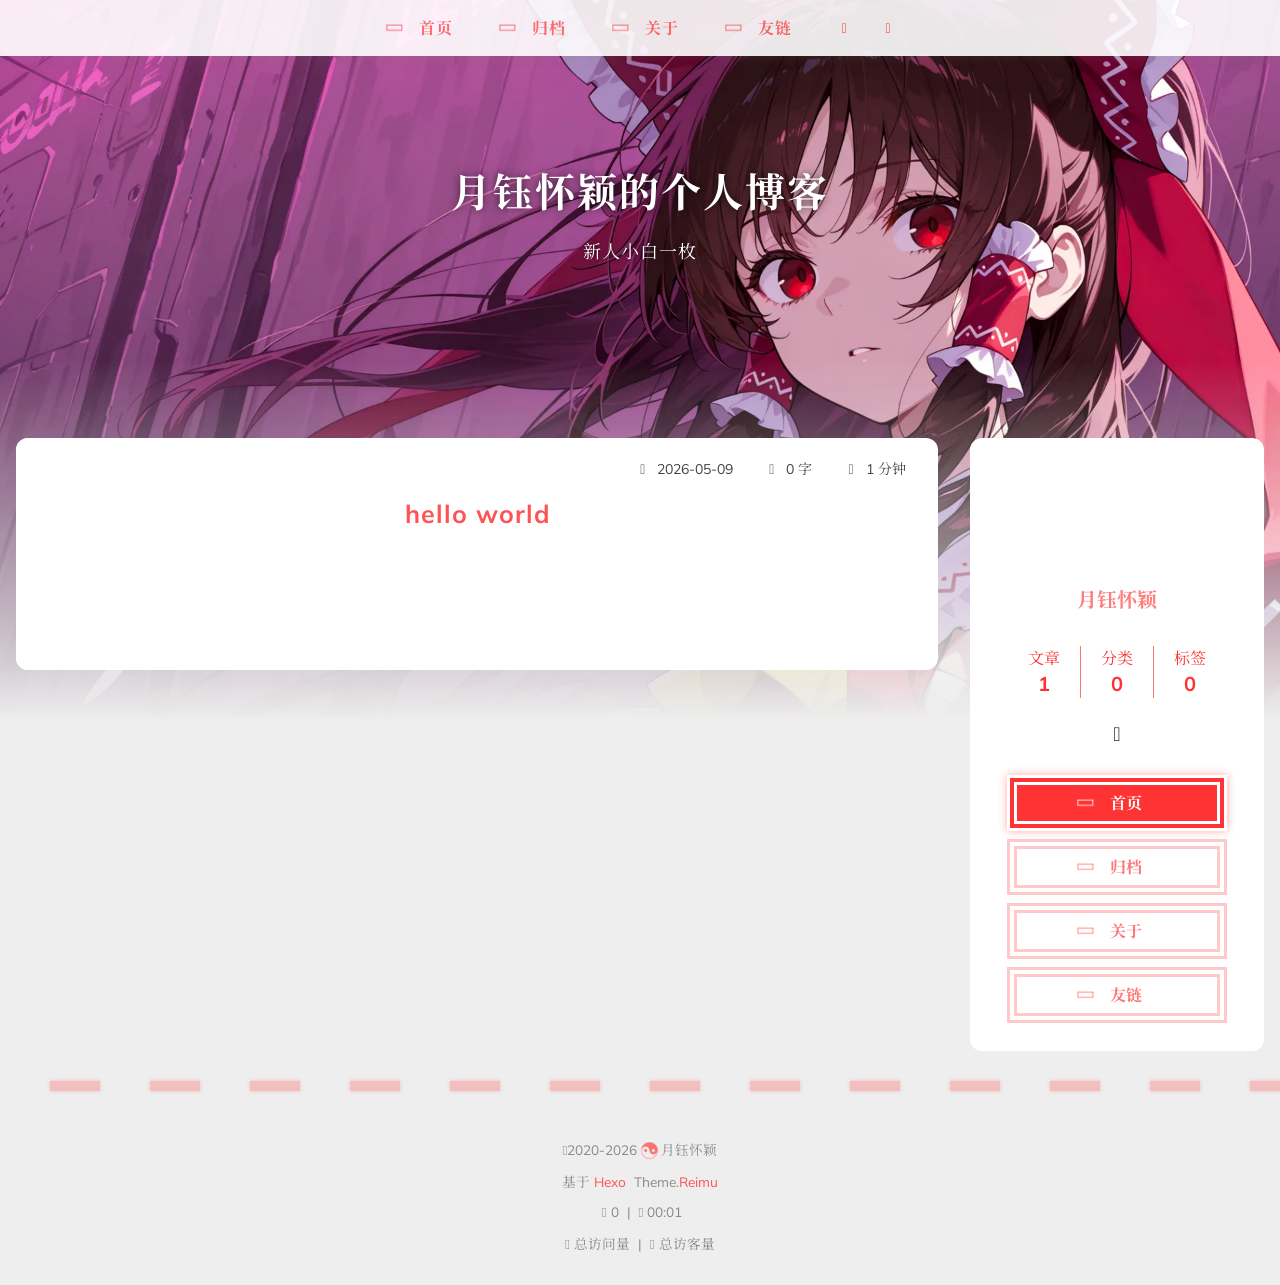
<file: index.html>
<!DOCTYPE html>
  <html lang="zh-CN"  
      data-theme-mode="auto"
  >
  <head>
  <meta charset="utf-8">
  
  
  
  <script>window.REIMU_CONFIG = {};window.REIMU_CONFIG.icon_font = '4552607_ex15nbittbh';window.REIMU_CONFIG.clipboard_tips = {"success":{"zh-CN":"复制成功 (*^▽^*)"},"fail":{"zh-CN":"复制失败 (ﾟ⊿ﾟ)ﾂ"},"copyright":{"enable":false,"count":50,"license_type":"by-nc-sa"}};window.REIMU_CONFIG.clipboard_tips.copyright.content = '本博客所有文章除特别声明外，均采用 BY-NC-SA 许可协议。转载请注明出处！';window.REIMU_CONFIG.code_block = {"expand":true};window.REIMU_CONFIG.base = 'http://example.com';window.REIMU_CONFIG.relative = '/';</script>
  <title>
    月钰怀颖的个人博客
  </title>
  <meta name="viewport" content="width=device-width, initial-scale=1, shrink-to-fit=no">
    <link rel="preconnect" href="https://fonts.gstatic.com" crossorigin><link rel="preload" as="style" href="https://fonts.googleapis.com/css?family=Mulish:400,400italic,700,700italic|Noto Serif SC:400,400italic,700,700italic&display=swap"><link rel="stylesheet" href="https://fonts.googleapis.com/css?family=Mulish:400,400italic,700,700italic|Noto Serif SC:400,400italic,700,700italic&display=swap" media="print" onload="this.media='all'">
    <link rel="preload" href="//at.alicdn.com/t/c/font_4552607_ex15nbittbh.woff2" as="font" type="font/woff2" crossorigin="anonymous">
    
<link rel="stylesheet" href="/css/loader.css">

    <meta property="og:type" content="website">
<meta property="og:title" content="月钰怀颖的个人博客">
<meta property="og:url" content="http://example.com/index.html">
<meta property="og:site_name" content="月钰怀颖的个人博客">
<meta property="og:locale" content="zh_CN">
<meta property="og:image" content="http://example.com/images/banner.webp">
<meta property="article:author" content="月钰怀颖">
<meta name="twitter:card" content="summary">
<meta name="twitter:image" content="http://example.com/images/banner.webp">
    <link rel="alternate" href="/atom.xml" title="月钰怀颖的个人博客" type="application/atom+xml">
    <link rel="shortcut icon" href="/images/favicon.ico">
  
<link rel="stylesheet" href="/css/style.css">

  <link rel="preload" as="style" onload="this.onload=null;this.rel='stylesheet'" href="https://npm.webcache.cn/photoswipe@5.4.4/dist/photoswipe.css" integrity="sha384-IfxC36XL/toUyJ939C73PcgMuRzAZuIzZxE38drsmO5p6jD7ei+Zx/1oA/0l8ysE" crossorigin="anonymous">
    
<script src="https://npm.webcache.cn/pace-js@1.2.4/pace.min.js" integrity="sha384-k6YtvFUEIuEFBdrLKJ3YAUbBki333tj1CSUisai5Cswsg9wcLNaPzsTHDswp4Az8" crossorigin="anonymous"></script>

    
<link rel="stylesheet" href="https://npm.webcache.cn/@reimujs/aos@0.1.2/dist/aos.css" integrity="sha384-GMRP93c6Hkz9JVKGAuRR3nTS7M07RwPgTFenXiosjq2VbVgvdDNcz1g6Mkj8AONa" crossorigin="anonymous">

<meta name="generator" content="Hexo 8.1.2"></head>

  <body>
      <div id='loader'>
    <div class="loading-left-bg loading-bg"></div>
    <div class="loading-right-bg loading-bg"></div>
    <div class="spinner-box">
      <div class="loading-taichi rotate">
          <svg width="150" height="150" viewBox="0 0 1024 1024" class="icon" version="1.1" xmlns="https://www.w3.org/2000/svg" shape-rendering="geometricPrecision">
            <path d="M303.5 432A80 80 0 0 1 291.5 592A80 80 0 0 1 303.5 432z" fill="var(--red-1, #ff5252)" />
            <path d="M512 65A447 447 0 0 1 512 959L512 929A417 417 0 0 0 512 95A417 417 0 0 0 512 929L512 959A447 447 0 0 1 512 65z 
           M512 95A417 417 0 0 1 929 512A208.5 208.5 0 0 1 720.5 720.5L720.5 592A80 80 0 0 0 720.5 432A80 80 0 0 0 720.5 592L720.5 720.5A208.5 208.5 0 0 1 512 512A208.5 208.5 0 0 0 303.5 303.5A208.5 208.5 0 0 0 95 512A417 417 0 0 1 512 95z" fill="var(--red-1, #ff5252)" />
          </svg>
      </div>
      <div class="loading-word">少女祈祷中...</div>
    </div>
  </div>
  <script>
    var time = null;
    var loaderEl = document.getElementById('loader');
    var startLoading = () => {
      time = Date.now();
      loaderEl.classList.remove("loading");
    }
    var hideLoader = () => {
      document.body.style.overflow = 'auto';
      loader.classList.add('loading');
    };

    var endLoading = () => {
      if (!time) {
        hideLoader();
      } else {
        if (Date.now() - time > 500) {
          time = null;
          hideLoader();
        } else {
          setTimeout(endLoading, 500 - (Date.now() - time));
          time = null;
        }
      }
    }
    window.addEventListener('DOMContentLoaded', endLoading);
    loaderEl.addEventListener('click', endLoading);
  </script>
<div id="copy-tooltip"></div>
<div id="heatmap-tooltip"></div>


    <div id="container">
      <div id="wrap">
        <div id="header-nav">
  <nav id="main-nav" aria-label="Primary navigation">
        <a class="main-nav-link-wrap" href="/">
            <div class="main-nav-icon icon rotate">
                &#xe62b;
            </div>
          <span class="main-nav-link">首页</span>
        </a>
        <a class="main-nav-link-wrap" href="/archives">
            <div class="main-nav-icon icon rotate">
                &#xe62b;
            </div>
          <span class="main-nav-link">归档</span>
        </a>
        <a class="main-nav-link-wrap" href="/about">
            <div class="main-nav-icon icon rotate">
                &#xe62b;
            </div>
          <span class="main-nav-link">关于</span>
        </a>
        <a class="main-nav-link-wrap" href="/friend">
            <div class="main-nav-icon icon rotate">
                &#xe62b;
            </div>
          <span class="main-nav-link">友链</span>
        </a>
    <a id="main-nav-toggle" class="nav-icon" aria-label="Toggle navigation" role="button"></a>
  </nav>
  <nav id="sub-nav" aria-label="Secondary navigation">
      <a id="nav-rss-link" class="nav-icon" href="/atom.xml" title="RSS 订阅" aria-label="RSS 订阅" target="_blank"></a>
  </nav>
</div>
<header id="header" aria-label="Site header">
      <picture>
      </picture>
        <img  fetchpriority="high" src="/images/banner.webp" alt="">
  <div id="header-outer">
    <div id="header-title">
          <span id="logo">
            <h1 data-aos="slide-up">月钰怀颖的个人博客</h1>
          </span>
        <h2 id="subtitle-wrap" data-aos="slide-down">
              <span id="subtitle">新人小白一枚</span>
        </h2>
    </div>
  </div>
</header>

        <div id="content" aria-label="Page content"  class="sidebar-right" >
          <aside id="sidebar" aria-label="Sidebar">
  <div class="sidebar-wrapper-container ">
  <div class="sidebar-wrapper">
    <div class="sidebar-wrap" data-aos="fade-up">
        <div class="sidebar-author">
  <img data-src="/avatar/avatar.webp" data-sizes="auto" alt="月钰怀颖" class="lazyload">
  <div class="sidebar-author-name">月钰怀颖</div>
  <div class="sidebar-description"></div>
</div>
<div class="sidebar-state">
  <div class="sidebar-state-article">
    <div>文章</div>
    <div class="sidebar-state-number">1</div>
  </div>
  <div class="sidebar-state-category">
    <div>分类</div>
    <div class="sidebar-state-number">0</div>
  </div>
  <div class="sidebar-state-tag">
    <div>标签</div>
    <div class="sidebar-state-number">0</div>
  </div>
</div>
<div class="sidebar-social" >
    <div class="icon-github sidebar-social-icon">
      <a href=https://github.com/yueyuhuaiying itemprop="url" target="_blank" aria-label="github" rel="noopener nofollow noreferrer"></a>
    </div>
</div>
<div class="sidebar-menu">
      <div class="sidebar-menu-link-wrap">
        <a class="sidebar-menu-link-dummy" href="/" aria-label="首页"></a>
          <div class="sidebar-menu-icon icon rotate">
              &#xe62b;
          </div>
        <div class="sidebar-menu-link">首页</div>
      </div>
      <div class="sidebar-menu-link-wrap">
        <a class="sidebar-menu-link-dummy" href="/archives" aria-label="归档"></a>
          <div class="sidebar-menu-icon icon rotate">
              &#xe62b;
          </div>
        <div class="sidebar-menu-link">归档</div>
      </div>
      <div class="sidebar-menu-link-wrap">
        <a class="sidebar-menu-link-dummy" href="/about" aria-label="关于"></a>
          <div class="sidebar-menu-icon icon rotate">
              &#xe62b;
          </div>
        <div class="sidebar-menu-link">关于</div>
      </div>
      <div class="sidebar-menu-link-wrap">
        <a class="sidebar-menu-link-dummy" href="/friend" aria-label="友链"></a>
          <div class="sidebar-menu-icon icon rotate">
              &#xe62b;
          </div>
        <div class="sidebar-menu-link">友链</div>
      </div>
</div>

    </div>
  </div>
  <div class="sidebar-widget">
  </div>
  </div>
</aside>

          <section id="main" aria-label="Main content">      <div class="post-wrapper">
  <div class="post-wrap left" data-aos="fade-up">
      <a class="post-link" href="/2026/05/09/hello-world-1/" aria-label="hello world" title="hello world"></a>
    <div class="post-cover left">
          <img data-src="/images/banner.webp" data-sizes="auto" alt="hello world" class="lazyload">
    </div>
    <div class="post-info">
      <div class="post-meta">
        <span><span class="icon-calendar"></span>2026-05-09</span>
        <span><span class="icon-pencil"></span>0 字</span>
        <span><span class="icon-clock"></span>1 分钟</span>
      </div>
      <h2 class="post-title">hello world</h2>
      <article class="post-article">
          
      </article>
    </div>
  </div>
</div>

</section>
        </div>
        <footer id="footer" aria-label="Site footer">
  <div style="width: 100%; overflow: hidden">
    <div class="footer-line"></div>
  </div>
  <div id="footer-info">
    <div>
      <span class="icon-copyright"></span>
        2020-2026
        <span class="footer-info-sep rotate"></span>
      月钰怀颖
    </div>
      <div>
        基于&nbsp;<a href="https://hexo.io/" rel="noopener nofollow noreferrer" target="_blank">Hexo</a>&nbsp;
        Theme.<a href="https://github.com/D-Sketon/hexo-theme-reimu" rel="noopener nofollow noreferrer" target="_blank">Reimu</a>
      </div>
      <div>
        <span class="icon-brush"></span>
        0
        &nbsp;|&nbsp;
        <span class="icon-coffee"></span>
        00:01
      </div>
      <div>
        <span class="icon-eye"></span>
        <span id="busuanzi_container_site_pv">总访问量&nbsp;<span id="busuanzi_value_site_pv"></span></span>
        &nbsp;|&nbsp;
        <span class="icon-user"></span>
        <span id="busuanzi_container_site_uv">总访客量&nbsp;<span id="busuanzi_value_site_uv"></span></span>
      </div>
  </div>
</footer>

          <div class="sidebar-top">
            <div class="sidebar-top-taichi rotate"></div>
            <div class="arrow-up"></div>
          </div>
        <div id="mask" class="hide"></div>
      </div>
      <nav id="mobile-nav" aria-label="Mobile navigation">
  <div class="sidebar-wrap">
      <div class="sidebar-author">
  <img data-src="/avatar/avatar.webp" data-sizes="auto" alt="月钰怀颖" class="lazyload">
  <div class="sidebar-author-name">月钰怀颖</div>
  <div class="sidebar-description"></div>
</div>
<div class="sidebar-state">
  <div class="sidebar-state-article">
    <div>文章</div>
    <div class="sidebar-state-number">1</div>
  </div>
  <div class="sidebar-state-category">
    <div>分类</div>
    <div class="sidebar-state-number">0</div>
  </div>
  <div class="sidebar-state-tag">
    <div>标签</div>
    <div class="sidebar-state-number">0</div>
  </div>
</div>
<div class="sidebar-social" >
    <div class="icon-github sidebar-social-icon">
      <a href=https://github.com/yueyuhuaiying itemprop="url" target="_blank" aria-label="github" rel="noopener nofollow noreferrer"></a>
    </div>
</div>
<div class="sidebar-menu">
      <div class="sidebar-menu-link-wrap">
        <a class="sidebar-menu-link-dummy" href="/" aria-label="首页"></a>
          <div class="sidebar-menu-icon icon rotate">
              &#xe62b;
          </div>
        <div class="sidebar-menu-link">首页</div>
      </div>
      <div class="sidebar-menu-link-wrap">
        <a class="sidebar-menu-link-dummy" href="/archives" aria-label="归档"></a>
          <div class="sidebar-menu-icon icon rotate">
              &#xe62b;
          </div>
        <div class="sidebar-menu-link">归档</div>
      </div>
      <div class="sidebar-menu-link-wrap">
        <a class="sidebar-menu-link-dummy" href="/about" aria-label="关于"></a>
          <div class="sidebar-menu-icon icon rotate">
              &#xe62b;
          </div>
        <div class="sidebar-menu-link">关于</div>
      </div>
      <div class="sidebar-menu-link-wrap">
        <a class="sidebar-menu-link-dummy" href="/friend" aria-label="友链"></a>
          <div class="sidebar-menu-icon icon rotate">
              &#xe62b;
          </div>
        <div class="sidebar-menu-link">友链</div>
      </div>
</div>

  </div>
</nav>

    </div>
    
<script src="https://npm.webcache.cn/lazysizes@5.3.2/lazysizes.min.js" integrity="sha384-3gT&#x2F;vsepWkfz&#x2F;ff7PpWNUeMzeWoH3cDhm&#x2F;A8jM7ouoAK0&#x2F;fP&#x2F;9bcHHR5kHq2nf+e" crossorigin="anonymous"></script>


<script src="https://npm.webcache.cn/clipboard@2.0.11/dist/clipboard.min.js" integrity="sha384-J08i8An&#x2F;QeARD9ExYpvphB8BsyOj3Gh2TSh1aLINKO3L0cMSH2dN3E22zFoXEi0Q" crossorigin="anonymous"></script>




<script src="/js/script.js"></script>


  
<script src="/js/aos.js"></script>

  <script>
    var aosInit = () => {
      AOS.init({
        duration: 1000,
        easing: "ease",
        once: true,
        offset: 50,
      });
    };
    if (document.readyState === 'loading') {
      document.addEventListener('DOMContentLoaded', aosInit);
    } else {
      aosInit();
    }
  </script>


<script src="/js/pjax_script.js" data-pjax></script>




  <script>
    var setupFirework = () => {
      if (!false || !window.matchMedia('(max-width: 768px)').matches) {
        window.firework && window.firework(JSON.parse('{"excludeElements":["a","button"],"particles":[{"shape":"circle","move":["emit"],"easing":"easeOutExpo","colors":["var(--red-1)","var(--red-2)","var(--red-3)","var(--red-4)"],"number":20,"duration":[1200,1800],"shapeOptions":{"radius":[16,32],"alpha":[0.3,0.5]}},{"shape":"circle","move":["diffuse"],"easing":"easeOutExpo","colors":["var(--red-0)"],"number":1,"duration":[1200,1800],"shapeOptions":{"radius":20,"alpha":[0.2,0.5],"lineWidth":6}}]}'));
      }
    }
  </script>
  
<script src="https://npm.webcache.cn/mouse-firework@0.2.0/dist/index.umd.js" integrity="sha384-qi9WggRt19tv8Vc7pCHW3ulMNLwrn515zaLEWZjl1px07vz8+pUoWX8n1rgq282T" crossorigin="anonymous" onload="setupFirework()" defer></script>






<div id="lazy-script">
  <div>
  </div>
</div>


  <script>
    console.log(String.raw`%c 
 ______     ______     __     __    __     __  __    
/\  == \   /\  ___\   /\ \   /\ "-./  \   /\ \/\ \   
\ \  __<   \ \  __\   \ \ \  \ \ \-./\ \  \ \ \_\ \  
 \ \_\ \_\  \ \_____\  \ \_\  \ \_\ \ \_\  \ \_____\ 
  \/_/ /_/   \/_____/   \/_/   \/_/  \/_/   \/_____/ 
                                                  
`,'color: #ff5252;')
    console.log('%c Theme.Reimu v' + '1.12.4' + ' %c https://github.com/D-Sketon/hexo-theme-reimu ', 'color: white; background: #ff5252; padding:5px 0;', 'padding:4px;border:1px solid #ff5252;')
  </script>
  


  
<script src="https://npm.webcache.cn/busuanzi@2.3.0/bsz.pure.mini.js" integrity="sha384-0M75wtSkhjIInv4coYlaJU83+OypaRCIq2SukQVQX04eGTCBXJDuWAbJet56id+S" crossorigin="anonymous" async></script>


<script>
  if ('serviceWorker' in navigator) {
    navigator.serviceWorker.getRegistrations().then((registrations) => {
      for (let registration of registrations) {
        registration.unregister();
      }
    });
  }
</script>




  </body>
  </html>
</file>
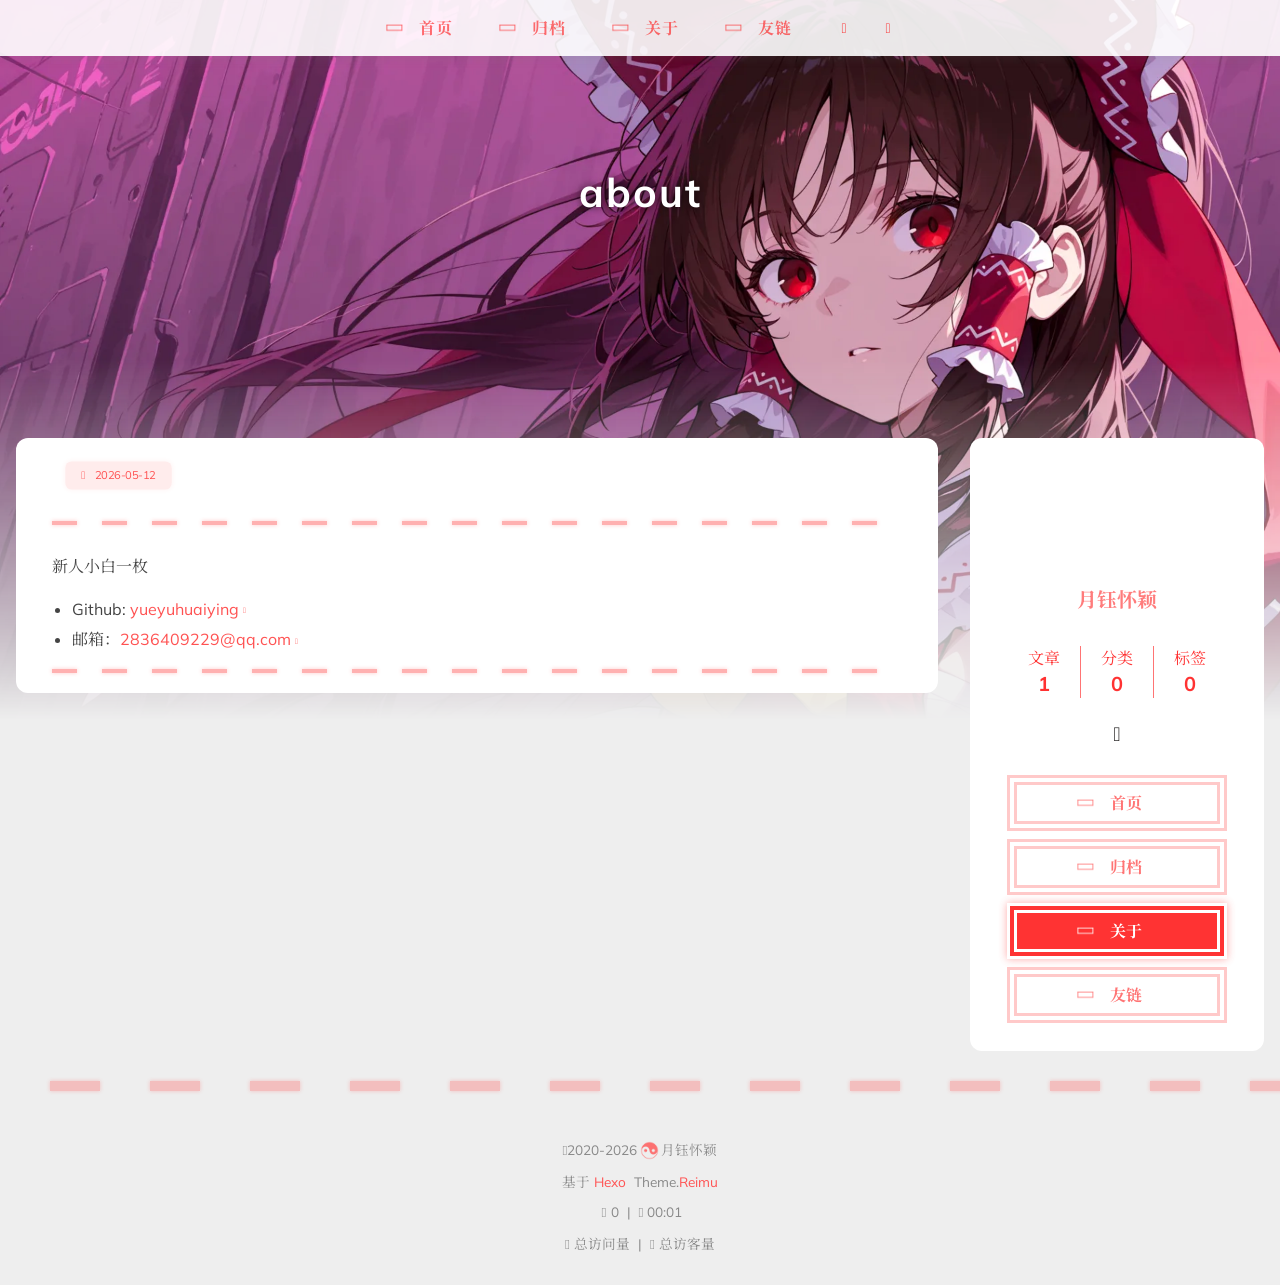
<file: about/index.html>
<!DOCTYPE html>
  <html lang="zh-CN"  
      data-theme-mode="auto"
  >
  <head>
  <meta charset="utf-8">
  
  
  
  <script>window.REIMU_CONFIG = {};window.REIMU_CONFIG.icon_font = '4552607_ex15nbittbh';window.REIMU_CONFIG.clipboard_tips = {"success":{"zh-CN":"复制成功 (*^▽^*)"},"fail":{"zh-CN":"复制失败 (ﾟ⊿ﾟ)ﾂ"},"copyright":{"enable":false,"count":50,"license_type":"by-nc-sa"}};window.REIMU_CONFIG.clipboard_tips.copyright.content = '本博客所有文章除特别声明外，均采用 BY-NC-SA 许可协议。转载请注明出处！';window.REIMU_CONFIG.code_block = {"expand":true};window.REIMU_CONFIG.base = 'http://example.com';window.REIMU_CONFIG.relative = '/';</script>
  <title>
    about | 月钰怀颖的个人博客
  </title>
  <meta name="viewport" content="width=device-width, initial-scale=1, shrink-to-fit=no">
    <link rel="preconnect" href="https://fonts.gstatic.com" crossorigin><link rel="preload" as="style" href="https://fonts.googleapis.com/css?family=Mulish:400,400italic,700,700italic|Noto Serif SC:400,400italic,700,700italic&display=swap"><link rel="stylesheet" href="https://fonts.googleapis.com/css?family=Mulish:400,400italic,700,700italic|Noto Serif SC:400,400italic,700,700italic&display=swap" media="print" onload="this.media='all'">
    <link rel="preload" href="//at.alicdn.com/t/c/font_4552607_ex15nbittbh.woff2" as="font" type="font/woff2" crossorigin="anonymous">
    
<link rel="stylesheet" href="/css/loader.css">

    <meta name="description" content="新人小白一枚  Github: yueyuhuaiying 邮箱：2836409229@qq.com">
<meta property="og:type" content="website">
<meta property="og:title" content="about">
<meta property="og:url" content="http://example.com/about/index.html">
<meta property="og:site_name" content="月钰怀颖的个人博客">
<meta property="og:description" content="新人小白一枚  Github: yueyuhuaiying 邮箱：2836409229@qq.com">
<meta property="og:locale" content="zh_CN">
<meta property="og:image" content="http://example.com/images/banner.webp">
<meta property="article:published_time" content="2026-05-12T13:20:05.000Z">
<meta property="article:modified_time" content="2026-05-12T13:22:49.086Z">
<meta property="article:author" content="月钰怀颖">
<meta name="twitter:card" content="summary">
<meta name="twitter:image" content="http://example.com/images/banner.webp">
    <link rel="alternate" href="/atom.xml" title="月钰怀颖的个人博客" type="application/atom+xml">
    <link rel="shortcut icon" href="/images/favicon.ico">
  
<link rel="stylesheet" href="/css/style.css">

  <link rel="preload" as="style" onload="this.onload=null;this.rel='stylesheet'" href="https://npm.webcache.cn/photoswipe@5.4.4/dist/photoswipe.css" integrity="sha384-IfxC36XL/toUyJ939C73PcgMuRzAZuIzZxE38drsmO5p6jD7ei+Zx/1oA/0l8ysE" crossorigin="anonymous">
    
<script src="https://npm.webcache.cn/pace-js@1.2.4/pace.min.js" integrity="sha384-k6YtvFUEIuEFBdrLKJ3YAUbBki333tj1CSUisai5Cswsg9wcLNaPzsTHDswp4Az8" crossorigin="anonymous"></script>

    
<link rel="stylesheet" href="https://npm.webcache.cn/@reimujs/aos@0.1.2/dist/aos.css" integrity="sha384-GMRP93c6Hkz9JVKGAuRR3nTS7M07RwPgTFenXiosjq2VbVgvdDNcz1g6Mkj8AONa" crossorigin="anonymous">

<meta name="generator" content="Hexo 8.1.2"></head>

  <body>
      <div id='loader'>
    <div class="loading-left-bg loading-bg"></div>
    <div class="loading-right-bg loading-bg"></div>
    <div class="spinner-box">
      <div class="loading-taichi rotate">
          <svg width="150" height="150" viewBox="0 0 1024 1024" class="icon" version="1.1" xmlns="https://www.w3.org/2000/svg" shape-rendering="geometricPrecision">
            <path d="M303.5 432A80 80 0 0 1 291.5 592A80 80 0 0 1 303.5 432z" fill="var(--red-1, #ff5252)" />
            <path d="M512 65A447 447 0 0 1 512 959L512 929A417 417 0 0 0 512 95A417 417 0 0 0 512 929L512 959A447 447 0 0 1 512 65z 
           M512 95A417 417 0 0 1 929 512A208.5 208.5 0 0 1 720.5 720.5L720.5 592A80 80 0 0 0 720.5 432A80 80 0 0 0 720.5 592L720.5 720.5A208.5 208.5 0 0 1 512 512A208.5 208.5 0 0 0 303.5 303.5A208.5 208.5 0 0 0 95 512A417 417 0 0 1 512 95z" fill="var(--red-1, #ff5252)" />
          </svg>
      </div>
      <div class="loading-word">少女祈祷中...</div>
    </div>
  </div>
  <script>
    var time = null;
    var loaderEl = document.getElementById('loader');
    var startLoading = () => {
      time = Date.now();
      loaderEl.classList.remove("loading");
    }
    var hideLoader = () => {
      document.body.style.overflow = 'auto';
      loader.classList.add('loading');
    };

    var endLoading = () => {
      if (!time) {
        hideLoader();
      } else {
        if (Date.now() - time > 500) {
          time = null;
          hideLoader();
        } else {
          setTimeout(endLoading, 500 - (Date.now() - time));
          time = null;
        }
      }
    }
    window.addEventListener('DOMContentLoaded', endLoading);
    loaderEl.addEventListener('click', endLoading);
  </script>
<div id="copy-tooltip"></div>
<div id="heatmap-tooltip"></div>


    <div id="container">
      <div id="wrap">
        <div id="header-nav">
  <nav id="main-nav" aria-label="Primary navigation">
        <a class="main-nav-link-wrap" href="/">
            <div class="main-nav-icon icon rotate">
                &#xe62b;
            </div>
          <span class="main-nav-link">首页</span>
        </a>
        <a class="main-nav-link-wrap" href="/archives">
            <div class="main-nav-icon icon rotate">
                &#xe62b;
            </div>
          <span class="main-nav-link">归档</span>
        </a>
        <a class="main-nav-link-wrap" href="/about">
            <div class="main-nav-icon icon rotate">
                &#xe62b;
            </div>
          <span class="main-nav-link">关于</span>
        </a>
        <a class="main-nav-link-wrap" href="/friend">
            <div class="main-nav-icon icon rotate">
                &#xe62b;
            </div>
          <span class="main-nav-link">友链</span>
        </a>
    <a id="main-nav-toggle" class="nav-icon" aria-label="Toggle navigation" role="button"></a>
  </nav>
  <nav id="sub-nav" aria-label="Secondary navigation">
      <a id="nav-rss-link" class="nav-icon" href="/atom.xml" title="RSS 订阅" aria-label="RSS 订阅" target="_blank"></a>
  </nav>
</div>
<header id="header" aria-label="Site header">
      <picture>
      </picture>
        <img  fetchpriority="high" src="/images/banner.webp" alt="about">
  <div id="header-outer">
    <div id="header-title">
          <span id="logo">
            <h1 data-aos="slide-up">about</h1>
          </span>
        <h2 id="subtitle-wrap" data-aos="slide-down">
        </h2>
    </div>
  </div>
</header>

        <div id="content" aria-label="Page content"  class="sidebar-right" >
          <aside id="sidebar" aria-label="Sidebar">
  <div class="sidebar-wrapper-container ">
  <div class="sidebar-wrapper">
    <div class="sidebar-wrap" data-aos="fade-up">
        <div class="sidebar-author">
  <img data-src="/avatar/avatar.webp" data-sizes="auto" alt="月钰怀颖" class="lazyload">
  <div class="sidebar-author-name">月钰怀颖</div>
  <div class="sidebar-description"></div>
</div>
<div class="sidebar-state">
  <div class="sidebar-state-article">
    <div>文章</div>
    <div class="sidebar-state-number">1</div>
  </div>
  <div class="sidebar-state-category">
    <div>分类</div>
    <div class="sidebar-state-number">0</div>
  </div>
  <div class="sidebar-state-tag">
    <div>标签</div>
    <div class="sidebar-state-number">0</div>
  </div>
</div>
<div class="sidebar-social" >
    <div class="icon-github sidebar-social-icon">
      <a href=https://github.com/yueyuhuaiying itemprop="url" target="_blank" aria-label="github" rel="noopener nofollow noreferrer"></a>
    </div>
</div>
<div class="sidebar-menu">
      <div class="sidebar-menu-link-wrap">
        <a class="sidebar-menu-link-dummy" href="/" aria-label="首页"></a>
          <div class="sidebar-menu-icon icon rotate">
              &#xe62b;
          </div>
        <div class="sidebar-menu-link">首页</div>
      </div>
      <div class="sidebar-menu-link-wrap">
        <a class="sidebar-menu-link-dummy" href="/archives" aria-label="归档"></a>
          <div class="sidebar-menu-icon icon rotate">
              &#xe62b;
          </div>
        <div class="sidebar-menu-link">归档</div>
      </div>
      <div class="sidebar-menu-link-wrap">
        <a class="sidebar-menu-link-dummy" href="/about" aria-label="关于"></a>
          <div class="sidebar-menu-icon icon rotate">
              &#xe62b;
          </div>
        <div class="sidebar-menu-link">关于</div>
      </div>
      <div class="sidebar-menu-link-wrap">
        <a class="sidebar-menu-link-dummy" href="/friend" aria-label="友链"></a>
          <div class="sidebar-menu-icon icon rotate">
              &#xe62b;
          </div>
        <div class="sidebar-menu-link">友链</div>
      </div>
</div>

    </div>
  </div>
  <div class="sidebar-widget">
  </div>
  </div>
</aside>

          <section id="main" aria-label="Main content"><article id="page-" class="h-entry article" itemscope itemtype="https://schema.org/BlogPosting">
  <div class="article-inner" data-aos="fade-up">
    <div class="article-meta">
      <div class="article-date">
  <span class="article-date-link icon-calendar" data-aos="zoom-in">
    <time datetime="2026-05-12T13:20:05.000Z" itemprop="datePublished">2026-05-12</time>
    <time style="display: none;" id="post-update-time">2026-05-12</time>
  </span>
</div>

    </div>
    
    <div class="hr-line"></div>
    
    <div class="e-content article-entry" itemprop="articleBody">
        <p>新人小白一枚</p>
<ul>
<li>Github: <a target="_blank" rel="noopener" href="https://yueyuhuaiying.cn/yueyuhuaiying">yueyuhuaiying</a></li>
<li>邮箱：<a href="mailto:&#50;&#x38;&#51;&#54;&#52;&#x30;&#x39;&#50;&#x32;&#57;&#x40;&#x71;&#113;&#46;&#x63;&#x6f;&#109;">2836409229@qq.com</a></li>
</ul>

    </div>
    <footer class="article-footer">
      
      
    </footer>
  </div>
  
</article>


</section>
        </div>
        <footer id="footer" aria-label="Site footer">
  <div style="width: 100%; overflow: hidden">
    <div class="footer-line"></div>
  </div>
  <div id="footer-info">
    <div>
      <span class="icon-copyright"></span>
        2020-2026
        <span class="footer-info-sep rotate"></span>
      月钰怀颖
    </div>
      <div>
        基于&nbsp;<a href="https://hexo.io/" rel="noopener nofollow noreferrer" target="_blank">Hexo</a>&nbsp;
        Theme.<a href="https://github.com/D-Sketon/hexo-theme-reimu" rel="noopener nofollow noreferrer" target="_blank">Reimu</a>
      </div>
      <div>
        <span class="icon-brush"></span>
        0
        &nbsp;|&nbsp;
        <span class="icon-coffee"></span>
        00:01
      </div>
      <div>
        <span class="icon-eye"></span>
        <span id="busuanzi_container_site_pv">总访问量&nbsp;<span id="busuanzi_value_site_pv"></span></span>
        &nbsp;|&nbsp;
        <span class="icon-user"></span>
        <span id="busuanzi_container_site_uv">总访客量&nbsp;<span id="busuanzi_value_site_uv"></span></span>
      </div>
  </div>
</footer>

          <div class="sidebar-top">
            <div class="sidebar-top-taichi rotate"></div>
            <div class="arrow-up"></div>
          </div>
        <div id="mask" class="hide"></div>
      </div>
      <nav id="mobile-nav" aria-label="Mobile navigation">
  <div class="sidebar-wrap">
      <div class="sidebar-author">
  <img data-src="/avatar/avatar.webp" data-sizes="auto" alt="月钰怀颖" class="lazyload">
  <div class="sidebar-author-name">月钰怀颖</div>
  <div class="sidebar-description"></div>
</div>
<div class="sidebar-state">
  <div class="sidebar-state-article">
    <div>文章</div>
    <div class="sidebar-state-number">1</div>
  </div>
  <div class="sidebar-state-category">
    <div>分类</div>
    <div class="sidebar-state-number">0</div>
  </div>
  <div class="sidebar-state-tag">
    <div>标签</div>
    <div class="sidebar-state-number">0</div>
  </div>
</div>
<div class="sidebar-social" >
    <div class="icon-github sidebar-social-icon">
      <a href=https://github.com/yueyuhuaiying itemprop="url" target="_blank" aria-label="github" rel="noopener nofollow noreferrer"></a>
    </div>
</div>
<div class="sidebar-menu">
      <div class="sidebar-menu-link-wrap">
        <a class="sidebar-menu-link-dummy" href="/" aria-label="首页"></a>
          <div class="sidebar-menu-icon icon rotate">
              &#xe62b;
          </div>
        <div class="sidebar-menu-link">首页</div>
      </div>
      <div class="sidebar-menu-link-wrap">
        <a class="sidebar-menu-link-dummy" href="/archives" aria-label="归档"></a>
          <div class="sidebar-menu-icon icon rotate">
              &#xe62b;
          </div>
        <div class="sidebar-menu-link">归档</div>
      </div>
      <div class="sidebar-menu-link-wrap">
        <a class="sidebar-menu-link-dummy" href="/about" aria-label="关于"></a>
          <div class="sidebar-menu-icon icon rotate">
              &#xe62b;
          </div>
        <div class="sidebar-menu-link">关于</div>
      </div>
      <div class="sidebar-menu-link-wrap">
        <a class="sidebar-menu-link-dummy" href="/friend" aria-label="友链"></a>
          <div class="sidebar-menu-icon icon rotate">
              &#xe62b;
          </div>
        <div class="sidebar-menu-link">友链</div>
      </div>
</div>

  </div>
</nav>

    </div>
    
<script src="https://npm.webcache.cn/lazysizes@5.3.2/lazysizes.min.js" integrity="sha384-3gT&#x2F;vsepWkfz&#x2F;ff7PpWNUeMzeWoH3cDhm&#x2F;A8jM7ouoAK0&#x2F;fP&#x2F;9bcHHR5kHq2nf+e" crossorigin="anonymous"></script>


<script src="https://npm.webcache.cn/clipboard@2.0.11/dist/clipboard.min.js" integrity="sha384-J08i8An&#x2F;QeARD9ExYpvphB8BsyOj3Gh2TSh1aLINKO3L0cMSH2dN3E22zFoXEi0Q" crossorigin="anonymous"></script>




<script src="/js/script.js"></script>


  
<script src="/js/aos.js"></script>

  <script>
    var aosInit = () => {
      AOS.init({
        duration: 1000,
        easing: "ease",
        once: true,
        offset: 50,
      });
    };
    if (document.readyState === 'loading') {
      document.addEventListener('DOMContentLoaded', aosInit);
    } else {
      aosInit();
    }
  </script>


<script src="/js/pjax_script.js" data-pjax></script>




  <script>
    var setupFirework = () => {
      if (!false || !window.matchMedia('(max-width: 768px)').matches) {
        window.firework && window.firework(JSON.parse('{"excludeElements":["a","button"],"particles":[{"shape":"circle","move":["emit"],"easing":"easeOutExpo","colors":["var(--red-1)","var(--red-2)","var(--red-3)","var(--red-4)"],"number":20,"duration":[1200,1800],"shapeOptions":{"radius":[16,32],"alpha":[0.3,0.5]}},{"shape":"circle","move":["diffuse"],"easing":"easeOutExpo","colors":["var(--red-0)"],"number":1,"duration":[1200,1800],"shapeOptions":{"radius":20,"alpha":[0.2,0.5],"lineWidth":6}}]}'));
      }
    }
  </script>
  
<script src="https://npm.webcache.cn/mouse-firework@0.2.0/dist/index.umd.js" integrity="sha384-qi9WggRt19tv8Vc7pCHW3ulMNLwrn515zaLEWZjl1px07vz8+pUoWX8n1rgq282T" crossorigin="anonymous" onload="setupFirework()" defer></script>






<div id="lazy-script">
  <div>
      
      
      <script data-pjax>
        window.REIMU_POST = {
          author: "月钰怀颖",
          title: "about",
          url: "http://example.com/about/index.html",
          excerpt: "",
          description: "",
          stripContent: "新人小白一枚  Github: yueyuhuaiying 邮箱：2836409229@qq.com  ",
          date: "Tue May 12 2026 21:20:05 GMT+0800",
          updated: "Tue May 12 2026 21:22:49 GMT+0800",
          cover: "/images/banner.webp",
        };
      </script>
        
<script src="/js/insert_highlight.js" data-pjax></script>

      
<script src="/js/tabs.js" data-pjax defer></script>

      <script type="module" data-pjax>
        (async () => {
          const PhotoSwipeLightbox = (await safeImport("https://npm.webcache.cn/photoswipe@5.4.4/dist/photoswipe-lightbox.esm.min.js", "sha384-DiL6M/gG+wmTxmCRZyD1zee6lIhawn5TGvED0FOh7fXcN9B0aZ9dexSF/N6lrZi/")).default;
          const initPswp = (gallery, children) => {
            if (_$$(`${gallery} ${children}`).length > 0) {
              new PhotoSwipeLightbox({
                gallery,
                children,
                pswpModule: () => safeImport("https://npm.webcache.cn/photoswipe@5.4.4/dist/photoswipe.esm.min.js", "sha384-WkkO3GCmgkC3VQWpaV8DqhKJqpzpF9JoByxDmnV8+oTJ7m3DfYEWX1fu1scuS4+s")
              }).init();
            }
          }
          const pswp = () => {
            initPswp('.article-entry', 'a.article-gallery-item');
            initPswp('.article-gallery', 'a.article-gallery-item');
          }
          pswp();
        })();
      </script>
        


  </div>
</div>


  <script>
    console.log(String.raw`%c 
 ______     ______     __     __    __     __  __    
/\  == \   /\  ___\   /\ \   /\ "-./  \   /\ \/\ \   
\ \  __<   \ \  __\   \ \ \  \ \ \-./\ \  \ \ \_\ \  
 \ \_\ \_\  \ \_____\  \ \_\  \ \_\ \ \_\  \ \_____\ 
  \/_/ /_/   \/_____/   \/_/   \/_/  \/_/   \/_____/ 
                                                  
`,'color: #ff5252;')
    console.log('%c Theme.Reimu v' + '1.12.4' + ' %c https://github.com/D-Sketon/hexo-theme-reimu ', 'color: white; background: #ff5252; padding:5px 0;', 'padding:4px;border:1px solid #ff5252;')
  </script>
  


  
<script src="https://npm.webcache.cn/busuanzi@2.3.0/bsz.pure.mini.js" integrity="sha384-0M75wtSkhjIInv4coYlaJU83+OypaRCIq2SukQVQX04eGTCBXJDuWAbJet56id+S" crossorigin="anonymous" async></script>


<script>
  if ('serviceWorker' in navigator) {
    navigator.serviceWorker.getRegistrations().then((registrations) => {
      for (let registration of registrations) {
        registration.unregister();
      }
    });
  }
</script>




  </body>
  </html>
</file>
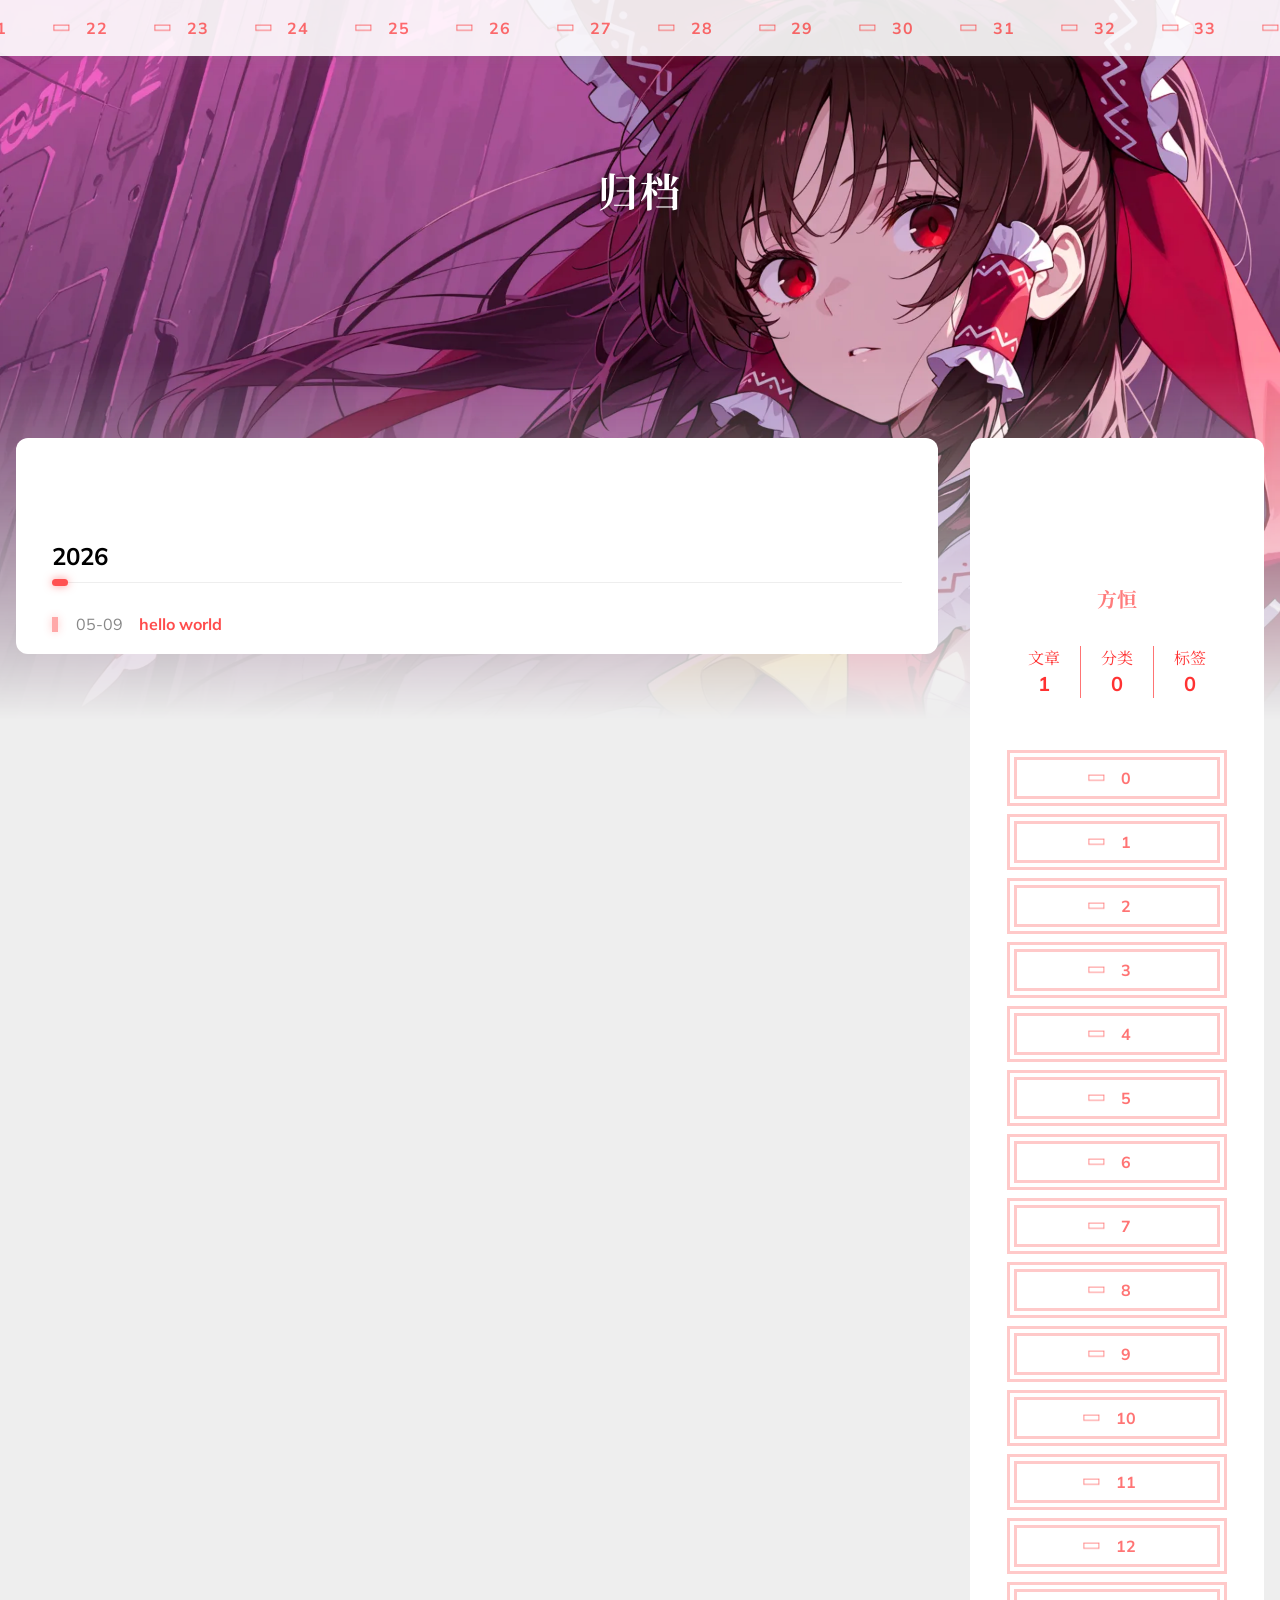
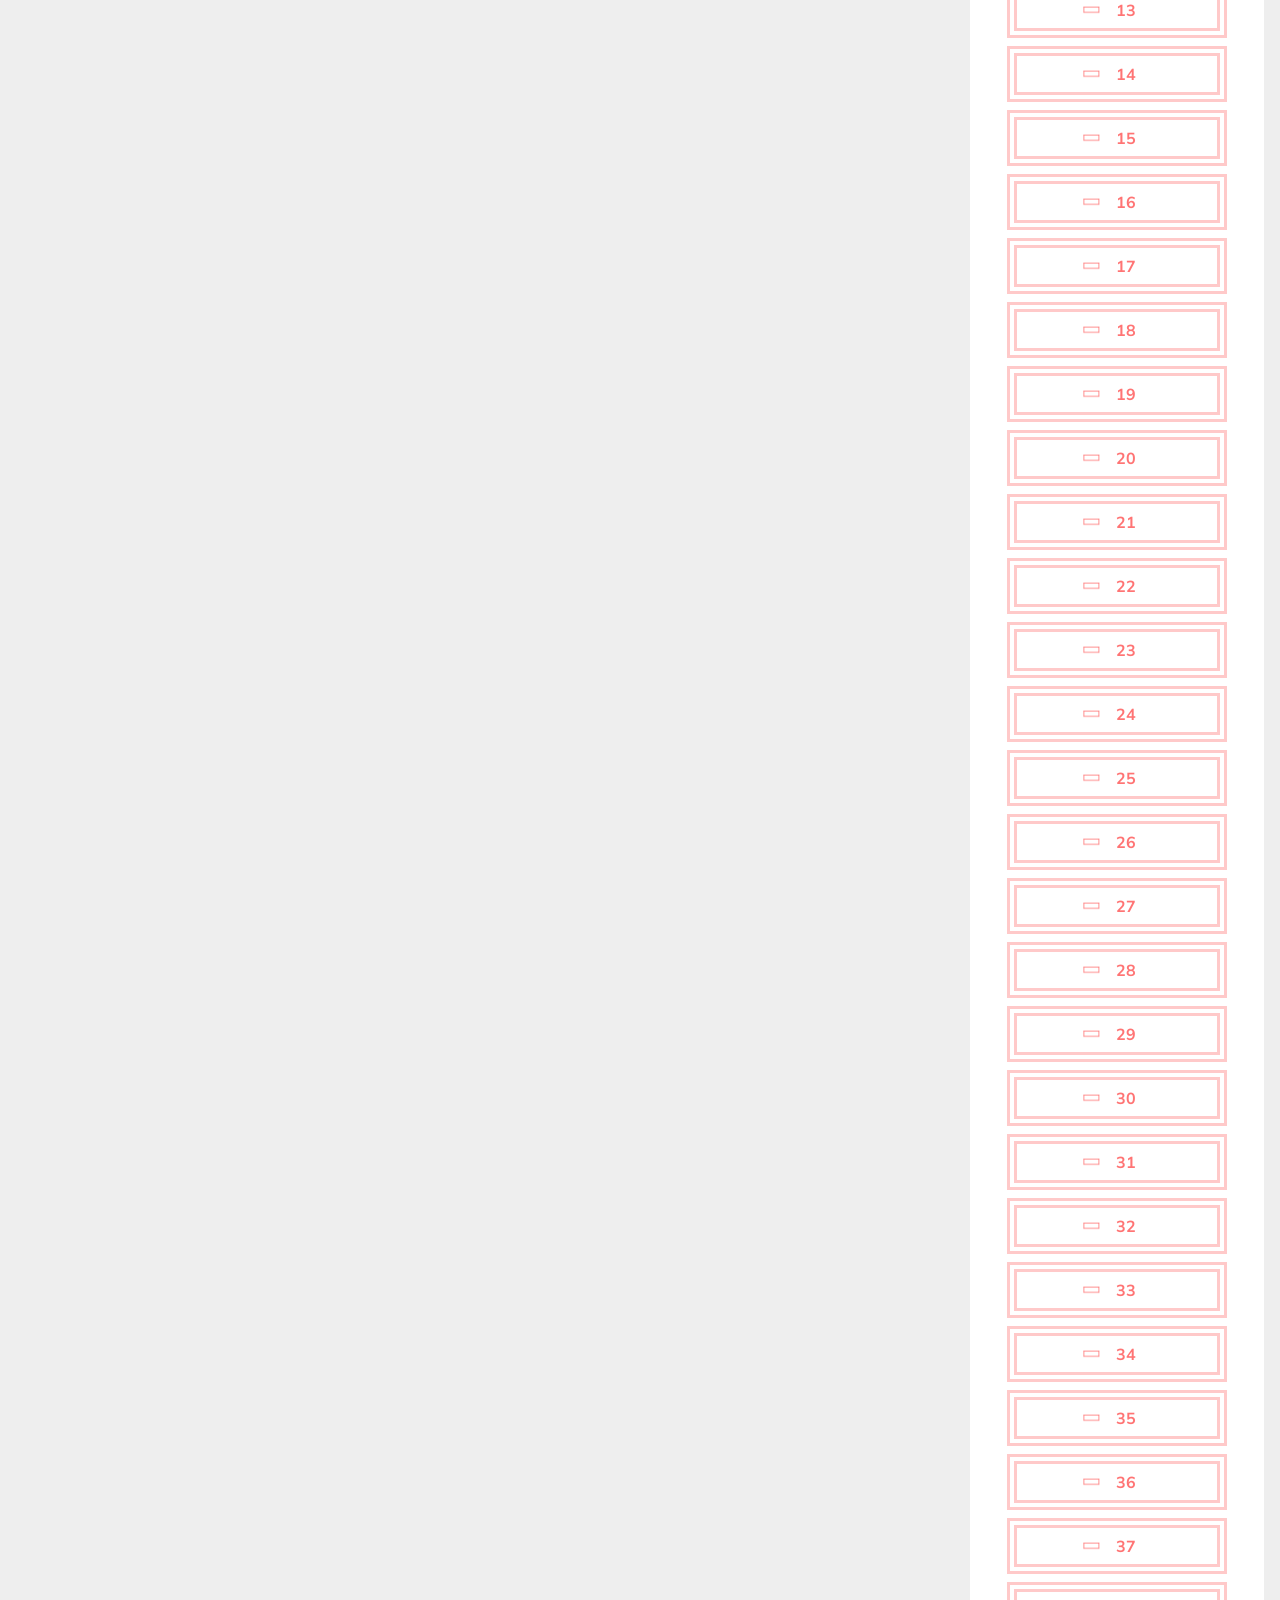
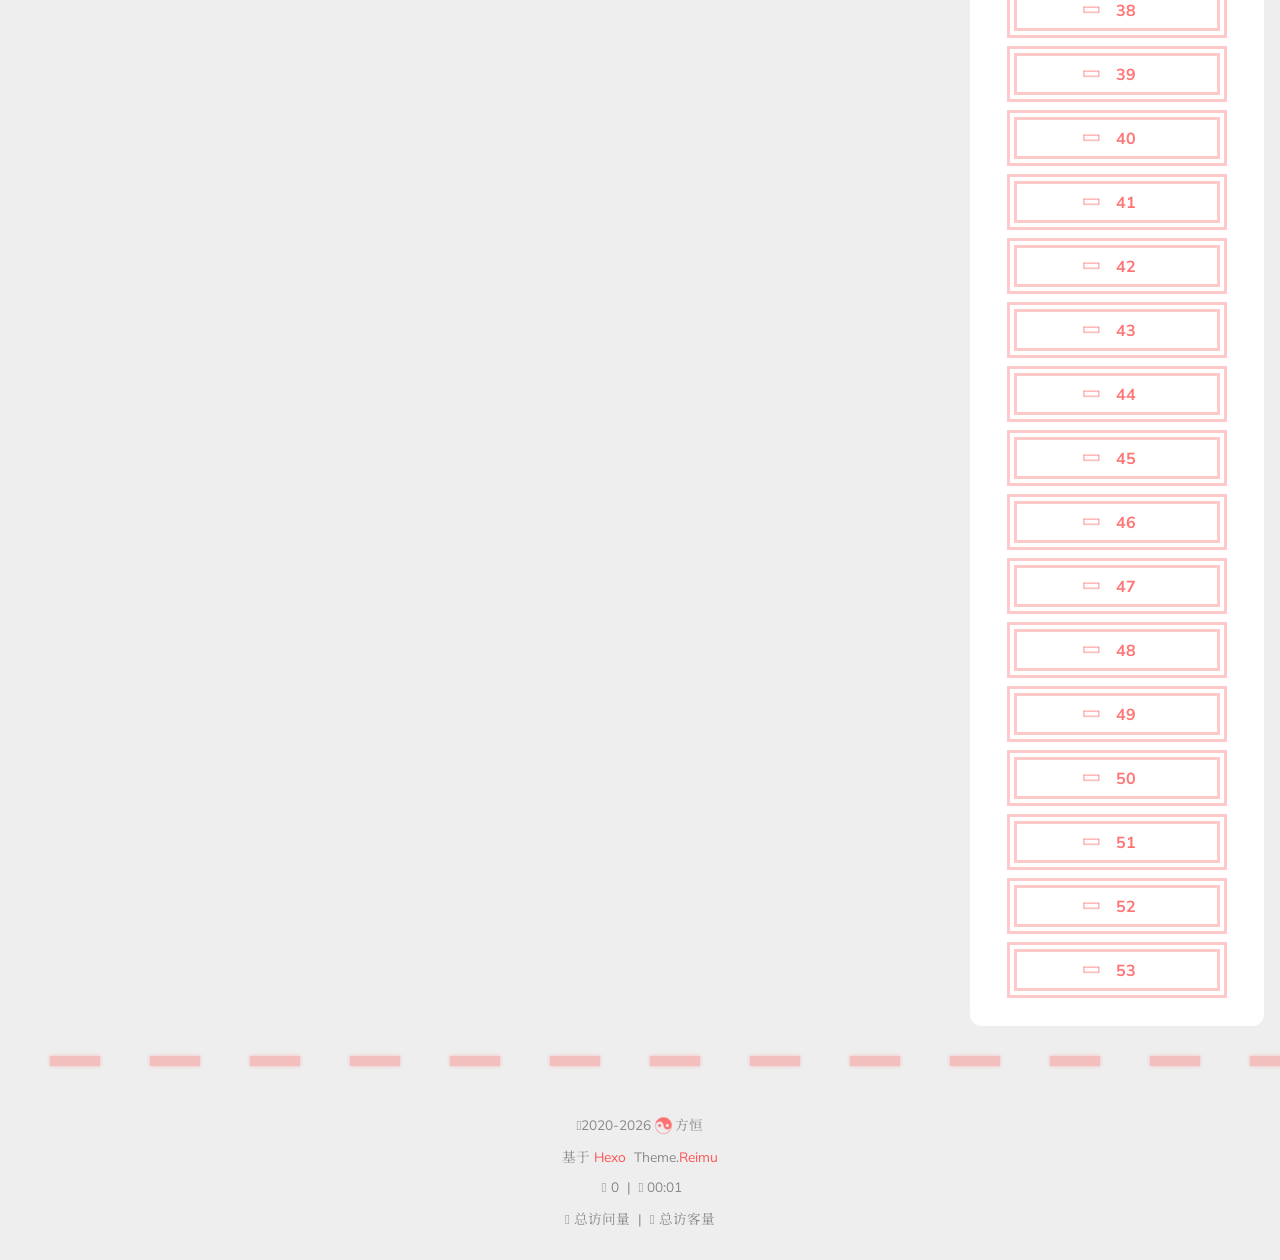
<file: archives/index.html>
<!DOCTYPE html>
  <html lang="zh-CN"  
      data-theme-mode="auto"
  >
  <head>
  <meta charset="utf-8">
  
  
  
  <script>window.REIMU_CONFIG = {};window.REIMU_CONFIG.icon_font = '4552607_ex15nbittbh';window.REIMU_CONFIG.clipboard_tips = {"success":{"zh-CN":"复制成功 (*^▽^*)"},"fail":{"zh-CN":"复制失败 (ﾟ⊿ﾟ)ﾂ"},"copyright":{"enable":false,"count":50,"license_type":"by-nc-sa"}};window.REIMU_CONFIG.clipboard_tips.copyright.content = '本博客所有文章除特别声明外，均采用 BY-NC-SA 许可协议。转载请注明出处！';window.REIMU_CONFIG.code_block = {"expand":true};window.REIMU_CONFIG.base = 'http://example.com';window.REIMU_CONFIG.relative = '/';</script>
  <title>
    归档 | 方恒的个人博客
  </title>
  <meta name="viewport" content="width=device-width, initial-scale=1, shrink-to-fit=no">
    <link rel="preconnect" href="https://fonts.gstatic.com" crossorigin><link rel="preload" as="style" href="https://fonts.googleapis.com/css?family=Mulish:400,400italic,700,700italic|Noto Serif SC:400,400italic,700,700italic&display=swap"><link rel="stylesheet" href="https://fonts.googleapis.com/css?family=Mulish:400,400italic,700,700italic|Noto Serif SC:400,400italic,700,700italic&display=swap" media="print" onload="this.media='all'">
    <link rel="preload" href="//at.alicdn.com/t/c/font_4552607_ex15nbittbh.woff2" as="font" type="font/woff2" crossorigin="anonymous">
    
<link rel="stylesheet" href="/css/loader.css">

    <meta property="og:type" content="website">
<meta property="og:title" content="方恒的个人博客">
<meta property="og:url" content="http://example.com/archives/index.html">
<meta property="og:site_name" content="方恒的个人博客">
<meta property="og:locale" content="zh_CN">
<meta property="og:image" content="http://example.com/images/banner.webp">
<meta property="article:author" content="方恒">
<meta name="twitter:card" content="summary">
<meta name="twitter:image" content="http://example.com/images/banner.webp">
    <link rel="alternate" href="/atom.xml" title="方恒的个人博客" type="application/atom+xml">
    <link rel="shortcut icon" href="/img/favicon.ico">
  
<link rel="stylesheet" href="/css/style.css">

  <link rel="preload" as="style" onload="this.onload=null;this.rel='stylesheet'" href="https://npm.webcache.cn/photoswipe@5.4.4/dist/photoswipe.css" integrity="sha384-IfxC36XL/toUyJ939C73PcgMuRzAZuIzZxE38drsmO5p6jD7ei+Zx/1oA/0l8ysE" crossorigin="anonymous">
    
<script src="https://npm.webcache.cn/pace-js@1.2.4/pace.min.js" integrity="sha384-k6YtvFUEIuEFBdrLKJ3YAUbBki333tj1CSUisai5Cswsg9wcLNaPzsTHDswp4Az8" crossorigin="anonymous"></script>

    
<link rel="stylesheet" href="https://npm.webcache.cn/@reimujs/aos@0.1.2/dist/aos.css" integrity="sha384-GMRP93c6Hkz9JVKGAuRR3nTS7M07RwPgTFenXiosjq2VbVgvdDNcz1g6Mkj8AONa" crossorigin="anonymous">

<meta name="generator" content="Hexo 8.1.2"></head>

  <body>
      <div id='loader'>
    <div class="loading-left-bg loading-bg"></div>
    <div class="loading-right-bg loading-bg"></div>
    <div class="spinner-box">
      <div class="loading-taichi rotate">
          <svg width="150" height="150" viewBox="0 0 1024 1024" class="icon" version="1.1" xmlns="https://www.w3.org/2000/svg" shape-rendering="geometricPrecision">
            <path d="M303.5 432A80 80 0 0 1 291.5 592A80 80 0 0 1 303.5 432z" fill="var(--red-1, #ff5252)" />
            <path d="M512 65A447 447 0 0 1 512 959L512 929A417 417 0 0 0 512 95A417 417 0 0 0 512 929L512 959A447 447 0 0 1 512 65z 
           M512 95A417 417 0 0 1 929 512A208.5 208.5 0 0 1 720.5 720.5L720.5 592A80 80 0 0 0 720.5 432A80 80 0 0 0 720.5 592L720.5 720.5A208.5 208.5 0 0 1 512 512A208.5 208.5 0 0 0 303.5 303.5A208.5 208.5 0 0 0 95 512A417 417 0 0 1 512 95z" fill="var(--red-1, #ff5252)" />
          </svg>
      </div>
      <div class="loading-word">少女祈祷中...</div>
    </div>
  </div>
  <script>
    var time = null;
    var loaderEl = document.getElementById('loader');
    var startLoading = () => {
      time = Date.now();
      loaderEl.classList.remove("loading");
    }
    var hideLoader = () => {
      document.body.style.overflow = 'auto';
      loader.classList.add('loading');
    };

    var endLoading = () => {
      if (!time) {
        hideLoader();
      } else {
        if (Date.now() - time > 500) {
          time = null;
          hideLoader();
        } else {
          setTimeout(endLoading, 500 - (Date.now() - time));
          time = null;
        }
      }
    }
    window.addEventListener('DOMContentLoaded', endLoading);
    loaderEl.addEventListener('click', endLoading);
  </script>
<div id="copy-tooltip"></div>
<div id="heatmap-tooltip"></div>


    <div id="container">
      <div id="wrap">
        <div id="header-nav">
  <nav id="main-nav" aria-label="Primary navigation">
        <a class="main-nav-link-wrap" href="/%E9%A6%96">
          <div class="main-nav-icon icon-taichi"></div>
          <span class="main-nav-link">0</span>
        </a>
        <a class="main-nav-link-wrap" href="/%E9%A1%B5">
          <div class="main-nav-icon icon-taichi"></div>
          <span class="main-nav-link">1</span>
        </a>
        <a class="main-nav-link-wrap" href="/%EF%BC%9A">
          <div class="main-nav-icon icon-taichi"></div>
          <span class="main-nav-link">2</span>
        </a>
        <a class="main-nav-link-wrap" href="/">
          <div class="main-nav-icon icon-taichi"></div>
          <span class="main-nav-link">3</span>
        </a>
        <a class="main-nav-link-wrap" href="/%20">
          <div class="main-nav-icon icon-taichi"></div>
          <span class="main-nav-link">4</span>
        </a>
        <a class="main-nav-link-wrap" href="/%E5%BD%92">
          <div class="main-nav-icon icon-taichi"></div>
          <span class="main-nav-link">5</span>
        </a>
        <a class="main-nav-link-wrap" href="/%E6%A1%A3">
          <div class="main-nav-icon icon-taichi"></div>
          <span class="main-nav-link">6</span>
        </a>
        <a class="main-nav-link-wrap" href="/%EF%BC%9A">
          <div class="main-nav-icon icon-taichi"></div>
          <span class="main-nav-link">7</span>
        </a>
        <a class="main-nav-link-wrap" href="/">
          <div class="main-nav-icon icon-taichi"></div>
          <span class="main-nav-link">8</span>
        </a>
        <a class="main-nav-link-wrap" href="/a">
          <div class="main-nav-icon icon-taichi"></div>
          <span class="main-nav-link">9</span>
        </a>
        <a class="main-nav-link-wrap" href="/r">
          <div class="main-nav-icon icon-taichi"></div>
          <span class="main-nav-link">10</span>
        </a>
        <a class="main-nav-link-wrap" href="/c">
          <div class="main-nav-icon icon-taichi"></div>
          <span class="main-nav-link">11</span>
        </a>
        <a class="main-nav-link-wrap" href="/h">
          <div class="main-nav-icon icon-taichi"></div>
          <span class="main-nav-link">12</span>
        </a>
        <a class="main-nav-link-wrap" href="/i">
          <div class="main-nav-icon icon-taichi"></div>
          <span class="main-nav-link">13</span>
        </a>
        <a class="main-nav-link-wrap" href="/v">
          <div class="main-nav-icon icon-taichi"></div>
          <span class="main-nav-link">14</span>
        </a>
        <a class="main-nav-link-wrap" href="/e">
          <div class="main-nav-icon icon-taichi"></div>
          <span class="main-nav-link">15</span>
        </a>
        <a class="main-nav-link-wrap" href="/s">
          <div class="main-nav-icon icon-taichi"></div>
          <span class="main-nav-link">16</span>
        </a>
        <a class="main-nav-link-wrap" href="/">
          <div class="main-nav-icon icon-taichi"></div>
          <span class="main-nav-link">17</span>
        </a>
        <a class="main-nav-link-wrap" href="/%20">
          <div class="main-nav-icon icon-taichi"></div>
          <span class="main-nav-link">18</span>
        </a>
        <a class="main-nav-link-wrap" href="/%E6%A0%87">
          <div class="main-nav-icon icon-taichi"></div>
          <span class="main-nav-link">19</span>
        </a>
        <a class="main-nav-link-wrap" href="/%E7%AD%BE">
          <div class="main-nav-icon icon-taichi"></div>
          <span class="main-nav-link">20</span>
        </a>
        <a class="main-nav-link-wrap" href="/%EF%BC%9A">
          <div class="main-nav-icon icon-taichi"></div>
          <span class="main-nav-link">21</span>
        </a>
        <a class="main-nav-link-wrap" href="/">
          <div class="main-nav-icon icon-taichi"></div>
          <span class="main-nav-link">22</span>
        </a>
        <a class="main-nav-link-wrap" href="/t">
          <div class="main-nav-icon icon-taichi"></div>
          <span class="main-nav-link">23</span>
        </a>
        <a class="main-nav-link-wrap" href="/a">
          <div class="main-nav-icon icon-taichi"></div>
          <span class="main-nav-link">24</span>
        </a>
        <a class="main-nav-link-wrap" href="/g">
          <div class="main-nav-icon icon-taichi"></div>
          <span class="main-nav-link">25</span>
        </a>
        <a class="main-nav-link-wrap" href="/s">
          <div class="main-nav-icon icon-taichi"></div>
          <span class="main-nav-link">26</span>
        </a>
        <a class="main-nav-link-wrap" href="/%20">
          <div class="main-nav-icon icon-taichi"></div>
          <span class="main-nav-link">27</span>
        </a>
        <a class="main-nav-link-wrap" href="/%E5%88%86">
          <div class="main-nav-icon icon-taichi"></div>
          <span class="main-nav-link">28</span>
        </a>
        <a class="main-nav-link-wrap" href="/%E7%B1%BB">
          <div class="main-nav-icon icon-taichi"></div>
          <span class="main-nav-link">29</span>
        </a>
        <a class="main-nav-link-wrap" href="/%EF%BC%9A">
          <div class="main-nav-icon icon-taichi"></div>
          <span class="main-nav-link">30</span>
        </a>
        <a class="main-nav-link-wrap" href="/">
          <div class="main-nav-icon icon-taichi"></div>
          <span class="main-nav-link">31</span>
        </a>
        <a class="main-nav-link-wrap" href="/c">
          <div class="main-nav-icon icon-taichi"></div>
          <span class="main-nav-link">32</span>
        </a>
        <a class="main-nav-link-wrap" href="/a">
          <div class="main-nav-icon icon-taichi"></div>
          <span class="main-nav-link">33</span>
        </a>
        <a class="main-nav-link-wrap" href="/t">
          <div class="main-nav-icon icon-taichi"></div>
          <span class="main-nav-link">34</span>
        </a>
        <a class="main-nav-link-wrap" href="/e">
          <div class="main-nav-icon icon-taichi"></div>
          <span class="main-nav-link">35</span>
        </a>
        <a class="main-nav-link-wrap" href="/g">
          <div class="main-nav-icon icon-taichi"></div>
          <span class="main-nav-link">36</span>
        </a>
        <a class="main-nav-link-wrap" href="/o">
          <div class="main-nav-icon icon-taichi"></div>
          <span class="main-nav-link">37</span>
        </a>
        <a class="main-nav-link-wrap" href="/r">
          <div class="main-nav-icon icon-taichi"></div>
          <span class="main-nav-link">38</span>
        </a>
        <a class="main-nav-link-wrap" href="/i">
          <div class="main-nav-icon icon-taichi"></div>
          <span class="main-nav-link">39</span>
        </a>
        <a class="main-nav-link-wrap" href="/e">
          <div class="main-nav-icon icon-taichi"></div>
          <span class="main-nav-link">40</span>
        </a>
        <a class="main-nav-link-wrap" href="/s">
          <div class="main-nav-icon icon-taichi"></div>
          <span class="main-nav-link">41</span>
        </a>
        <a class="main-nav-link-wrap" href="/">
          <div class="main-nav-icon icon-taichi"></div>
          <span class="main-nav-link">42</span>
        </a>
        <a class="main-nav-link-wrap" href="/%20">
          <div class="main-nav-icon icon-taichi"></div>
          <span class="main-nav-link">43</span>
        </a>
        <a class="main-nav-link-wrap" href="/%E5%85%B3">
          <div class="main-nav-icon icon-taichi"></div>
          <span class="main-nav-link">44</span>
        </a>
        <a class="main-nav-link-wrap" href="/%E4%BA%8E">
          <div class="main-nav-icon icon-taichi"></div>
          <span class="main-nav-link">45</span>
        </a>
        <a class="main-nav-link-wrap" href="/%EF%BC%9A">
          <div class="main-nav-icon icon-taichi"></div>
          <span class="main-nav-link">46</span>
        </a>
        <a class="main-nav-link-wrap" href="/">
          <div class="main-nav-icon icon-taichi"></div>
          <span class="main-nav-link">47</span>
        </a>
        <a class="main-nav-link-wrap" href="/a">
          <div class="main-nav-icon icon-taichi"></div>
          <span class="main-nav-link">48</span>
        </a>
        <a class="main-nav-link-wrap" href="/b">
          <div class="main-nav-icon icon-taichi"></div>
          <span class="main-nav-link">49</span>
        </a>
        <a class="main-nav-link-wrap" href="/o">
          <div class="main-nav-icon icon-taichi"></div>
          <span class="main-nav-link">50</span>
        </a>
        <a class="main-nav-link-wrap" href="/u">
          <div class="main-nav-icon icon-taichi"></div>
          <span class="main-nav-link">51</span>
        </a>
        <a class="main-nav-link-wrap" href="/t">
          <div class="main-nav-icon icon-taichi"></div>
          <span class="main-nav-link">52</span>
        </a>
        <a class="main-nav-link-wrap" href="/">
          <div class="main-nav-icon icon-taichi"></div>
          <span class="main-nav-link">53</span>
        </a>
    <a id="main-nav-toggle" class="nav-icon" aria-label="Toggle navigation" role="button"></a>
  </nav>
  <nav id="sub-nav" aria-label="Secondary navigation">
      <a id="nav-rss-link" class="nav-icon" href="/atom.xml" title="RSS 订阅" aria-label="RSS 订阅" target="_blank"></a>
  </nav>
</div>
<header id="header" aria-label="Site header">
      <picture>
      </picture>
        <img  fetchpriority="high" src="/images/banner.webp" alt="">
  <div id="header-outer">
    <div id="header-title">
          <span id="logo">
            <h1 data-aos="slide-up">归档</h1>
          </span>
        <h2 id="subtitle-wrap" data-aos="slide-down">
        </h2>
    </div>
  </div>
</header>

        <div id="content" aria-label="Page content"  class="sidebar-right" >
          <aside id="sidebar" aria-label="Sidebar">
  <div class="sidebar-wrapper-container ">
  <div class="sidebar-wrapper">
    <div class="sidebar-wrap" data-aos="fade-up">
        <div class="sidebar-author">
  <img data-src="/avatar/img/avatar.png" data-sizes="auto" alt="方恒" class="lazyload">
  <div class="sidebar-author-name">方恒</div>
  <div class="sidebar-description"></div>
</div>
<div class="sidebar-state">
  <div class="sidebar-state-article">
    <div>文章</div>
    <div class="sidebar-state-number">1</div>
  </div>
  <div class="sidebar-state-category">
    <div>分类</div>
    <div class="sidebar-state-number">0</div>
  </div>
  <div class="sidebar-state-tag">
    <div>标签</div>
    <div class="sidebar-state-number">0</div>
  </div>
</div>
<div class="sidebar-social" >
</div>
<div class="sidebar-menu">
      <div class="sidebar-menu-link-wrap">
        <a class="sidebar-menu-link-dummy" href="/%E9%A6%96" aria-label="0"></a>
        <div class="sidebar-menu-icon icon-taichi"></div>
        <div class="sidebar-menu-link">0</div>
      </div>
      <div class="sidebar-menu-link-wrap">
        <a class="sidebar-menu-link-dummy" href="/%E9%A1%B5" aria-label="1"></a>
        <div class="sidebar-menu-icon icon-taichi"></div>
        <div class="sidebar-menu-link">1</div>
      </div>
      <div class="sidebar-menu-link-wrap">
        <a class="sidebar-menu-link-dummy" href="/%EF%BC%9A" aria-label="2"></a>
        <div class="sidebar-menu-icon icon-taichi"></div>
        <div class="sidebar-menu-link">2</div>
      </div>
      <div class="sidebar-menu-link-wrap">
        <a class="sidebar-menu-link-dummy" href="/" aria-label="3"></a>
        <div class="sidebar-menu-icon icon-taichi"></div>
        <div class="sidebar-menu-link">3</div>
      </div>
      <div class="sidebar-menu-link-wrap">
        <a class="sidebar-menu-link-dummy" href="/%20" aria-label="4"></a>
        <div class="sidebar-menu-icon icon-taichi"></div>
        <div class="sidebar-menu-link">4</div>
      </div>
      <div class="sidebar-menu-link-wrap">
        <a class="sidebar-menu-link-dummy" href="/%E5%BD%92" aria-label="5"></a>
        <div class="sidebar-menu-icon icon-taichi"></div>
        <div class="sidebar-menu-link">5</div>
      </div>
      <div class="sidebar-menu-link-wrap">
        <a class="sidebar-menu-link-dummy" href="/%E6%A1%A3" aria-label="6"></a>
        <div class="sidebar-menu-icon icon-taichi"></div>
        <div class="sidebar-menu-link">6</div>
      </div>
      <div class="sidebar-menu-link-wrap">
        <a class="sidebar-menu-link-dummy" href="/%EF%BC%9A" aria-label="7"></a>
        <div class="sidebar-menu-icon icon-taichi"></div>
        <div class="sidebar-menu-link">7</div>
      </div>
      <div class="sidebar-menu-link-wrap">
        <a class="sidebar-menu-link-dummy" href="/" aria-label="8"></a>
        <div class="sidebar-menu-icon icon-taichi"></div>
        <div class="sidebar-menu-link">8</div>
      </div>
      <div class="sidebar-menu-link-wrap">
        <a class="sidebar-menu-link-dummy" href="/a" aria-label="9"></a>
        <div class="sidebar-menu-icon icon-taichi"></div>
        <div class="sidebar-menu-link">9</div>
      </div>
      <div class="sidebar-menu-link-wrap">
        <a class="sidebar-menu-link-dummy" href="/r" aria-label="10"></a>
        <div class="sidebar-menu-icon icon-taichi"></div>
        <div class="sidebar-menu-link">10</div>
      </div>
      <div class="sidebar-menu-link-wrap">
        <a class="sidebar-menu-link-dummy" href="/c" aria-label="11"></a>
        <div class="sidebar-menu-icon icon-taichi"></div>
        <div class="sidebar-menu-link">11</div>
      </div>
      <div class="sidebar-menu-link-wrap">
        <a class="sidebar-menu-link-dummy" href="/h" aria-label="12"></a>
        <div class="sidebar-menu-icon icon-taichi"></div>
        <div class="sidebar-menu-link">12</div>
      </div>
      <div class="sidebar-menu-link-wrap">
        <a class="sidebar-menu-link-dummy" href="/i" aria-label="13"></a>
        <div class="sidebar-menu-icon icon-taichi"></div>
        <div class="sidebar-menu-link">13</div>
      </div>
      <div class="sidebar-menu-link-wrap">
        <a class="sidebar-menu-link-dummy" href="/v" aria-label="14"></a>
        <div class="sidebar-menu-icon icon-taichi"></div>
        <div class="sidebar-menu-link">14</div>
      </div>
      <div class="sidebar-menu-link-wrap">
        <a class="sidebar-menu-link-dummy" href="/e" aria-label="15"></a>
        <div class="sidebar-menu-icon icon-taichi"></div>
        <div class="sidebar-menu-link">15</div>
      </div>
      <div class="sidebar-menu-link-wrap">
        <a class="sidebar-menu-link-dummy" href="/s" aria-label="16"></a>
        <div class="sidebar-menu-icon icon-taichi"></div>
        <div class="sidebar-menu-link">16</div>
      </div>
      <div class="sidebar-menu-link-wrap">
        <a class="sidebar-menu-link-dummy" href="/" aria-label="17"></a>
        <div class="sidebar-menu-icon icon-taichi"></div>
        <div class="sidebar-menu-link">17</div>
      </div>
      <div class="sidebar-menu-link-wrap">
        <a class="sidebar-menu-link-dummy" href="/%20" aria-label="18"></a>
        <div class="sidebar-menu-icon icon-taichi"></div>
        <div class="sidebar-menu-link">18</div>
      </div>
      <div class="sidebar-menu-link-wrap">
        <a class="sidebar-menu-link-dummy" href="/%E6%A0%87" aria-label="19"></a>
        <div class="sidebar-menu-icon icon-taichi"></div>
        <div class="sidebar-menu-link">19</div>
      </div>
      <div class="sidebar-menu-link-wrap">
        <a class="sidebar-menu-link-dummy" href="/%E7%AD%BE" aria-label="20"></a>
        <div class="sidebar-menu-icon icon-taichi"></div>
        <div class="sidebar-menu-link">20</div>
      </div>
      <div class="sidebar-menu-link-wrap">
        <a class="sidebar-menu-link-dummy" href="/%EF%BC%9A" aria-label="21"></a>
        <div class="sidebar-menu-icon icon-taichi"></div>
        <div class="sidebar-menu-link">21</div>
      </div>
      <div class="sidebar-menu-link-wrap">
        <a class="sidebar-menu-link-dummy" href="/" aria-label="22"></a>
        <div class="sidebar-menu-icon icon-taichi"></div>
        <div class="sidebar-menu-link">22</div>
      </div>
      <div class="sidebar-menu-link-wrap">
        <a class="sidebar-menu-link-dummy" href="/t" aria-label="23"></a>
        <div class="sidebar-menu-icon icon-taichi"></div>
        <div class="sidebar-menu-link">23</div>
      </div>
      <div class="sidebar-menu-link-wrap">
        <a class="sidebar-menu-link-dummy" href="/a" aria-label="24"></a>
        <div class="sidebar-menu-icon icon-taichi"></div>
        <div class="sidebar-menu-link">24</div>
      </div>
      <div class="sidebar-menu-link-wrap">
        <a class="sidebar-menu-link-dummy" href="/g" aria-label="25"></a>
        <div class="sidebar-menu-icon icon-taichi"></div>
        <div class="sidebar-menu-link">25</div>
      </div>
      <div class="sidebar-menu-link-wrap">
        <a class="sidebar-menu-link-dummy" href="/s" aria-label="26"></a>
        <div class="sidebar-menu-icon icon-taichi"></div>
        <div class="sidebar-menu-link">26</div>
      </div>
      <div class="sidebar-menu-link-wrap">
        <a class="sidebar-menu-link-dummy" href="/%20" aria-label="27"></a>
        <div class="sidebar-menu-icon icon-taichi"></div>
        <div class="sidebar-menu-link">27</div>
      </div>
      <div class="sidebar-menu-link-wrap">
        <a class="sidebar-menu-link-dummy" href="/%E5%88%86" aria-label="28"></a>
        <div class="sidebar-menu-icon icon-taichi"></div>
        <div class="sidebar-menu-link">28</div>
      </div>
      <div class="sidebar-menu-link-wrap">
        <a class="sidebar-menu-link-dummy" href="/%E7%B1%BB" aria-label="29"></a>
        <div class="sidebar-menu-icon icon-taichi"></div>
        <div class="sidebar-menu-link">29</div>
      </div>
      <div class="sidebar-menu-link-wrap">
        <a class="sidebar-menu-link-dummy" href="/%EF%BC%9A" aria-label="30"></a>
        <div class="sidebar-menu-icon icon-taichi"></div>
        <div class="sidebar-menu-link">30</div>
      </div>
      <div class="sidebar-menu-link-wrap">
        <a class="sidebar-menu-link-dummy" href="/" aria-label="31"></a>
        <div class="sidebar-menu-icon icon-taichi"></div>
        <div class="sidebar-menu-link">31</div>
      </div>
      <div class="sidebar-menu-link-wrap">
        <a class="sidebar-menu-link-dummy" href="/c" aria-label="32"></a>
        <div class="sidebar-menu-icon icon-taichi"></div>
        <div class="sidebar-menu-link">32</div>
      </div>
      <div class="sidebar-menu-link-wrap">
        <a class="sidebar-menu-link-dummy" href="/a" aria-label="33"></a>
        <div class="sidebar-menu-icon icon-taichi"></div>
        <div class="sidebar-menu-link">33</div>
      </div>
      <div class="sidebar-menu-link-wrap">
        <a class="sidebar-menu-link-dummy" href="/t" aria-label="34"></a>
        <div class="sidebar-menu-icon icon-taichi"></div>
        <div class="sidebar-menu-link">34</div>
      </div>
      <div class="sidebar-menu-link-wrap">
        <a class="sidebar-menu-link-dummy" href="/e" aria-label="35"></a>
        <div class="sidebar-menu-icon icon-taichi"></div>
        <div class="sidebar-menu-link">35</div>
      </div>
      <div class="sidebar-menu-link-wrap">
        <a class="sidebar-menu-link-dummy" href="/g" aria-label="36"></a>
        <div class="sidebar-menu-icon icon-taichi"></div>
        <div class="sidebar-menu-link">36</div>
      </div>
      <div class="sidebar-menu-link-wrap">
        <a class="sidebar-menu-link-dummy" href="/o" aria-label="37"></a>
        <div class="sidebar-menu-icon icon-taichi"></div>
        <div class="sidebar-menu-link">37</div>
      </div>
      <div class="sidebar-menu-link-wrap">
        <a class="sidebar-menu-link-dummy" href="/r" aria-label="38"></a>
        <div class="sidebar-menu-icon icon-taichi"></div>
        <div class="sidebar-menu-link">38</div>
      </div>
      <div class="sidebar-menu-link-wrap">
        <a class="sidebar-menu-link-dummy" href="/i" aria-label="39"></a>
        <div class="sidebar-menu-icon icon-taichi"></div>
        <div class="sidebar-menu-link">39</div>
      </div>
      <div class="sidebar-menu-link-wrap">
        <a class="sidebar-menu-link-dummy" href="/e" aria-label="40"></a>
        <div class="sidebar-menu-icon icon-taichi"></div>
        <div class="sidebar-menu-link">40</div>
      </div>
      <div class="sidebar-menu-link-wrap">
        <a class="sidebar-menu-link-dummy" href="/s" aria-label="41"></a>
        <div class="sidebar-menu-icon icon-taichi"></div>
        <div class="sidebar-menu-link">41</div>
      </div>
      <div class="sidebar-menu-link-wrap">
        <a class="sidebar-menu-link-dummy" href="/" aria-label="42"></a>
        <div class="sidebar-menu-icon icon-taichi"></div>
        <div class="sidebar-menu-link">42</div>
      </div>
      <div class="sidebar-menu-link-wrap">
        <a class="sidebar-menu-link-dummy" href="/%20" aria-label="43"></a>
        <div class="sidebar-menu-icon icon-taichi"></div>
        <div class="sidebar-menu-link">43</div>
      </div>
      <div class="sidebar-menu-link-wrap">
        <a class="sidebar-menu-link-dummy" href="/%E5%85%B3" aria-label="44"></a>
        <div class="sidebar-menu-icon icon-taichi"></div>
        <div class="sidebar-menu-link">44</div>
      </div>
      <div class="sidebar-menu-link-wrap">
        <a class="sidebar-menu-link-dummy" href="/%E4%BA%8E" aria-label="45"></a>
        <div class="sidebar-menu-icon icon-taichi"></div>
        <div class="sidebar-menu-link">45</div>
      </div>
      <div class="sidebar-menu-link-wrap">
        <a class="sidebar-menu-link-dummy" href="/%EF%BC%9A" aria-label="46"></a>
        <div class="sidebar-menu-icon icon-taichi"></div>
        <div class="sidebar-menu-link">46</div>
      </div>
      <div class="sidebar-menu-link-wrap">
        <a class="sidebar-menu-link-dummy" href="/" aria-label="47"></a>
        <div class="sidebar-menu-icon icon-taichi"></div>
        <div class="sidebar-menu-link">47</div>
      </div>
      <div class="sidebar-menu-link-wrap">
        <a class="sidebar-menu-link-dummy" href="/a" aria-label="48"></a>
        <div class="sidebar-menu-icon icon-taichi"></div>
        <div class="sidebar-menu-link">48</div>
      </div>
      <div class="sidebar-menu-link-wrap">
        <a class="sidebar-menu-link-dummy" href="/b" aria-label="49"></a>
        <div class="sidebar-menu-icon icon-taichi"></div>
        <div class="sidebar-menu-link">49</div>
      </div>
      <div class="sidebar-menu-link-wrap">
        <a class="sidebar-menu-link-dummy" href="/o" aria-label="50"></a>
        <div class="sidebar-menu-icon icon-taichi"></div>
        <div class="sidebar-menu-link">50</div>
      </div>
      <div class="sidebar-menu-link-wrap">
        <a class="sidebar-menu-link-dummy" href="/u" aria-label="51"></a>
        <div class="sidebar-menu-icon icon-taichi"></div>
        <div class="sidebar-menu-link">51</div>
      </div>
      <div class="sidebar-menu-link-wrap">
        <a class="sidebar-menu-link-dummy" href="/t" aria-label="52"></a>
        <div class="sidebar-menu-icon icon-taichi"></div>
        <div class="sidebar-menu-link">52</div>
      </div>
      <div class="sidebar-menu-link-wrap">
        <a class="sidebar-menu-link-dummy" href="/" aria-label="53"></a>
        <div class="sidebar-menu-icon icon-taichi"></div>
        <div class="sidebar-menu-link">53</div>
      </div>
</div>

    </div>
  </div>
  <div class="sidebar-widget">
  </div>
  </div>
</aside>

          <section id="main" aria-label="Main content"><div class="archives-outer-wrap" data-aos="fade-up">
    <div class="tag-wrap">
</div>
<div class="category-wrap">
</div>
        <section class="archives-wrap" data-aos="fade-up">
          <div class="archive-year-wrap">
            <a href="/archives/2026" class="archive-year">2026</a>
          </div>
          <ul>
            <li class="archive-article">
  <div class="archive-article-date">
    <span>
      <time class="dt-published" datetime="2026-05-09T13:19:17.000Z" itemprop="datePublished">05-09</time>
    </span>
  </div>
    <a class="archive-article-title" href="/2026/05/09/hello-world-1/">hello world</a>
</li>

          </ul>
        </section>
  </div>

</section>
        </div>
        <footer id="footer" aria-label="Site footer">
  <div style="width: 100%; overflow: hidden">
    <div class="footer-line"></div>
  </div>
  <div id="footer-info">
    <div>
      <span class="icon-copyright"></span>
        2020-2026
        <span class="footer-info-sep rotate"></span>
      方恒
    </div>
      <div>
        基于&nbsp;<a href="https://hexo.io/" rel="noopener nofollow noreferrer" target="_blank">Hexo</a>&nbsp;
        Theme.<a href="https://github.com/D-Sketon/hexo-theme-reimu" rel="noopener nofollow noreferrer" target="_blank">Reimu</a>
      </div>
      <div>
        <span class="icon-brush"></span>
        0
        &nbsp;|&nbsp;
        <span class="icon-coffee"></span>
        00:01
      </div>
      <div>
        <span class="icon-eye"></span>
        <span id="busuanzi_container_site_pv">总访问量&nbsp;<span id="busuanzi_value_site_pv"></span></span>
        &nbsp;|&nbsp;
        <span class="icon-user"></span>
        <span id="busuanzi_container_site_uv">总访客量&nbsp;<span id="busuanzi_value_site_uv"></span></span>
      </div>
  </div>
</footer>

          <div class="sidebar-top">
            <div class="sidebar-top-taichi rotate"></div>
            <div class="arrow-up"></div>
          </div>
        <div id="mask" class="hide"></div>
      </div>
      <nav id="mobile-nav" aria-label="Mobile navigation">
  <div class="sidebar-wrap">
      <div class="sidebar-author">
  <img data-src="/avatar/img/avatar.png" data-sizes="auto" alt="方恒" class="lazyload">
  <div class="sidebar-author-name">方恒</div>
  <div class="sidebar-description"></div>
</div>
<div class="sidebar-state">
  <div class="sidebar-state-article">
    <div>文章</div>
    <div class="sidebar-state-number">1</div>
  </div>
  <div class="sidebar-state-category">
    <div>分类</div>
    <div class="sidebar-state-number">0</div>
  </div>
  <div class="sidebar-state-tag">
    <div>标签</div>
    <div class="sidebar-state-number">0</div>
  </div>
</div>
<div class="sidebar-social" >
</div>
<div class="sidebar-menu">
      <div class="sidebar-menu-link-wrap">
        <a class="sidebar-menu-link-dummy" href="/%E9%A6%96" aria-label="0"></a>
        <div class="sidebar-menu-icon icon-taichi"></div>
        <div class="sidebar-menu-link">0</div>
      </div>
      <div class="sidebar-menu-link-wrap">
        <a class="sidebar-menu-link-dummy" href="/%E9%A1%B5" aria-label="1"></a>
        <div class="sidebar-menu-icon icon-taichi"></div>
        <div class="sidebar-menu-link">1</div>
      </div>
      <div class="sidebar-menu-link-wrap">
        <a class="sidebar-menu-link-dummy" href="/%EF%BC%9A" aria-label="2"></a>
        <div class="sidebar-menu-icon icon-taichi"></div>
        <div class="sidebar-menu-link">2</div>
      </div>
      <div class="sidebar-menu-link-wrap">
        <a class="sidebar-menu-link-dummy" href="/" aria-label="3"></a>
        <div class="sidebar-menu-icon icon-taichi"></div>
        <div class="sidebar-menu-link">3</div>
      </div>
      <div class="sidebar-menu-link-wrap">
        <a class="sidebar-menu-link-dummy" href="/%20" aria-label="4"></a>
        <div class="sidebar-menu-icon icon-taichi"></div>
        <div class="sidebar-menu-link">4</div>
      </div>
      <div class="sidebar-menu-link-wrap">
        <a class="sidebar-menu-link-dummy" href="/%E5%BD%92" aria-label="5"></a>
        <div class="sidebar-menu-icon icon-taichi"></div>
        <div class="sidebar-menu-link">5</div>
      </div>
      <div class="sidebar-menu-link-wrap">
        <a class="sidebar-menu-link-dummy" href="/%E6%A1%A3" aria-label="6"></a>
        <div class="sidebar-menu-icon icon-taichi"></div>
        <div class="sidebar-menu-link">6</div>
      </div>
      <div class="sidebar-menu-link-wrap">
        <a class="sidebar-menu-link-dummy" href="/%EF%BC%9A" aria-label="7"></a>
        <div class="sidebar-menu-icon icon-taichi"></div>
        <div class="sidebar-menu-link">7</div>
      </div>
      <div class="sidebar-menu-link-wrap">
        <a class="sidebar-menu-link-dummy" href="/" aria-label="8"></a>
        <div class="sidebar-menu-icon icon-taichi"></div>
        <div class="sidebar-menu-link">8</div>
      </div>
      <div class="sidebar-menu-link-wrap">
        <a class="sidebar-menu-link-dummy" href="/a" aria-label="9"></a>
        <div class="sidebar-menu-icon icon-taichi"></div>
        <div class="sidebar-menu-link">9</div>
      </div>
      <div class="sidebar-menu-link-wrap">
        <a class="sidebar-menu-link-dummy" href="/r" aria-label="10"></a>
        <div class="sidebar-menu-icon icon-taichi"></div>
        <div class="sidebar-menu-link">10</div>
      </div>
      <div class="sidebar-menu-link-wrap">
        <a class="sidebar-menu-link-dummy" href="/c" aria-label="11"></a>
        <div class="sidebar-menu-icon icon-taichi"></div>
        <div class="sidebar-menu-link">11</div>
      </div>
      <div class="sidebar-menu-link-wrap">
        <a class="sidebar-menu-link-dummy" href="/h" aria-label="12"></a>
        <div class="sidebar-menu-icon icon-taichi"></div>
        <div class="sidebar-menu-link">12</div>
      </div>
      <div class="sidebar-menu-link-wrap">
        <a class="sidebar-menu-link-dummy" href="/i" aria-label="13"></a>
        <div class="sidebar-menu-icon icon-taichi"></div>
        <div class="sidebar-menu-link">13</div>
      </div>
      <div class="sidebar-menu-link-wrap">
        <a class="sidebar-menu-link-dummy" href="/v" aria-label="14"></a>
        <div class="sidebar-menu-icon icon-taichi"></div>
        <div class="sidebar-menu-link">14</div>
      </div>
      <div class="sidebar-menu-link-wrap">
        <a class="sidebar-menu-link-dummy" href="/e" aria-label="15"></a>
        <div class="sidebar-menu-icon icon-taichi"></div>
        <div class="sidebar-menu-link">15</div>
      </div>
      <div class="sidebar-menu-link-wrap">
        <a class="sidebar-menu-link-dummy" href="/s" aria-label="16"></a>
        <div class="sidebar-menu-icon icon-taichi"></div>
        <div class="sidebar-menu-link">16</div>
      </div>
      <div class="sidebar-menu-link-wrap">
        <a class="sidebar-menu-link-dummy" href="/" aria-label="17"></a>
        <div class="sidebar-menu-icon icon-taichi"></div>
        <div class="sidebar-menu-link">17</div>
      </div>
      <div class="sidebar-menu-link-wrap">
        <a class="sidebar-menu-link-dummy" href="/%20" aria-label="18"></a>
        <div class="sidebar-menu-icon icon-taichi"></div>
        <div class="sidebar-menu-link">18</div>
      </div>
      <div class="sidebar-menu-link-wrap">
        <a class="sidebar-menu-link-dummy" href="/%E6%A0%87" aria-label="19"></a>
        <div class="sidebar-menu-icon icon-taichi"></div>
        <div class="sidebar-menu-link">19</div>
      </div>
      <div class="sidebar-menu-link-wrap">
        <a class="sidebar-menu-link-dummy" href="/%E7%AD%BE" aria-label="20"></a>
        <div class="sidebar-menu-icon icon-taichi"></div>
        <div class="sidebar-menu-link">20</div>
      </div>
      <div class="sidebar-menu-link-wrap">
        <a class="sidebar-menu-link-dummy" href="/%EF%BC%9A" aria-label="21"></a>
        <div class="sidebar-menu-icon icon-taichi"></div>
        <div class="sidebar-menu-link">21</div>
      </div>
      <div class="sidebar-menu-link-wrap">
        <a class="sidebar-menu-link-dummy" href="/" aria-label="22"></a>
        <div class="sidebar-menu-icon icon-taichi"></div>
        <div class="sidebar-menu-link">22</div>
      </div>
      <div class="sidebar-menu-link-wrap">
        <a class="sidebar-menu-link-dummy" href="/t" aria-label="23"></a>
        <div class="sidebar-menu-icon icon-taichi"></div>
        <div class="sidebar-menu-link">23</div>
      </div>
      <div class="sidebar-menu-link-wrap">
        <a class="sidebar-menu-link-dummy" href="/a" aria-label="24"></a>
        <div class="sidebar-menu-icon icon-taichi"></div>
        <div class="sidebar-menu-link">24</div>
      </div>
      <div class="sidebar-menu-link-wrap">
        <a class="sidebar-menu-link-dummy" href="/g" aria-label="25"></a>
        <div class="sidebar-menu-icon icon-taichi"></div>
        <div class="sidebar-menu-link">25</div>
      </div>
      <div class="sidebar-menu-link-wrap">
        <a class="sidebar-menu-link-dummy" href="/s" aria-label="26"></a>
        <div class="sidebar-menu-icon icon-taichi"></div>
        <div class="sidebar-menu-link">26</div>
      </div>
      <div class="sidebar-menu-link-wrap">
        <a class="sidebar-menu-link-dummy" href="/%20" aria-label="27"></a>
        <div class="sidebar-menu-icon icon-taichi"></div>
        <div class="sidebar-menu-link">27</div>
      </div>
      <div class="sidebar-menu-link-wrap">
        <a class="sidebar-menu-link-dummy" href="/%E5%88%86" aria-label="28"></a>
        <div class="sidebar-menu-icon icon-taichi"></div>
        <div class="sidebar-menu-link">28</div>
      </div>
      <div class="sidebar-menu-link-wrap">
        <a class="sidebar-menu-link-dummy" href="/%E7%B1%BB" aria-label="29"></a>
        <div class="sidebar-menu-icon icon-taichi"></div>
        <div class="sidebar-menu-link">29</div>
      </div>
      <div class="sidebar-menu-link-wrap">
        <a class="sidebar-menu-link-dummy" href="/%EF%BC%9A" aria-label="30"></a>
        <div class="sidebar-menu-icon icon-taichi"></div>
        <div class="sidebar-menu-link">30</div>
      </div>
      <div class="sidebar-menu-link-wrap">
        <a class="sidebar-menu-link-dummy" href="/" aria-label="31"></a>
        <div class="sidebar-menu-icon icon-taichi"></div>
        <div class="sidebar-menu-link">31</div>
      </div>
      <div class="sidebar-menu-link-wrap">
        <a class="sidebar-menu-link-dummy" href="/c" aria-label="32"></a>
        <div class="sidebar-menu-icon icon-taichi"></div>
        <div class="sidebar-menu-link">32</div>
      </div>
      <div class="sidebar-menu-link-wrap">
        <a class="sidebar-menu-link-dummy" href="/a" aria-label="33"></a>
        <div class="sidebar-menu-icon icon-taichi"></div>
        <div class="sidebar-menu-link">33</div>
      </div>
      <div class="sidebar-menu-link-wrap">
        <a class="sidebar-menu-link-dummy" href="/t" aria-label="34"></a>
        <div class="sidebar-menu-icon icon-taichi"></div>
        <div class="sidebar-menu-link">34</div>
      </div>
      <div class="sidebar-menu-link-wrap">
        <a class="sidebar-menu-link-dummy" href="/e" aria-label="35"></a>
        <div class="sidebar-menu-icon icon-taichi"></div>
        <div class="sidebar-menu-link">35</div>
      </div>
      <div class="sidebar-menu-link-wrap">
        <a class="sidebar-menu-link-dummy" href="/g" aria-label="36"></a>
        <div class="sidebar-menu-icon icon-taichi"></div>
        <div class="sidebar-menu-link">36</div>
      </div>
      <div class="sidebar-menu-link-wrap">
        <a class="sidebar-menu-link-dummy" href="/o" aria-label="37"></a>
        <div class="sidebar-menu-icon icon-taichi"></div>
        <div class="sidebar-menu-link">37</div>
      </div>
      <div class="sidebar-menu-link-wrap">
        <a class="sidebar-menu-link-dummy" href="/r" aria-label="38"></a>
        <div class="sidebar-menu-icon icon-taichi"></div>
        <div class="sidebar-menu-link">38</div>
      </div>
      <div class="sidebar-menu-link-wrap">
        <a class="sidebar-menu-link-dummy" href="/i" aria-label="39"></a>
        <div class="sidebar-menu-icon icon-taichi"></div>
        <div class="sidebar-menu-link">39</div>
      </div>
      <div class="sidebar-menu-link-wrap">
        <a class="sidebar-menu-link-dummy" href="/e" aria-label="40"></a>
        <div class="sidebar-menu-icon icon-taichi"></div>
        <div class="sidebar-menu-link">40</div>
      </div>
      <div class="sidebar-menu-link-wrap">
        <a class="sidebar-menu-link-dummy" href="/s" aria-label="41"></a>
        <div class="sidebar-menu-icon icon-taichi"></div>
        <div class="sidebar-menu-link">41</div>
      </div>
      <div class="sidebar-menu-link-wrap">
        <a class="sidebar-menu-link-dummy" href="/" aria-label="42"></a>
        <div class="sidebar-menu-icon icon-taichi"></div>
        <div class="sidebar-menu-link">42</div>
      </div>
      <div class="sidebar-menu-link-wrap">
        <a class="sidebar-menu-link-dummy" href="/%20" aria-label="43"></a>
        <div class="sidebar-menu-icon icon-taichi"></div>
        <div class="sidebar-menu-link">43</div>
      </div>
      <div class="sidebar-menu-link-wrap">
        <a class="sidebar-menu-link-dummy" href="/%E5%85%B3" aria-label="44"></a>
        <div class="sidebar-menu-icon icon-taichi"></div>
        <div class="sidebar-menu-link">44</div>
      </div>
      <div class="sidebar-menu-link-wrap">
        <a class="sidebar-menu-link-dummy" href="/%E4%BA%8E" aria-label="45"></a>
        <div class="sidebar-menu-icon icon-taichi"></div>
        <div class="sidebar-menu-link">45</div>
      </div>
      <div class="sidebar-menu-link-wrap">
        <a class="sidebar-menu-link-dummy" href="/%EF%BC%9A" aria-label="46"></a>
        <div class="sidebar-menu-icon icon-taichi"></div>
        <div class="sidebar-menu-link">46</div>
      </div>
      <div class="sidebar-menu-link-wrap">
        <a class="sidebar-menu-link-dummy" href="/" aria-label="47"></a>
        <div class="sidebar-menu-icon icon-taichi"></div>
        <div class="sidebar-menu-link">47</div>
      </div>
      <div class="sidebar-menu-link-wrap">
        <a class="sidebar-menu-link-dummy" href="/a" aria-label="48"></a>
        <div class="sidebar-menu-icon icon-taichi"></div>
        <div class="sidebar-menu-link">48</div>
      </div>
      <div class="sidebar-menu-link-wrap">
        <a class="sidebar-menu-link-dummy" href="/b" aria-label="49"></a>
        <div class="sidebar-menu-icon icon-taichi"></div>
        <div class="sidebar-menu-link">49</div>
      </div>
      <div class="sidebar-menu-link-wrap">
        <a class="sidebar-menu-link-dummy" href="/o" aria-label="50"></a>
        <div class="sidebar-menu-icon icon-taichi"></div>
        <div class="sidebar-menu-link">50</div>
      </div>
      <div class="sidebar-menu-link-wrap">
        <a class="sidebar-menu-link-dummy" href="/u" aria-label="51"></a>
        <div class="sidebar-menu-icon icon-taichi"></div>
        <div class="sidebar-menu-link">51</div>
      </div>
      <div class="sidebar-menu-link-wrap">
        <a class="sidebar-menu-link-dummy" href="/t" aria-label="52"></a>
        <div class="sidebar-menu-icon icon-taichi"></div>
        <div class="sidebar-menu-link">52</div>
      </div>
      <div class="sidebar-menu-link-wrap">
        <a class="sidebar-menu-link-dummy" href="/" aria-label="53"></a>
        <div class="sidebar-menu-icon icon-taichi"></div>
        <div class="sidebar-menu-link">53</div>
      </div>
</div>

  </div>
</nav>

    </div>
    
<script src="https://npm.webcache.cn/lazysizes@5.3.2/lazysizes.min.js" integrity="sha384-3gT&#x2F;vsepWkfz&#x2F;ff7PpWNUeMzeWoH3cDhm&#x2F;A8jM7ouoAK0&#x2F;fP&#x2F;9bcHHR5kHq2nf+e" crossorigin="anonymous"></script>


<script src="https://npm.webcache.cn/clipboard@2.0.11/dist/clipboard.min.js" integrity="sha384-J08i8An&#x2F;QeARD9ExYpvphB8BsyOj3Gh2TSh1aLINKO3L0cMSH2dN3E22zFoXEi0Q" crossorigin="anonymous"></script>




<script src="/js/script.js"></script>


  
<script src="/js/aos.js"></script>

  <script>
    var aosInit = () => {
      AOS.init({
        duration: 1000,
        easing: "ease",
        once: true,
        offset: 50,
      });
    };
    if (document.readyState === 'loading') {
      document.addEventListener('DOMContentLoaded', aosInit);
    } else {
      aosInit();
    }
  </script>


<script src="/js/pjax_script.js" data-pjax></script>




  <script>
    var setupFirework = () => {
      if (!false || !window.matchMedia('(max-width: 768px)').matches) {
        window.firework && window.firework(JSON.parse('{"excludeElements":["a","button"],"particles":[{"shape":"circle","move":["emit"],"easing":"easeOutExpo","colors":["var(--red-1)","var(--red-2)","var(--red-3)","var(--red-4)"],"number":20,"duration":[1200,1800],"shapeOptions":{"radius":[16,32],"alpha":[0.3,0.5]}},{"shape":"circle","move":["diffuse"],"easing":"easeOutExpo","colors":["var(--red-0)"],"number":1,"duration":[1200,1800],"shapeOptions":{"radius":20,"alpha":[0.2,0.5],"lineWidth":6}}]}'));
      }
    }
  </script>
  
<script src="https://npm.webcache.cn/mouse-firework@0.2.0/dist/index.umd.js" integrity="sha384-qi9WggRt19tv8Vc7pCHW3ulMNLwrn515zaLEWZjl1px07vz8+pUoWX8n1rgq282T" crossorigin="anonymous" onload="setupFirework()" defer></script>






<div id="lazy-script">
  <div>
  </div>
</div>


  <script>
    console.log(String.raw`%c 
 ______     ______     __     __    __     __  __    
/\  == \   /\  ___\   /\ \   /\ "-./  \   /\ \/\ \   
\ \  __<   \ \  __\   \ \ \  \ \ \-./\ \  \ \ \_\ \  
 \ \_\ \_\  \ \_____\  \ \_\  \ \_\ \ \_\  \ \_____\ 
  \/_/ /_/   \/_____/   \/_/   \/_/  \/_/   \/_____/ 
                                                  
`,'color: #ff5252;')
    console.log('%c Theme.Reimu v' + '1.12.4' + ' %c https://github.com/D-Sketon/hexo-theme-reimu ', 'color: white; background: #ff5252; padding:5px 0;', 'padding:4px;border:1px solid #ff5252;')
  </script>
  


  
<script src="https://npm.webcache.cn/busuanzi@2.3.0/bsz.pure.mini.js" integrity="sha384-0M75wtSkhjIInv4coYlaJU83+OypaRCIq2SukQVQX04eGTCBXJDuWAbJet56id+S" crossorigin="anonymous" async></script>


<script>
  if ('serviceWorker' in navigator) {
    navigator.serviceWorker.getRegistrations().then((registrations) => {
      for (let registration of registrations) {
        registration.unregister();
      }
    });
  }
</script>




  </body>
  </html>
</file>
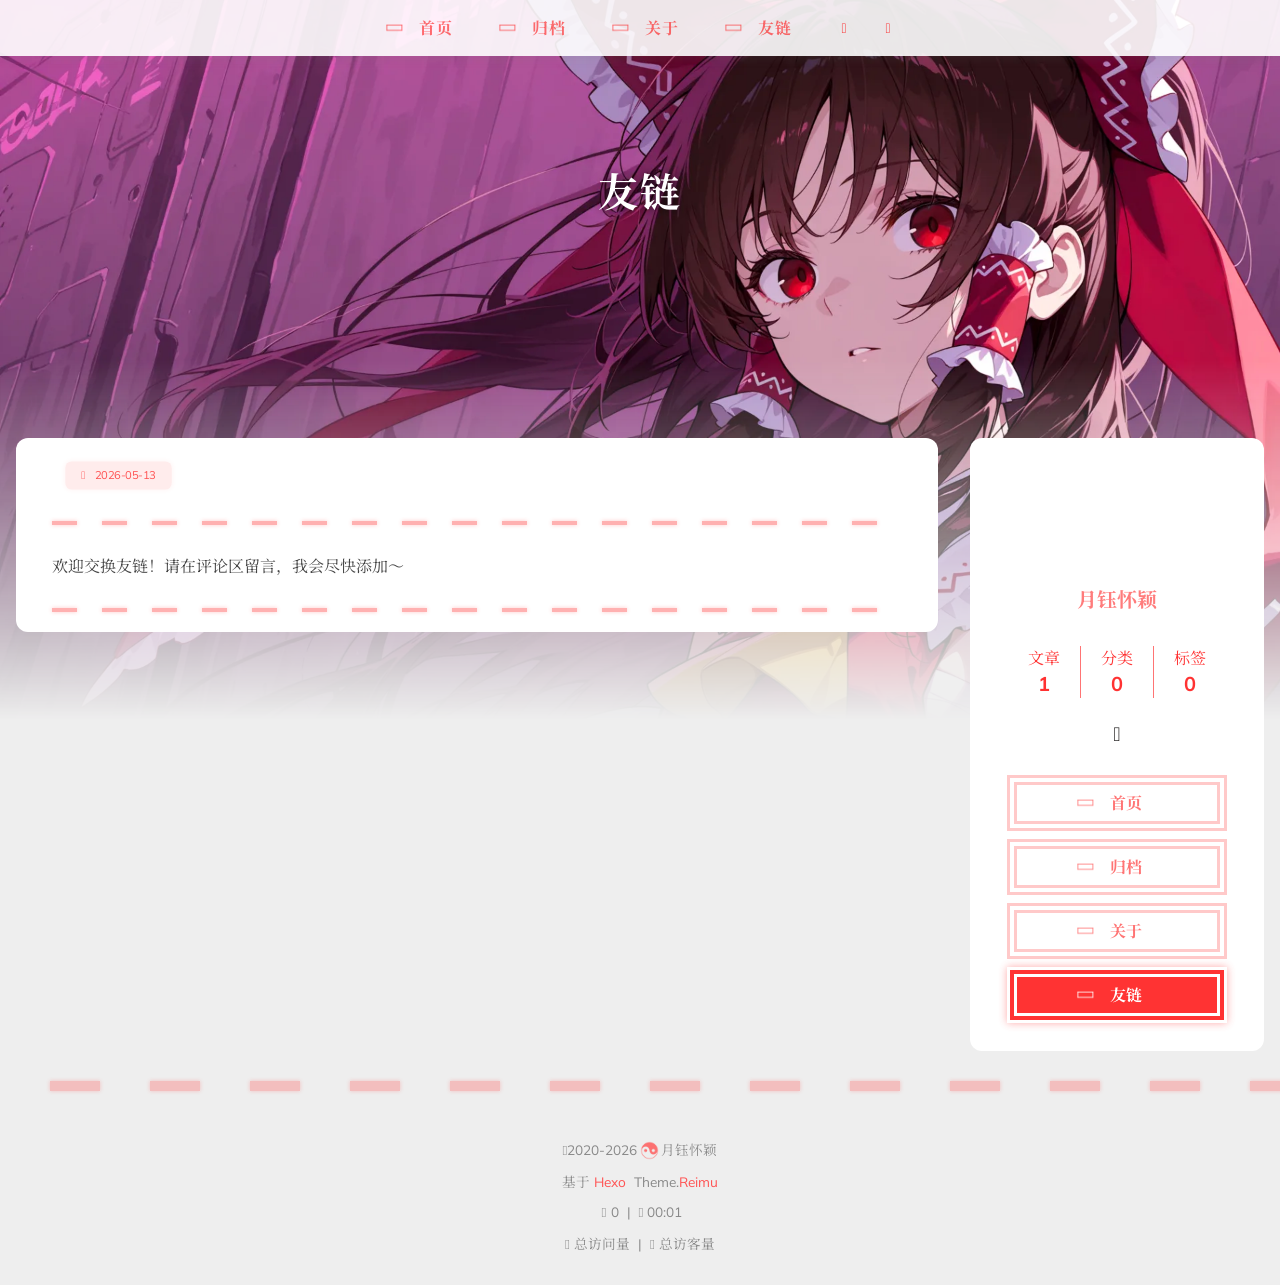
<file: friend/index.html>
<!DOCTYPE html>
  <html lang="zh-CN"  
      data-theme-mode="auto"
  >
  <head>
  <meta charset="utf-8">
  
  
  
  <script>window.REIMU_CONFIG = {};window.REIMU_CONFIG.icon_font = '4552607_ex15nbittbh';window.REIMU_CONFIG.clipboard_tips = {"success":{"zh-CN":"复制成功 (*^▽^*)"},"fail":{"zh-CN":"复制失败 (ﾟ⊿ﾟ)ﾂ"},"copyright":{"enable":false,"count":50,"license_type":"by-nc-sa"}};window.REIMU_CONFIG.clipboard_tips.copyright.content = '本博客所有文章除特别声明外，均采用 BY-NC-SA 许可协议。转载请注明出处！';window.REIMU_CONFIG.code_block = {"expand":true};window.REIMU_CONFIG.base = 'http://example.com';window.REIMU_CONFIG.relative = '/';</script>
  <title>
    友链 | 月钰怀颖的个人博客
  </title>
  <meta name="viewport" content="width=device-width, initial-scale=1, shrink-to-fit=no">
    <link rel="preconnect" href="https://fonts.gstatic.com" crossorigin><link rel="preload" as="style" href="https://fonts.googleapis.com/css?family=Mulish:400,400italic,700,700italic|Noto Serif SC:400,400italic,700,700italic&display=swap"><link rel="stylesheet" href="https://fonts.googleapis.com/css?family=Mulish:400,400italic,700,700italic|Noto Serif SC:400,400italic,700,700italic&display=swap" media="print" onload="this.media='all'">
    <link rel="preload" href="//at.alicdn.com/t/c/font_4552607_ex15nbittbh.woff2" as="font" type="font/woff2" crossorigin="anonymous">
    
<link rel="stylesheet" href="/css/loader.css">

    <meta name="description" content="欢迎交换友链！请在评论区留言，我会尽快添加～">
<meta property="og:type" content="website">
<meta property="og:title" content="友链">
<meta property="og:url" content="http://example.com/friend/index.html">
<meta property="og:site_name" content="月钰怀颖的个人博客">
<meta property="og:description" content="欢迎交换友链！请在评论区留言，我会尽快添加～">
<meta property="og:locale" content="zh_CN">
<meta property="og:image" content="http://example.com/images/banner.webp">
<meta property="article:published_time" content="2026-05-13T02:38:15.756Z">
<meta property="article:modified_time" content="2026-05-13T02:38:15.756Z">
<meta property="article:author" content="月钰怀颖">
<meta name="twitter:card" content="summary">
<meta name="twitter:image" content="http://example.com/images/banner.webp">
    <link rel="alternate" href="/atom.xml" title="月钰怀颖的个人博客" type="application/atom+xml">
    <link rel="shortcut icon" href="/images/favicon.ico">
  
<link rel="stylesheet" href="/css/style.css">

  <link rel="preload" as="style" onload="this.onload=null;this.rel='stylesheet'" href="https://npm.webcache.cn/photoswipe@5.4.4/dist/photoswipe.css" integrity="sha384-IfxC36XL/toUyJ939C73PcgMuRzAZuIzZxE38drsmO5p6jD7ei+Zx/1oA/0l8ysE" crossorigin="anonymous">
    
<script src="https://npm.webcache.cn/pace-js@1.2.4/pace.min.js" integrity="sha384-k6YtvFUEIuEFBdrLKJ3YAUbBki333tj1CSUisai5Cswsg9wcLNaPzsTHDswp4Az8" crossorigin="anonymous"></script>

    
<link rel="stylesheet" href="https://npm.webcache.cn/@reimujs/aos@0.1.2/dist/aos.css" integrity="sha384-GMRP93c6Hkz9JVKGAuRR3nTS7M07RwPgTFenXiosjq2VbVgvdDNcz1g6Mkj8AONa" crossorigin="anonymous">

<meta name="generator" content="Hexo 8.1.2"></head>

  <body>
      <div id='loader'>
    <div class="loading-left-bg loading-bg"></div>
    <div class="loading-right-bg loading-bg"></div>
    <div class="spinner-box">
      <div class="loading-taichi rotate">
          <svg width="150" height="150" viewBox="0 0 1024 1024" class="icon" version="1.1" xmlns="https://www.w3.org/2000/svg" shape-rendering="geometricPrecision">
            <path d="M303.5 432A80 80 0 0 1 291.5 592A80 80 0 0 1 303.5 432z" fill="var(--red-1, #ff5252)" />
            <path d="M512 65A447 447 0 0 1 512 959L512 929A417 417 0 0 0 512 95A417 417 0 0 0 512 929L512 959A447 447 0 0 1 512 65z 
           M512 95A417 417 0 0 1 929 512A208.5 208.5 0 0 1 720.5 720.5L720.5 592A80 80 0 0 0 720.5 432A80 80 0 0 0 720.5 592L720.5 720.5A208.5 208.5 0 0 1 512 512A208.5 208.5 0 0 0 303.5 303.5A208.5 208.5 0 0 0 95 512A417 417 0 0 1 512 95z" fill="var(--red-1, #ff5252)" />
          </svg>
      </div>
      <div class="loading-word">少女祈祷中...</div>
    </div>
  </div>
  <script>
    var time = null;
    var loaderEl = document.getElementById('loader');
    var startLoading = () => {
      time = Date.now();
      loaderEl.classList.remove("loading");
    }
    var hideLoader = () => {
      document.body.style.overflow = 'auto';
      loader.classList.add('loading');
    };

    var endLoading = () => {
      if (!time) {
        hideLoader();
      } else {
        if (Date.now() - time > 500) {
          time = null;
          hideLoader();
        } else {
          setTimeout(endLoading, 500 - (Date.now() - time));
          time = null;
        }
      }
    }
    window.addEventListener('DOMContentLoaded', endLoading);
    loaderEl.addEventListener('click', endLoading);
  </script>
<div id="copy-tooltip"></div>
<div id="heatmap-tooltip"></div>


    <div id="container">
      <div id="wrap">
        <div id="header-nav">
  <nav id="main-nav" aria-label="Primary navigation">
        <a class="main-nav-link-wrap" href="/">
            <div class="main-nav-icon icon rotate">
                &#xe62b;
            </div>
          <span class="main-nav-link">首页</span>
        </a>
        <a class="main-nav-link-wrap" href="/archives">
            <div class="main-nav-icon icon rotate">
                &#xe62b;
            </div>
          <span class="main-nav-link">归档</span>
        </a>
        <a class="main-nav-link-wrap" href="/about">
            <div class="main-nav-icon icon rotate">
                &#xe62b;
            </div>
          <span class="main-nav-link">关于</span>
        </a>
        <a class="main-nav-link-wrap" href="/friend">
            <div class="main-nav-icon icon rotate">
                &#xe62b;
            </div>
          <span class="main-nav-link">友链</span>
        </a>
    <a id="main-nav-toggle" class="nav-icon" aria-label="Toggle navigation" role="button"></a>
  </nav>
  <nav id="sub-nav" aria-label="Secondary navigation">
      <a id="nav-rss-link" class="nav-icon" href="/atom.xml" title="RSS 订阅" aria-label="RSS 订阅" target="_blank"></a>
  </nav>
</div>
<header id="header" aria-label="Site header">
      <picture>
      </picture>
        <img  fetchpriority="high" src="/images/banner.webp" alt="友链">
  <div id="header-outer">
    <div id="header-title">
          <span id="logo">
            <h1 data-aos="slide-up">友链</h1>
          </span>
        <h2 id="subtitle-wrap" data-aos="slide-down">
        </h2>
    </div>
  </div>
</header>

        <div id="content" aria-label="Page content"  class="sidebar-right" >
          <aside id="sidebar" aria-label="Sidebar">
  <div class="sidebar-wrapper-container ">
  <div class="sidebar-wrapper">
    <div class="sidebar-wrap" data-aos="fade-up">
        <div class="sidebar-author">
  <img data-src="/avatar/avatar.webp" data-sizes="auto" alt="月钰怀颖" class="lazyload">
  <div class="sidebar-author-name">月钰怀颖</div>
  <div class="sidebar-description"></div>
</div>
<div class="sidebar-state">
  <div class="sidebar-state-article">
    <div>文章</div>
    <div class="sidebar-state-number">1</div>
  </div>
  <div class="sidebar-state-category">
    <div>分类</div>
    <div class="sidebar-state-number">0</div>
  </div>
  <div class="sidebar-state-tag">
    <div>标签</div>
    <div class="sidebar-state-number">0</div>
  </div>
</div>
<div class="sidebar-social" >
    <div class="icon-github sidebar-social-icon">
      <a href=https://github.com/yueyuhuaiying itemprop="url" target="_blank" aria-label="github" rel="noopener nofollow noreferrer"></a>
    </div>
</div>
<div class="sidebar-menu">
      <div class="sidebar-menu-link-wrap">
        <a class="sidebar-menu-link-dummy" href="/" aria-label="首页"></a>
          <div class="sidebar-menu-icon icon rotate">
              &#xe62b;
          </div>
        <div class="sidebar-menu-link">首页</div>
      </div>
      <div class="sidebar-menu-link-wrap">
        <a class="sidebar-menu-link-dummy" href="/archives" aria-label="归档"></a>
          <div class="sidebar-menu-icon icon rotate">
              &#xe62b;
          </div>
        <div class="sidebar-menu-link">归档</div>
      </div>
      <div class="sidebar-menu-link-wrap">
        <a class="sidebar-menu-link-dummy" href="/about" aria-label="关于"></a>
          <div class="sidebar-menu-icon icon rotate">
              &#xe62b;
          </div>
        <div class="sidebar-menu-link">关于</div>
      </div>
      <div class="sidebar-menu-link-wrap">
        <a class="sidebar-menu-link-dummy" href="/friend" aria-label="友链"></a>
          <div class="sidebar-menu-icon icon rotate">
              &#xe62b;
          </div>
        <div class="sidebar-menu-link">友链</div>
      </div>
</div>

    </div>
  </div>
  <div class="sidebar-widget">
  </div>
  </div>
</aside>

          <section id="main" aria-label="Main content"><article id="friend-" class="h-entry article" itemscope itemtype="https://schema.org/BlogPosting">
  <div class="article-inner" data-aos="fade-up">
    <div class="article-meta">
      <div class="article-date">
  <span class="article-date-link icon-calendar" data-aos="zoom-in">
    <time datetime="2026-05-13T02:38:15.756Z" itemprop="datePublished">2026-05-13</time>
    <time style="display: none;" id="post-update-time">2026-05-13</time>
  </span>
</div>

    </div>
    
    <div class="hr-line"></div>
    
    <div class="e-content article-entry" itemprop="articleBody">
        <p>欢迎交换友链！请在评论区留言，我会尽快添加～</p>

    </div>
    <footer class="article-footer">
      
      
    </footer>
  </div>
  
</article>


</section>
        </div>
        <footer id="footer" aria-label="Site footer">
  <div style="width: 100%; overflow: hidden">
    <div class="footer-line"></div>
  </div>
  <div id="footer-info">
    <div>
      <span class="icon-copyright"></span>
        2020-2026
        <span class="footer-info-sep rotate"></span>
      月钰怀颖
    </div>
      <div>
        基于&nbsp;<a href="https://hexo.io/" rel="noopener nofollow noreferrer" target="_blank">Hexo</a>&nbsp;
        Theme.<a href="https://github.com/D-Sketon/hexo-theme-reimu" rel="noopener nofollow noreferrer" target="_blank">Reimu</a>
      </div>
      <div>
        <span class="icon-brush"></span>
        0
        &nbsp;|&nbsp;
        <span class="icon-coffee"></span>
        00:01
      </div>
      <div>
        <span class="icon-eye"></span>
        <span id="busuanzi_container_site_pv">总访问量&nbsp;<span id="busuanzi_value_site_pv"></span></span>
        &nbsp;|&nbsp;
        <span class="icon-user"></span>
        <span id="busuanzi_container_site_uv">总访客量&nbsp;<span id="busuanzi_value_site_uv"></span></span>
      </div>
  </div>
</footer>

          <div class="sidebar-top">
            <div class="sidebar-top-taichi rotate"></div>
            <div class="arrow-up"></div>
          </div>
        <div id="mask" class="hide"></div>
      </div>
      <nav id="mobile-nav" aria-label="Mobile navigation">
  <div class="sidebar-wrap">
      <div class="sidebar-author">
  <img data-src="/avatar/avatar.webp" data-sizes="auto" alt="月钰怀颖" class="lazyload">
  <div class="sidebar-author-name">月钰怀颖</div>
  <div class="sidebar-description"></div>
</div>
<div class="sidebar-state">
  <div class="sidebar-state-article">
    <div>文章</div>
    <div class="sidebar-state-number">1</div>
  </div>
  <div class="sidebar-state-category">
    <div>分类</div>
    <div class="sidebar-state-number">0</div>
  </div>
  <div class="sidebar-state-tag">
    <div>标签</div>
    <div class="sidebar-state-number">0</div>
  </div>
</div>
<div class="sidebar-social" >
    <div class="icon-github sidebar-social-icon">
      <a href=https://github.com/yueyuhuaiying itemprop="url" target="_blank" aria-label="github" rel="noopener nofollow noreferrer"></a>
    </div>
</div>
<div class="sidebar-menu">
      <div class="sidebar-menu-link-wrap">
        <a class="sidebar-menu-link-dummy" href="/" aria-label="首页"></a>
          <div class="sidebar-menu-icon icon rotate">
              &#xe62b;
          </div>
        <div class="sidebar-menu-link">首页</div>
      </div>
      <div class="sidebar-menu-link-wrap">
        <a class="sidebar-menu-link-dummy" href="/archives" aria-label="归档"></a>
          <div class="sidebar-menu-icon icon rotate">
              &#xe62b;
          </div>
        <div class="sidebar-menu-link">归档</div>
      </div>
      <div class="sidebar-menu-link-wrap">
        <a class="sidebar-menu-link-dummy" href="/about" aria-label="关于"></a>
          <div class="sidebar-menu-icon icon rotate">
              &#xe62b;
          </div>
        <div class="sidebar-menu-link">关于</div>
      </div>
      <div class="sidebar-menu-link-wrap">
        <a class="sidebar-menu-link-dummy" href="/friend" aria-label="友链"></a>
          <div class="sidebar-menu-icon icon rotate">
              &#xe62b;
          </div>
        <div class="sidebar-menu-link">友链</div>
      </div>
</div>

  </div>
</nav>

    </div>
    
<script src="https://npm.webcache.cn/lazysizes@5.3.2/lazysizes.min.js" integrity="sha384-3gT&#x2F;vsepWkfz&#x2F;ff7PpWNUeMzeWoH3cDhm&#x2F;A8jM7ouoAK0&#x2F;fP&#x2F;9bcHHR5kHq2nf+e" crossorigin="anonymous"></script>


<script src="https://npm.webcache.cn/clipboard@2.0.11/dist/clipboard.min.js" integrity="sha384-J08i8An&#x2F;QeARD9ExYpvphB8BsyOj3Gh2TSh1aLINKO3L0cMSH2dN3E22zFoXEi0Q" crossorigin="anonymous"></script>




<script src="/js/script.js"></script>


  
<script src="/js/aos.js"></script>

  <script>
    var aosInit = () => {
      AOS.init({
        duration: 1000,
        easing: "ease",
        once: true,
        offset: 50,
      });
    };
    if (document.readyState === 'loading') {
      document.addEventListener('DOMContentLoaded', aosInit);
    } else {
      aosInit();
    }
  </script>


<script src="/js/pjax_script.js" data-pjax></script>




  <script>
    var setupFirework = () => {
      if (!false || !window.matchMedia('(max-width: 768px)').matches) {
        window.firework && window.firework(JSON.parse('{"excludeElements":["a","button"],"particles":[{"shape":"circle","move":["emit"],"easing":"easeOutExpo","colors":["var(--red-1)","var(--red-2)","var(--red-3)","var(--red-4)"],"number":20,"duration":[1200,1800],"shapeOptions":{"radius":[16,32],"alpha":[0.3,0.5]}},{"shape":"circle","move":["diffuse"],"easing":"easeOutExpo","colors":["var(--red-0)"],"number":1,"duration":[1200,1800],"shapeOptions":{"radius":20,"alpha":[0.2,0.5],"lineWidth":6}}]}'));
      }
    }
  </script>
  
<script src="https://npm.webcache.cn/mouse-firework@0.2.0/dist/index.umd.js" integrity="sha384-qi9WggRt19tv8Vc7pCHW3ulMNLwrn515zaLEWZjl1px07vz8+pUoWX8n1rgq282T" crossorigin="anonymous" onload="setupFirework()" defer></script>






<div id="lazy-script">
  <div>
      
      
      <script data-pjax>
        window.REIMU_POST = {
          author: "月钰怀颖",
          title: "友链",
          url: "http://example.com/friend/index.html",
          excerpt: "",
          description: "",
          stripContent: "欢迎交换友链！请在评论区留言，我会尽快添加～ ",
          date: "Wed May 13 2026 10:38:15 GMT+0800",
          updated: "Wed May 13 2026 10:38:15 GMT+0800",
          cover: "/images/banner.webp",
        };
      </script>
        
<script src="/js/insert_highlight.js" data-pjax></script>

      
<script src="/js/tabs.js" data-pjax defer></script>

      <script type="module" data-pjax>
        (async () => {
          const PhotoSwipeLightbox = (await safeImport("https://npm.webcache.cn/photoswipe@5.4.4/dist/photoswipe-lightbox.esm.min.js", "sha384-DiL6M/gG+wmTxmCRZyD1zee6lIhawn5TGvED0FOh7fXcN9B0aZ9dexSF/N6lrZi/")).default;
          const initPswp = (gallery, children) => {
            if (_$$(`${gallery} ${children}`).length > 0) {
              new PhotoSwipeLightbox({
                gallery,
                children,
                pswpModule: () => safeImport("https://npm.webcache.cn/photoswipe@5.4.4/dist/photoswipe.esm.min.js", "sha384-WkkO3GCmgkC3VQWpaV8DqhKJqpzpF9JoByxDmnV8+oTJ7m3DfYEWX1fu1scuS4+s")
              }).init();
            }
          }
          const pswp = () => {
            initPswp('.article-entry', 'a.article-gallery-item');
            initPswp('.article-gallery', 'a.article-gallery-item');
          }
          pswp();
        })();
      </script>
        


  </div>
</div>


  <script>
    console.log(String.raw`%c 
 ______     ______     __     __    __     __  __    
/\  == \   /\  ___\   /\ \   /\ "-./  \   /\ \/\ \   
\ \  __<   \ \  __\   \ \ \  \ \ \-./\ \  \ \ \_\ \  
 \ \_\ \_\  \ \_____\  \ \_\  \ \_\ \ \_\  \ \_____\ 
  \/_/ /_/   \/_____/   \/_/   \/_/  \/_/   \/_____/ 
                                                  
`,'color: #ff5252;')
    console.log('%c Theme.Reimu v' + '1.12.4' + ' %c https://github.com/D-Sketon/hexo-theme-reimu ', 'color: white; background: #ff5252; padding:5px 0;', 'padding:4px;border:1px solid #ff5252;')
  </script>
  


  
<script src="https://npm.webcache.cn/busuanzi@2.3.0/bsz.pure.mini.js" integrity="sha384-0M75wtSkhjIInv4coYlaJU83+OypaRCIq2SukQVQX04eGTCBXJDuWAbJet56id+S" crossorigin="anonymous" async></script>


<script>
  if ('serviceWorker' in navigator) {
    navigator.serviceWorker.getRegistrations().then((registrations) => {
      for (let registration of registrations) {
        registration.unregister();
      }
    });
  }
</script>




  </body>
  </html>
</file>
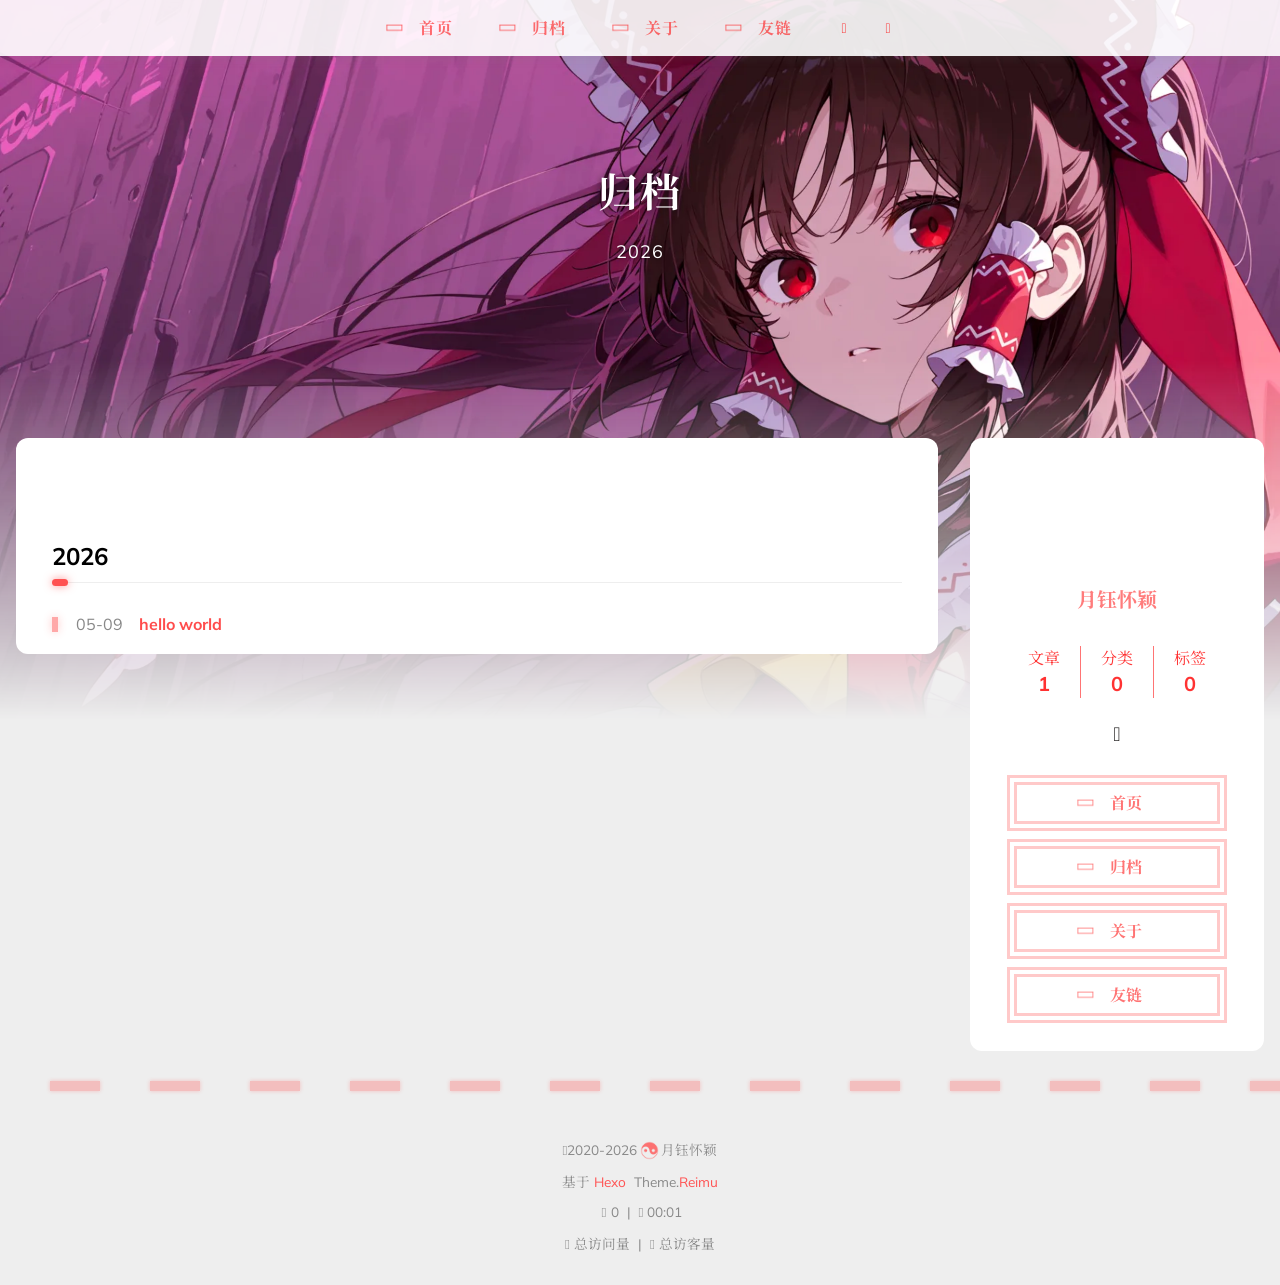
<file: archives/2026/index.html>
<!DOCTYPE html>
  <html lang="zh-CN"  
      data-theme-mode="auto"
  >
  <head>
  <meta charset="utf-8">
  
  
  
  <script>window.REIMU_CONFIG = {};window.REIMU_CONFIG.icon_font = '4552607_ex15nbittbh';window.REIMU_CONFIG.clipboard_tips = {"success":{"zh-CN":"复制成功 (*^▽^*)"},"fail":{"zh-CN":"复制失败 (ﾟ⊿ﾟ)ﾂ"},"copyright":{"enable":false,"count":50,"license_type":"by-nc-sa"}};window.REIMU_CONFIG.clipboard_tips.copyright.content = '本博客所有文章除特别声明外，均采用 BY-NC-SA 许可协议。转载请注明出处！';window.REIMU_CONFIG.code_block = {"expand":true};window.REIMU_CONFIG.base = 'http://example.com';window.REIMU_CONFIG.relative = '/';</script>
  <title>
    归档: 2026 | 月钰怀颖的个人博客
  </title>
  <meta name="viewport" content="width=device-width, initial-scale=1, shrink-to-fit=no">
    <link rel="preconnect" href="https://fonts.gstatic.com" crossorigin><link rel="preload" as="style" href="https://fonts.googleapis.com/css?family=Mulish:400,400italic,700,700italic|Noto Serif SC:400,400italic,700,700italic&display=swap"><link rel="stylesheet" href="https://fonts.googleapis.com/css?family=Mulish:400,400italic,700,700italic|Noto Serif SC:400,400italic,700,700italic&display=swap" media="print" onload="this.media='all'">
    <link rel="preload" href="//at.alicdn.com/t/c/font_4552607_ex15nbittbh.woff2" as="font" type="font/woff2" crossorigin="anonymous">
    
<link rel="stylesheet" href="/css/loader.css">

    <meta property="og:type" content="website">
<meta property="og:title" content="月钰怀颖的个人博客">
<meta property="og:url" content="http://example.com/archives/2026/index.html">
<meta property="og:site_name" content="月钰怀颖的个人博客">
<meta property="og:locale" content="zh_CN">
<meta property="og:image" content="http://example.com/images/banner.webp">
<meta property="article:author" content="月钰怀颖">
<meta name="twitter:card" content="summary">
<meta name="twitter:image" content="http://example.com/images/banner.webp">
    <link rel="alternate" href="/atom.xml" title="月钰怀颖的个人博客" type="application/atom+xml">
    <link rel="shortcut icon" href="/images/favicon.ico">
  
<link rel="stylesheet" href="/css/style.css">

  <link rel="preload" as="style" onload="this.onload=null;this.rel='stylesheet'" href="https://npm.webcache.cn/photoswipe@5.4.4/dist/photoswipe.css" integrity="sha384-IfxC36XL/toUyJ939C73PcgMuRzAZuIzZxE38drsmO5p6jD7ei+Zx/1oA/0l8ysE" crossorigin="anonymous">
    
<script src="https://npm.webcache.cn/pace-js@1.2.4/pace.min.js" integrity="sha384-k6YtvFUEIuEFBdrLKJ3YAUbBki333tj1CSUisai5Cswsg9wcLNaPzsTHDswp4Az8" crossorigin="anonymous"></script>

    
<link rel="stylesheet" href="https://npm.webcache.cn/@reimujs/aos@0.1.2/dist/aos.css" integrity="sha384-GMRP93c6Hkz9JVKGAuRR3nTS7M07RwPgTFenXiosjq2VbVgvdDNcz1g6Mkj8AONa" crossorigin="anonymous">

<meta name="generator" content="Hexo 8.1.2"></head>

  <body>
      <div id='loader'>
    <div class="loading-left-bg loading-bg"></div>
    <div class="loading-right-bg loading-bg"></div>
    <div class="spinner-box">
      <div class="loading-taichi rotate">
          <svg width="150" height="150" viewBox="0 0 1024 1024" class="icon" version="1.1" xmlns="https://www.w3.org/2000/svg" shape-rendering="geometricPrecision">
            <path d="M303.5 432A80 80 0 0 1 291.5 592A80 80 0 0 1 303.5 432z" fill="var(--red-1, #ff5252)" />
            <path d="M512 65A447 447 0 0 1 512 959L512 929A417 417 0 0 0 512 95A417 417 0 0 0 512 929L512 959A447 447 0 0 1 512 65z 
           M512 95A417 417 0 0 1 929 512A208.5 208.5 0 0 1 720.5 720.5L720.5 592A80 80 0 0 0 720.5 432A80 80 0 0 0 720.5 592L720.5 720.5A208.5 208.5 0 0 1 512 512A208.5 208.5 0 0 0 303.5 303.5A208.5 208.5 0 0 0 95 512A417 417 0 0 1 512 95z" fill="var(--red-1, #ff5252)" />
          </svg>
      </div>
      <div class="loading-word">少女祈祷中...</div>
    </div>
  </div>
  <script>
    var time = null;
    var loaderEl = document.getElementById('loader');
    var startLoading = () => {
      time = Date.now();
      loaderEl.classList.remove("loading");
    }
    var hideLoader = () => {
      document.body.style.overflow = 'auto';
      loader.classList.add('loading');
    };

    var endLoading = () => {
      if (!time) {
        hideLoader();
      } else {
        if (Date.now() - time > 500) {
          time = null;
          hideLoader();
        } else {
          setTimeout(endLoading, 500 - (Date.now() - time));
          time = null;
        }
      }
    }
    window.addEventListener('DOMContentLoaded', endLoading);
    loaderEl.addEventListener('click', endLoading);
  </script>
<div id="copy-tooltip"></div>
<div id="heatmap-tooltip"></div>


    <div id="container">
      <div id="wrap">
        <div id="header-nav">
  <nav id="main-nav" aria-label="Primary navigation">
        <a class="main-nav-link-wrap" href="/">
            <div class="main-nav-icon icon rotate">
                &#xe62b;
            </div>
          <span class="main-nav-link">首页</span>
        </a>
        <a class="main-nav-link-wrap" href="/archives">
            <div class="main-nav-icon icon rotate">
                &#xe62b;
            </div>
          <span class="main-nav-link">归档</span>
        </a>
        <a class="main-nav-link-wrap" href="/about">
            <div class="main-nav-icon icon rotate">
                &#xe62b;
            </div>
          <span class="main-nav-link">关于</span>
        </a>
        <a class="main-nav-link-wrap" href="/friend">
            <div class="main-nav-icon icon rotate">
                &#xe62b;
            </div>
          <span class="main-nav-link">友链</span>
        </a>
    <a id="main-nav-toggle" class="nav-icon" aria-label="Toggle navigation" role="button"></a>
  </nav>
  <nav id="sub-nav" aria-label="Secondary navigation">
      <a id="nav-rss-link" class="nav-icon" href="/atom.xml" title="RSS 订阅" aria-label="RSS 订阅" target="_blank"></a>
  </nav>
</div>
<header id="header" aria-label="Site header">
      <picture>
      </picture>
        <img  fetchpriority="high" src="/images/banner.webp" alt="">
  <div id="header-outer">
    <div id="header-title">
          <span id="logo">
            <h1 data-aos="slide-up">归档</h1>
          </span>
        <h2 id="subtitle-wrap" data-aos="slide-down">
              <span id="subtitle">2026</span>
        </h2>
    </div>
  </div>
</header>

        <div id="content" aria-label="Page content"  class="sidebar-right" >
          <aside id="sidebar" aria-label="Sidebar">
  <div class="sidebar-wrapper-container ">
  <div class="sidebar-wrapper">
    <div class="sidebar-wrap" data-aos="fade-up">
        <div class="sidebar-author">
  <img data-src="/avatar/avatar.webp" data-sizes="auto" alt="月钰怀颖" class="lazyload">
  <div class="sidebar-author-name">月钰怀颖</div>
  <div class="sidebar-description"></div>
</div>
<div class="sidebar-state">
  <div class="sidebar-state-article">
    <div>文章</div>
    <div class="sidebar-state-number">1</div>
  </div>
  <div class="sidebar-state-category">
    <div>分类</div>
    <div class="sidebar-state-number">0</div>
  </div>
  <div class="sidebar-state-tag">
    <div>标签</div>
    <div class="sidebar-state-number">0</div>
  </div>
</div>
<div class="sidebar-social" >
    <div class="icon-github sidebar-social-icon">
      <a href=https://github.com/yueyuhuaiying itemprop="url" target="_blank" aria-label="github" rel="noopener nofollow noreferrer"></a>
    </div>
</div>
<div class="sidebar-menu">
      <div class="sidebar-menu-link-wrap">
        <a class="sidebar-menu-link-dummy" href="/" aria-label="首页"></a>
          <div class="sidebar-menu-icon icon rotate">
              &#xe62b;
          </div>
        <div class="sidebar-menu-link">首页</div>
      </div>
      <div class="sidebar-menu-link-wrap">
        <a class="sidebar-menu-link-dummy" href="/archives" aria-label="归档"></a>
          <div class="sidebar-menu-icon icon rotate">
              &#xe62b;
          </div>
        <div class="sidebar-menu-link">归档</div>
      </div>
      <div class="sidebar-menu-link-wrap">
        <a class="sidebar-menu-link-dummy" href="/about" aria-label="关于"></a>
          <div class="sidebar-menu-icon icon rotate">
              &#xe62b;
          </div>
        <div class="sidebar-menu-link">关于</div>
      </div>
      <div class="sidebar-menu-link-wrap">
        <a class="sidebar-menu-link-dummy" href="/friend" aria-label="友链"></a>
          <div class="sidebar-menu-icon icon rotate">
              &#xe62b;
          </div>
        <div class="sidebar-menu-link">友链</div>
      </div>
</div>

    </div>
  </div>
  <div class="sidebar-widget">
  </div>
  </div>
</aside>

          <section id="main" aria-label="Main content"><div class="archives-outer-wrap" data-aos="fade-up">
    <div class="tag-wrap">
</div>
<div class="category-wrap">
</div>
        <section class="archives-wrap" data-aos="fade-up">
          <div class="archive-year-wrap">
            <a href="/archives/2026" class="archive-year">2026</a>
          </div>
          <ul>
            <li class="archive-article">
  <div class="archive-article-date">
    <span>
      <time class="dt-published" datetime="2026-05-09T13:19:17.000Z" itemprop="datePublished">05-09</time>
    </span>
  </div>
    <a class="archive-article-title" href="/2026/05/09/hello-world-1/">hello world</a>
</li>

          </ul>
        </section>
  </div>

</section>
        </div>
        <footer id="footer" aria-label="Site footer">
  <div style="width: 100%; overflow: hidden">
    <div class="footer-line"></div>
  </div>
  <div id="footer-info">
    <div>
      <span class="icon-copyright"></span>
        2020-2026
        <span class="footer-info-sep rotate"></span>
      月钰怀颖
    </div>
      <div>
        基于&nbsp;<a href="https://hexo.io/" rel="noopener nofollow noreferrer" target="_blank">Hexo</a>&nbsp;
        Theme.<a href="https://github.com/D-Sketon/hexo-theme-reimu" rel="noopener nofollow noreferrer" target="_blank">Reimu</a>
      </div>
      <div>
        <span class="icon-brush"></span>
        0
        &nbsp;|&nbsp;
        <span class="icon-coffee"></span>
        00:01
      </div>
      <div>
        <span class="icon-eye"></span>
        <span id="busuanzi_container_site_pv">总访问量&nbsp;<span id="busuanzi_value_site_pv"></span></span>
        &nbsp;|&nbsp;
        <span class="icon-user"></span>
        <span id="busuanzi_container_site_uv">总访客量&nbsp;<span id="busuanzi_value_site_uv"></span></span>
      </div>
  </div>
</footer>

          <div class="sidebar-top">
            <div class="sidebar-top-taichi rotate"></div>
            <div class="arrow-up"></div>
          </div>
        <div id="mask" class="hide"></div>
      </div>
      <nav id="mobile-nav" aria-label="Mobile navigation">
  <div class="sidebar-wrap">
      <div class="sidebar-author">
  <img data-src="/avatar/avatar.webp" data-sizes="auto" alt="月钰怀颖" class="lazyload">
  <div class="sidebar-author-name">月钰怀颖</div>
  <div class="sidebar-description"></div>
</div>
<div class="sidebar-state">
  <div class="sidebar-state-article">
    <div>文章</div>
    <div class="sidebar-state-number">1</div>
  </div>
  <div class="sidebar-state-category">
    <div>分类</div>
    <div class="sidebar-state-number">0</div>
  </div>
  <div class="sidebar-state-tag">
    <div>标签</div>
    <div class="sidebar-state-number">0</div>
  </div>
</div>
<div class="sidebar-social" >
    <div class="icon-github sidebar-social-icon">
      <a href=https://github.com/yueyuhuaiying itemprop="url" target="_blank" aria-label="github" rel="noopener nofollow noreferrer"></a>
    </div>
</div>
<div class="sidebar-menu">
      <div class="sidebar-menu-link-wrap">
        <a class="sidebar-menu-link-dummy" href="/" aria-label="首页"></a>
          <div class="sidebar-menu-icon icon rotate">
              &#xe62b;
          </div>
        <div class="sidebar-menu-link">首页</div>
      </div>
      <div class="sidebar-menu-link-wrap">
        <a class="sidebar-menu-link-dummy" href="/archives" aria-label="归档"></a>
          <div class="sidebar-menu-icon icon rotate">
              &#xe62b;
          </div>
        <div class="sidebar-menu-link">归档</div>
      </div>
      <div class="sidebar-menu-link-wrap">
        <a class="sidebar-menu-link-dummy" href="/about" aria-label="关于"></a>
          <div class="sidebar-menu-icon icon rotate">
              &#xe62b;
          </div>
        <div class="sidebar-menu-link">关于</div>
      </div>
      <div class="sidebar-menu-link-wrap">
        <a class="sidebar-menu-link-dummy" href="/friend" aria-label="友链"></a>
          <div class="sidebar-menu-icon icon rotate">
              &#xe62b;
          </div>
        <div class="sidebar-menu-link">友链</div>
      </div>
</div>

  </div>
</nav>

    </div>
    
<script src="https://npm.webcache.cn/lazysizes@5.3.2/lazysizes.min.js" integrity="sha384-3gT&#x2F;vsepWkfz&#x2F;ff7PpWNUeMzeWoH3cDhm&#x2F;A8jM7ouoAK0&#x2F;fP&#x2F;9bcHHR5kHq2nf+e" crossorigin="anonymous"></script>


<script src="https://npm.webcache.cn/clipboard@2.0.11/dist/clipboard.min.js" integrity="sha384-J08i8An&#x2F;QeARD9ExYpvphB8BsyOj3Gh2TSh1aLINKO3L0cMSH2dN3E22zFoXEi0Q" crossorigin="anonymous"></script>




<script src="/js/script.js"></script>


  
<script src="/js/aos.js"></script>

  <script>
    var aosInit = () => {
      AOS.init({
        duration: 1000,
        easing: "ease",
        once: true,
        offset: 50,
      });
    };
    if (document.readyState === 'loading') {
      document.addEventListener('DOMContentLoaded', aosInit);
    } else {
      aosInit();
    }
  </script>


<script src="/js/pjax_script.js" data-pjax></script>




  <script>
    var setupFirework = () => {
      if (!false || !window.matchMedia('(max-width: 768px)').matches) {
        window.firework && window.firework(JSON.parse('{"excludeElements":["a","button"],"particles":[{"shape":"circle","move":["emit"],"easing":"easeOutExpo","colors":["var(--red-1)","var(--red-2)","var(--red-3)","var(--red-4)"],"number":20,"duration":[1200,1800],"shapeOptions":{"radius":[16,32],"alpha":[0.3,0.5]}},{"shape":"circle","move":["diffuse"],"easing":"easeOutExpo","colors":["var(--red-0)"],"number":1,"duration":[1200,1800],"shapeOptions":{"radius":20,"alpha":[0.2,0.5],"lineWidth":6}}]}'));
      }
    }
  </script>
  
<script src="https://npm.webcache.cn/mouse-firework@0.2.0/dist/index.umd.js" integrity="sha384-qi9WggRt19tv8Vc7pCHW3ulMNLwrn515zaLEWZjl1px07vz8+pUoWX8n1rgq282T" crossorigin="anonymous" onload="setupFirework()" defer></script>






<div id="lazy-script">
  <div>
  </div>
</div>


  <script>
    console.log(String.raw`%c 
 ______     ______     __     __    __     __  __    
/\  == \   /\  ___\   /\ \   /\ "-./  \   /\ \/\ \   
\ \  __<   \ \  __\   \ \ \  \ \ \-./\ \  \ \ \_\ \  
 \ \_\ \_\  \ \_____\  \ \_\  \ \_\ \ \_\  \ \_____\ 
  \/_/ /_/   \/_____/   \/_/   \/_/  \/_/   \/_____/ 
                                                  
`,'color: #ff5252;')
    console.log('%c Theme.Reimu v' + '1.12.4' + ' %c https://github.com/D-Sketon/hexo-theme-reimu ', 'color: white; background: #ff5252; padding:5px 0;', 'padding:4px;border:1px solid #ff5252;')
  </script>
  


  
<script src="https://npm.webcache.cn/busuanzi@2.3.0/bsz.pure.mini.js" integrity="sha384-0M75wtSkhjIInv4coYlaJU83+OypaRCIq2SukQVQX04eGTCBXJDuWAbJet56id+S" crossorigin="anonymous" async></script>


<script>
  if ('serviceWorker' in navigator) {
    navigator.serviceWorker.getRegistrations().then((registrations) => {
      for (let registration of registrations) {
        registration.unregister();
      }
    });
  }
</script>




  </body>
  </html>
</file>
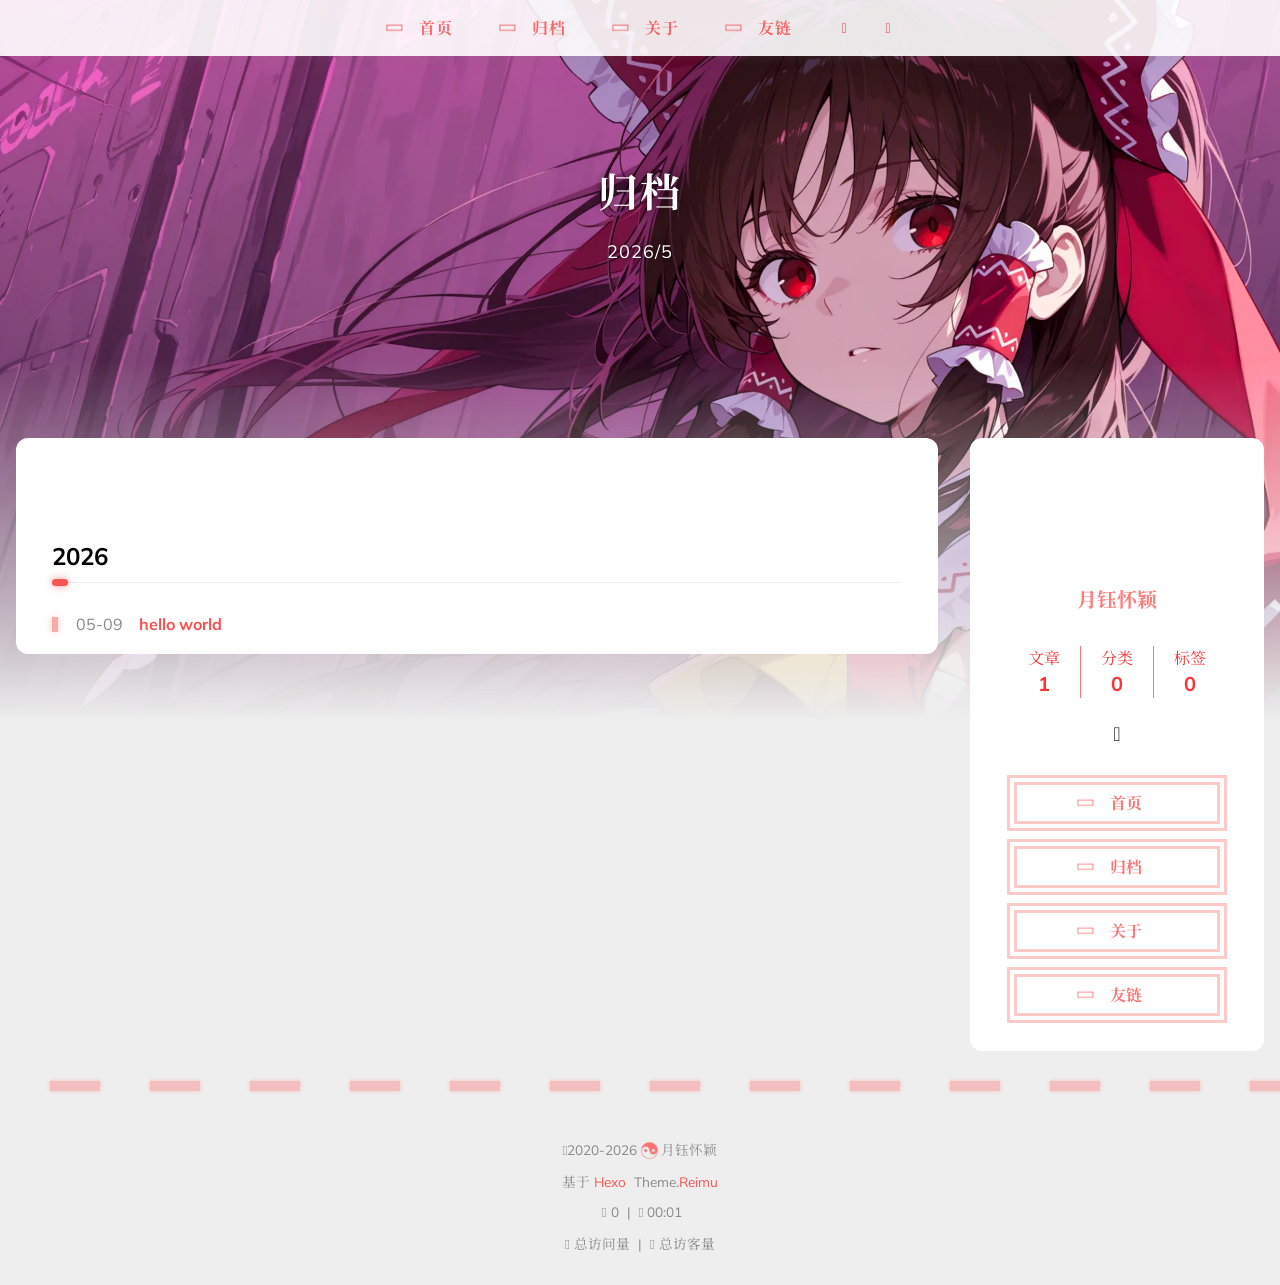
<file: archives/2026/05/index.html>
<!DOCTYPE html>
  <html lang="zh-CN"  
      data-theme-mode="auto"
  >
  <head>
  <meta charset="utf-8">
  
  
  
  <script>window.REIMU_CONFIG = {};window.REIMU_CONFIG.icon_font = '4552607_ex15nbittbh';window.REIMU_CONFIG.clipboard_tips = {"success":{"zh-CN":"复制成功 (*^▽^*)"},"fail":{"zh-CN":"复制失败 (ﾟ⊿ﾟ)ﾂ"},"copyright":{"enable":false,"count":50,"license_type":"by-nc-sa"}};window.REIMU_CONFIG.clipboard_tips.copyright.content = '本博客所有文章除特别声明外，均采用 BY-NC-SA 许可协议。转载请注明出处！';window.REIMU_CONFIG.code_block = {"expand":true};window.REIMU_CONFIG.base = 'http://example.com';window.REIMU_CONFIG.relative = '/';</script>
  <title>
    归档: 2026/5 | 月钰怀颖的个人博客
  </title>
  <meta name="viewport" content="width=device-width, initial-scale=1, shrink-to-fit=no">
    <link rel="preconnect" href="https://fonts.gstatic.com" crossorigin><link rel="preload" as="style" href="https://fonts.googleapis.com/css?family=Mulish:400,400italic,700,700italic|Noto Serif SC:400,400italic,700,700italic&display=swap"><link rel="stylesheet" href="https://fonts.googleapis.com/css?family=Mulish:400,400italic,700,700italic|Noto Serif SC:400,400italic,700,700italic&display=swap" media="print" onload="this.media='all'">
    <link rel="preload" href="//at.alicdn.com/t/c/font_4552607_ex15nbittbh.woff2" as="font" type="font/woff2" crossorigin="anonymous">
    
<link rel="stylesheet" href="/css/loader.css">

    <meta property="og:type" content="website">
<meta property="og:title" content="月钰怀颖的个人博客">
<meta property="og:url" content="http://example.com/archives/2026/05/index.html">
<meta property="og:site_name" content="月钰怀颖的个人博客">
<meta property="og:locale" content="zh_CN">
<meta property="og:image" content="http://example.com/images/banner.webp">
<meta property="article:author" content="月钰怀颖">
<meta name="twitter:card" content="summary">
<meta name="twitter:image" content="http://example.com/images/banner.webp">
    <link rel="alternate" href="/atom.xml" title="月钰怀颖的个人博客" type="application/atom+xml">
    <link rel="shortcut icon" href="/images/favicon.ico">
  
<link rel="stylesheet" href="/css/style.css">

  <link rel="preload" as="style" onload="this.onload=null;this.rel='stylesheet'" href="https://npm.webcache.cn/photoswipe@5.4.4/dist/photoswipe.css" integrity="sha384-IfxC36XL/toUyJ939C73PcgMuRzAZuIzZxE38drsmO5p6jD7ei+Zx/1oA/0l8ysE" crossorigin="anonymous">
    
<script src="https://npm.webcache.cn/pace-js@1.2.4/pace.min.js" integrity="sha384-k6YtvFUEIuEFBdrLKJ3YAUbBki333tj1CSUisai5Cswsg9wcLNaPzsTHDswp4Az8" crossorigin="anonymous"></script>

    
<link rel="stylesheet" href="https://npm.webcache.cn/@reimujs/aos@0.1.2/dist/aos.css" integrity="sha384-GMRP93c6Hkz9JVKGAuRR3nTS7M07RwPgTFenXiosjq2VbVgvdDNcz1g6Mkj8AONa" crossorigin="anonymous">

<meta name="generator" content="Hexo 8.1.2"></head>

  <body>
      <div id='loader'>
    <div class="loading-left-bg loading-bg"></div>
    <div class="loading-right-bg loading-bg"></div>
    <div class="spinner-box">
      <div class="loading-taichi rotate">
          <svg width="150" height="150" viewBox="0 0 1024 1024" class="icon" version="1.1" xmlns="https://www.w3.org/2000/svg" shape-rendering="geometricPrecision">
            <path d="M303.5 432A80 80 0 0 1 291.5 592A80 80 0 0 1 303.5 432z" fill="var(--red-1, #ff5252)" />
            <path d="M512 65A447 447 0 0 1 512 959L512 929A417 417 0 0 0 512 95A417 417 0 0 0 512 929L512 959A447 447 0 0 1 512 65z 
           M512 95A417 417 0 0 1 929 512A208.5 208.5 0 0 1 720.5 720.5L720.5 592A80 80 0 0 0 720.5 432A80 80 0 0 0 720.5 592L720.5 720.5A208.5 208.5 0 0 1 512 512A208.5 208.5 0 0 0 303.5 303.5A208.5 208.5 0 0 0 95 512A417 417 0 0 1 512 95z" fill="var(--red-1, #ff5252)" />
          </svg>
      </div>
      <div class="loading-word">少女祈祷中...</div>
    </div>
  </div>
  <script>
    var time = null;
    var loaderEl = document.getElementById('loader');
    var startLoading = () => {
      time = Date.now();
      loaderEl.classList.remove("loading");
    }
    var hideLoader = () => {
      document.body.style.overflow = 'auto';
      loader.classList.add('loading');
    };

    var endLoading = () => {
      if (!time) {
        hideLoader();
      } else {
        if (Date.now() - time > 500) {
          time = null;
          hideLoader();
        } else {
          setTimeout(endLoading, 500 - (Date.now() - time));
          time = null;
        }
      }
    }
    window.addEventListener('DOMContentLoaded', endLoading);
    loaderEl.addEventListener('click', endLoading);
  </script>
<div id="copy-tooltip"></div>
<div id="heatmap-tooltip"></div>


    <div id="container">
      <div id="wrap">
        <div id="header-nav">
  <nav id="main-nav" aria-label="Primary navigation">
        <a class="main-nav-link-wrap" href="/">
            <div class="main-nav-icon icon rotate">
                &#xe62b;
            </div>
          <span class="main-nav-link">首页</span>
        </a>
        <a class="main-nav-link-wrap" href="/archives">
            <div class="main-nav-icon icon rotate">
                &#xe62b;
            </div>
          <span class="main-nav-link">归档</span>
        </a>
        <a class="main-nav-link-wrap" href="/about">
            <div class="main-nav-icon icon rotate">
                &#xe62b;
            </div>
          <span class="main-nav-link">关于</span>
        </a>
        <a class="main-nav-link-wrap" href="/friend">
            <div class="main-nav-icon icon rotate">
                &#xe62b;
            </div>
          <span class="main-nav-link">友链</span>
        </a>
    <a id="main-nav-toggle" class="nav-icon" aria-label="Toggle navigation" role="button"></a>
  </nav>
  <nav id="sub-nav" aria-label="Secondary navigation">
      <a id="nav-rss-link" class="nav-icon" href="/atom.xml" title="RSS 订阅" aria-label="RSS 订阅" target="_blank"></a>
  </nav>
</div>
<header id="header" aria-label="Site header">
      <picture>
      </picture>
        <img  fetchpriority="high" src="/images/banner.webp" alt="">
  <div id="header-outer">
    <div id="header-title">
          <span id="logo">
            <h1 data-aos="slide-up">归档</h1>
          </span>
        <h2 id="subtitle-wrap" data-aos="slide-down">
              <span id="subtitle">2026/5</span>
        </h2>
    </div>
  </div>
</header>

        <div id="content" aria-label="Page content"  class="sidebar-right" >
          <aside id="sidebar" aria-label="Sidebar">
  <div class="sidebar-wrapper-container ">
  <div class="sidebar-wrapper">
    <div class="sidebar-wrap" data-aos="fade-up">
        <div class="sidebar-author">
  <img data-src="/avatar/avatar.webp" data-sizes="auto" alt="月钰怀颖" class="lazyload">
  <div class="sidebar-author-name">月钰怀颖</div>
  <div class="sidebar-description"></div>
</div>
<div class="sidebar-state">
  <div class="sidebar-state-article">
    <div>文章</div>
    <div class="sidebar-state-number">1</div>
  </div>
  <div class="sidebar-state-category">
    <div>分类</div>
    <div class="sidebar-state-number">0</div>
  </div>
  <div class="sidebar-state-tag">
    <div>标签</div>
    <div class="sidebar-state-number">0</div>
  </div>
</div>
<div class="sidebar-social" >
    <div class="icon-github sidebar-social-icon">
      <a href=https://github.com/yueyuhuaiying itemprop="url" target="_blank" aria-label="github" rel="noopener nofollow noreferrer"></a>
    </div>
</div>
<div class="sidebar-menu">
      <div class="sidebar-menu-link-wrap">
        <a class="sidebar-menu-link-dummy" href="/" aria-label="首页"></a>
          <div class="sidebar-menu-icon icon rotate">
              &#xe62b;
          </div>
        <div class="sidebar-menu-link">首页</div>
      </div>
      <div class="sidebar-menu-link-wrap">
        <a class="sidebar-menu-link-dummy" href="/archives" aria-label="归档"></a>
          <div class="sidebar-menu-icon icon rotate">
              &#xe62b;
          </div>
        <div class="sidebar-menu-link">归档</div>
      </div>
      <div class="sidebar-menu-link-wrap">
        <a class="sidebar-menu-link-dummy" href="/about" aria-label="关于"></a>
          <div class="sidebar-menu-icon icon rotate">
              &#xe62b;
          </div>
        <div class="sidebar-menu-link">关于</div>
      </div>
      <div class="sidebar-menu-link-wrap">
        <a class="sidebar-menu-link-dummy" href="/friend" aria-label="友链"></a>
          <div class="sidebar-menu-icon icon rotate">
              &#xe62b;
          </div>
        <div class="sidebar-menu-link">友链</div>
      </div>
</div>

    </div>
  </div>
  <div class="sidebar-widget">
  </div>
  </div>
</aside>

          <section id="main" aria-label="Main content"><div class="archives-outer-wrap" data-aos="fade-up">
    <div class="tag-wrap">
</div>
<div class="category-wrap">
</div>
        <section class="archives-wrap" data-aos="fade-up">
          <div class="archive-year-wrap">
            <a href="/archives/2026" class="archive-year">2026</a>
          </div>
          <ul>
            <li class="archive-article">
  <div class="archive-article-date">
    <span>
      <time class="dt-published" datetime="2026-05-09T13:19:17.000Z" itemprop="datePublished">05-09</time>
    </span>
  </div>
    <a class="archive-article-title" href="/2026/05/09/hello-world-1/">hello world</a>
</li>

          </ul>
        </section>
  </div>

</section>
        </div>
        <footer id="footer" aria-label="Site footer">
  <div style="width: 100%; overflow: hidden">
    <div class="footer-line"></div>
  </div>
  <div id="footer-info">
    <div>
      <span class="icon-copyright"></span>
        2020-2026
        <span class="footer-info-sep rotate"></span>
      月钰怀颖
    </div>
      <div>
        基于&nbsp;<a href="https://hexo.io/" rel="noopener nofollow noreferrer" target="_blank">Hexo</a>&nbsp;
        Theme.<a href="https://github.com/D-Sketon/hexo-theme-reimu" rel="noopener nofollow noreferrer" target="_blank">Reimu</a>
      </div>
      <div>
        <span class="icon-brush"></span>
        0
        &nbsp;|&nbsp;
        <span class="icon-coffee"></span>
        00:01
      </div>
      <div>
        <span class="icon-eye"></span>
        <span id="busuanzi_container_site_pv">总访问量&nbsp;<span id="busuanzi_value_site_pv"></span></span>
        &nbsp;|&nbsp;
        <span class="icon-user"></span>
        <span id="busuanzi_container_site_uv">总访客量&nbsp;<span id="busuanzi_value_site_uv"></span></span>
      </div>
  </div>
</footer>

          <div class="sidebar-top">
            <div class="sidebar-top-taichi rotate"></div>
            <div class="arrow-up"></div>
          </div>
        <div id="mask" class="hide"></div>
      </div>
      <nav id="mobile-nav" aria-label="Mobile navigation">
  <div class="sidebar-wrap">
      <div class="sidebar-author">
  <img data-src="/avatar/avatar.webp" data-sizes="auto" alt="月钰怀颖" class="lazyload">
  <div class="sidebar-author-name">月钰怀颖</div>
  <div class="sidebar-description"></div>
</div>
<div class="sidebar-state">
  <div class="sidebar-state-article">
    <div>文章</div>
    <div class="sidebar-state-number">1</div>
  </div>
  <div class="sidebar-state-category">
    <div>分类</div>
    <div class="sidebar-state-number">0</div>
  </div>
  <div class="sidebar-state-tag">
    <div>标签</div>
    <div class="sidebar-state-number">0</div>
  </div>
</div>
<div class="sidebar-social" >
    <div class="icon-github sidebar-social-icon">
      <a href=https://github.com/yueyuhuaiying itemprop="url" target="_blank" aria-label="github" rel="noopener nofollow noreferrer"></a>
    </div>
</div>
<div class="sidebar-menu">
      <div class="sidebar-menu-link-wrap">
        <a class="sidebar-menu-link-dummy" href="/" aria-label="首页"></a>
          <div class="sidebar-menu-icon icon rotate">
              &#xe62b;
          </div>
        <div class="sidebar-menu-link">首页</div>
      </div>
      <div class="sidebar-menu-link-wrap">
        <a class="sidebar-menu-link-dummy" href="/archives" aria-label="归档"></a>
          <div class="sidebar-menu-icon icon rotate">
              &#xe62b;
          </div>
        <div class="sidebar-menu-link">归档</div>
      </div>
      <div class="sidebar-menu-link-wrap">
        <a class="sidebar-menu-link-dummy" href="/about" aria-label="关于"></a>
          <div class="sidebar-menu-icon icon rotate">
              &#xe62b;
          </div>
        <div class="sidebar-menu-link">关于</div>
      </div>
      <div class="sidebar-menu-link-wrap">
        <a class="sidebar-menu-link-dummy" href="/friend" aria-label="友链"></a>
          <div class="sidebar-menu-icon icon rotate">
              &#xe62b;
          </div>
        <div class="sidebar-menu-link">友链</div>
      </div>
</div>

  </div>
</nav>

    </div>
    
<script src="https://npm.webcache.cn/lazysizes@5.3.2/lazysizes.min.js" integrity="sha384-3gT&#x2F;vsepWkfz&#x2F;ff7PpWNUeMzeWoH3cDhm&#x2F;A8jM7ouoAK0&#x2F;fP&#x2F;9bcHHR5kHq2nf+e" crossorigin="anonymous"></script>


<script src="https://npm.webcache.cn/clipboard@2.0.11/dist/clipboard.min.js" integrity="sha384-J08i8An&#x2F;QeARD9ExYpvphB8BsyOj3Gh2TSh1aLINKO3L0cMSH2dN3E22zFoXEi0Q" crossorigin="anonymous"></script>




<script src="/js/script.js"></script>


  
<script src="/js/aos.js"></script>

  <script>
    var aosInit = () => {
      AOS.init({
        duration: 1000,
        easing: "ease",
        once: true,
        offset: 50,
      });
    };
    if (document.readyState === 'loading') {
      document.addEventListener('DOMContentLoaded', aosInit);
    } else {
      aosInit();
    }
  </script>


<script src="/js/pjax_script.js" data-pjax></script>




  <script>
    var setupFirework = () => {
      if (!false || !window.matchMedia('(max-width: 768px)').matches) {
        window.firework && window.firework(JSON.parse('{"excludeElements":["a","button"],"particles":[{"shape":"circle","move":["emit"],"easing":"easeOutExpo","colors":["var(--red-1)","var(--red-2)","var(--red-3)","var(--red-4)"],"number":20,"duration":[1200,1800],"shapeOptions":{"radius":[16,32],"alpha":[0.3,0.5]}},{"shape":"circle","move":["diffuse"],"easing":"easeOutExpo","colors":["var(--red-0)"],"number":1,"duration":[1200,1800],"shapeOptions":{"radius":20,"alpha":[0.2,0.5],"lineWidth":6}}]}'));
      }
    }
  </script>
  
<script src="https://npm.webcache.cn/mouse-firework@0.2.0/dist/index.umd.js" integrity="sha384-qi9WggRt19tv8Vc7pCHW3ulMNLwrn515zaLEWZjl1px07vz8+pUoWX8n1rgq282T" crossorigin="anonymous" onload="setupFirework()" defer></script>






<div id="lazy-script">
  <div>
  </div>
</div>


  <script>
    console.log(String.raw`%c 
 ______     ______     __     __    __     __  __    
/\  == \   /\  ___\   /\ \   /\ "-./  \   /\ \/\ \   
\ \  __<   \ \  __\   \ \ \  \ \ \-./\ \  \ \ \_\ \  
 \ \_\ \_\  \ \_____\  \ \_\  \ \_\ \ \_\  \ \_____\ 
  \/_/ /_/   \/_____/   \/_/   \/_/  \/_/   \/_____/ 
                                                  
`,'color: #ff5252;')
    console.log('%c Theme.Reimu v' + '1.12.4' + ' %c https://github.com/D-Sketon/hexo-theme-reimu ', 'color: white; background: #ff5252; padding:5px 0;', 'padding:4px;border:1px solid #ff5252;')
  </script>
  


  
<script src="https://npm.webcache.cn/busuanzi@2.3.0/bsz.pure.mini.js" integrity="sha384-0M75wtSkhjIInv4coYlaJU83+OypaRCIq2SukQVQX04eGTCBXJDuWAbJet56id+S" crossorigin="anonymous" async></script>


<script>
  if ('serviceWorker' in navigator) {
    navigator.serviceWorker.getRegistrations().then((registrations) => {
      for (let registration of registrations) {
        registration.unregister();
      }
    });
  }
</script>




  </body>
  </html>
</file>
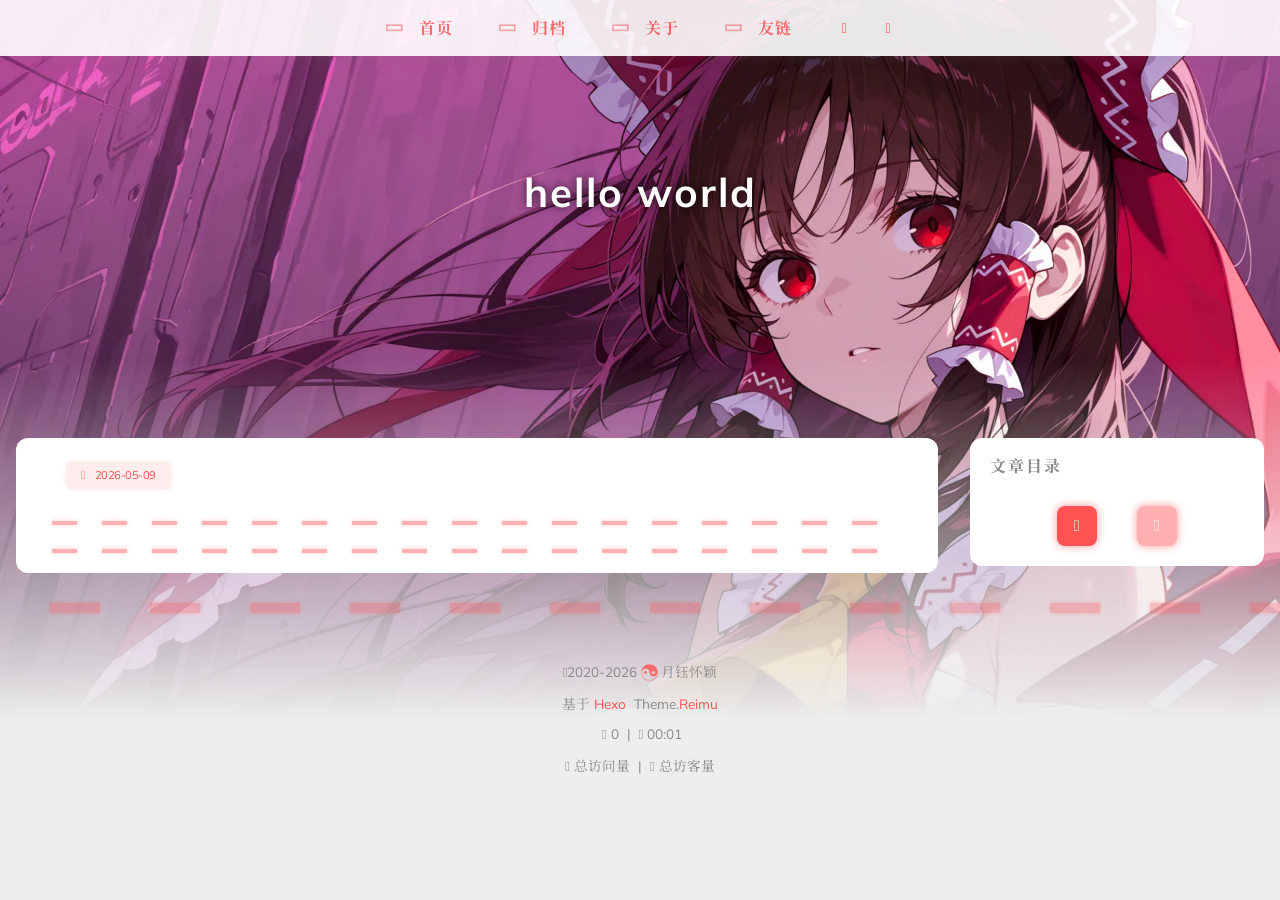
<file: 2026/05/09/hello-world-1/index.html>
<!DOCTYPE html>
  <html lang="zh-CN"  
      data-theme-mode="auto"
  >
  <head>
  <meta charset="utf-8">
  
  
  
  <script>window.REIMU_CONFIG = {};window.REIMU_CONFIG.icon_font = '4552607_ex15nbittbh';window.REIMU_CONFIG.clipboard_tips = {"success":{"zh-CN":"复制成功 (*^▽^*)"},"fail":{"zh-CN":"复制失败 (ﾟ⊿ﾟ)ﾂ"},"copyright":{"enable":false,"count":50,"license_type":"by-nc-sa"}};window.REIMU_CONFIG.clipboard_tips.copyright.content = '本博客所有文章除特别声明外，均采用 BY-NC-SA 许可协议。转载请注明出处！';window.REIMU_CONFIG.code_block = {"expand":true};window.REIMU_CONFIG.base = 'http://example.com';window.REIMU_CONFIG.relative = '/';</script>
  <title>
    hello world | 月钰怀颖的个人博客
  </title>
  <meta name="viewport" content="width=device-width, initial-scale=1, shrink-to-fit=no">
    <link rel="preconnect" href="https://fonts.gstatic.com" crossorigin><link rel="preload" as="style" href="https://fonts.googleapis.com/css?family=Mulish:400,400italic,700,700italic|Noto Serif SC:400,400italic,700,700italic&display=swap"><link rel="stylesheet" href="https://fonts.googleapis.com/css?family=Mulish:400,400italic,700,700italic|Noto Serif SC:400,400italic,700,700italic&display=swap" media="print" onload="this.media='all'">
    <link rel="preload" href="//at.alicdn.com/t/c/font_4552607_ex15nbittbh.woff2" as="font" type="font/woff2" crossorigin="anonymous">
    
<link rel="stylesheet" href="/css/loader.css">

    <meta property="og:type" content="article">
<meta property="og:title" content="hello world">
<meta property="og:url" content="http://example.com/2026/05/09/hello-world-1/index.html">
<meta property="og:site_name" content="月钰怀颖的个人博客">
<meta property="og:locale" content="zh_CN">
<meta property="article:published_time" content="2026-05-09T13:19:17.000Z">
<meta property="article:modified_time" content="2026-05-09T13:19:17.841Z">
<meta property="article:author" content="月钰怀颖">
<meta name="twitter:card" content="summary">
    <link rel="alternate" href="/atom.xml" title="月钰怀颖的个人博客" type="application/atom+xml">
    <link rel="shortcut icon" href="/images/favicon.ico">
  
<link rel="stylesheet" href="/css/style.css">

  <link rel="preload" as="style" onload="this.onload=null;this.rel='stylesheet'" href="https://npm.webcache.cn/photoswipe@5.4.4/dist/photoswipe.css" integrity="sha384-IfxC36XL/toUyJ939C73PcgMuRzAZuIzZxE38drsmO5p6jD7ei+Zx/1oA/0l8ysE" crossorigin="anonymous">
    
<script src="https://npm.webcache.cn/pace-js@1.2.4/pace.min.js" integrity="sha384-k6YtvFUEIuEFBdrLKJ3YAUbBki333tj1CSUisai5Cswsg9wcLNaPzsTHDswp4Az8" crossorigin="anonymous"></script>

    
<link rel="stylesheet" href="https://npm.webcache.cn/@reimujs/aos@0.1.2/dist/aos.css" integrity="sha384-GMRP93c6Hkz9JVKGAuRR3nTS7M07RwPgTFenXiosjq2VbVgvdDNcz1g6Mkj8AONa" crossorigin="anonymous">

<meta name="generator" content="Hexo 8.1.2"></head>

  <body>
      <div id='loader'>
    <div class="loading-left-bg loading-bg"></div>
    <div class="loading-right-bg loading-bg"></div>
    <div class="spinner-box">
      <div class="loading-taichi rotate">
          <svg width="150" height="150" viewBox="0 0 1024 1024" class="icon" version="1.1" xmlns="https://www.w3.org/2000/svg" shape-rendering="geometricPrecision">
            <path d="M303.5 432A80 80 0 0 1 291.5 592A80 80 0 0 1 303.5 432z" fill="var(--red-1, #ff5252)" />
            <path d="M512 65A447 447 0 0 1 512 959L512 929A417 417 0 0 0 512 95A417 417 0 0 0 512 929L512 959A447 447 0 0 1 512 65z 
           M512 95A417 417 0 0 1 929 512A208.5 208.5 0 0 1 720.5 720.5L720.5 592A80 80 0 0 0 720.5 432A80 80 0 0 0 720.5 592L720.5 720.5A208.5 208.5 0 0 1 512 512A208.5 208.5 0 0 0 303.5 303.5A208.5 208.5 0 0 0 95 512A417 417 0 0 1 512 95z" fill="var(--red-1, #ff5252)" />
          </svg>
      </div>
      <div class="loading-word">少女祈祷中...</div>
    </div>
  </div>
  <script>
    var time = null;
    var loaderEl = document.getElementById('loader');
    var startLoading = () => {
      time = Date.now();
      loaderEl.classList.remove("loading");
    }
    var hideLoader = () => {
      document.body.style.overflow = 'auto';
      loader.classList.add('loading');
    };

    var endLoading = () => {
      if (!time) {
        hideLoader();
      } else {
        if (Date.now() - time > 500) {
          time = null;
          hideLoader();
        } else {
          setTimeout(endLoading, 500 - (Date.now() - time));
          time = null;
        }
      }
    }
    window.addEventListener('DOMContentLoaded', endLoading);
    loaderEl.addEventListener('click', endLoading);
  </script>
<div id="copy-tooltip"></div>
<div id="heatmap-tooltip"></div>


    <div id="container">
      <div id="wrap">
        <div id="header-nav">
  <nav id="main-nav" aria-label="Primary navigation">
        <a class="main-nav-link-wrap" href="/">
            <div class="main-nav-icon icon rotate">
                &#xe62b;
            </div>
          <span class="main-nav-link">首页</span>
        </a>
        <a class="main-nav-link-wrap" href="/archives">
            <div class="main-nav-icon icon rotate">
                &#xe62b;
            </div>
          <span class="main-nav-link">归档</span>
        </a>
        <a class="main-nav-link-wrap" href="/about">
            <div class="main-nav-icon icon rotate">
                &#xe62b;
            </div>
          <span class="main-nav-link">关于</span>
        </a>
        <a class="main-nav-link-wrap" href="/friend">
            <div class="main-nav-icon icon rotate">
                &#xe62b;
            </div>
          <span class="main-nav-link">友链</span>
        </a>
    <a id="main-nav-toggle" class="nav-icon" aria-label="Toggle navigation" role="button"></a>
  </nav>
  <nav id="sub-nav" aria-label="Secondary navigation">
      <a id="nav-rss-link" class="nav-icon" href="/atom.xml" title="RSS 订阅" aria-label="RSS 订阅" target="_blank"></a>
  </nav>
</div>
<header id="header" aria-label="Site header">
        <picture>
        </picture>
          <img  fetchpriority="high" src="/images/banner.webp" alt="hello world">
  <div id="header-outer">
    <div id="header-title">
          <span id="logo">
            <h1 data-aos="slide-up">hello world</h1>
          </span>
        <h2 id="subtitle-wrap" data-aos="slide-down">
        </h2>
    </div>
  </div>
</header>

        <div id="content" aria-label="Page content"  class="sidebar-right" >
          <aside id="sidebar" aria-label="Sidebar">
  <div class="sidebar-wrapper-container sticky">
  <div class="sidebar-wrapper">
    <div class="sidebar-wrap" data-aos="fade-up">
          <div class="sidebar-toc-sidebar"><h3 class="toc-title">文章目录</h3>
<div class="sidebar-toc-wrapper toc-div-class" >
    
</div>
</div>
          <div class="sidebar-common-sidebar hidden"><div class="sidebar-author">
  <img data-src="/avatar/avatar.webp" data-sizes="auto" alt="月钰怀颖" class="lazyload">
  <div class="sidebar-author-name">月钰怀颖</div>
  <div class="sidebar-description"></div>
</div>
<div class="sidebar-state">
  <div class="sidebar-state-article">
    <div>文章</div>
    <div class="sidebar-state-number">1</div>
  </div>
  <div class="sidebar-state-category">
    <div>分类</div>
    <div class="sidebar-state-number">0</div>
  </div>
  <div class="sidebar-state-tag">
    <div>标签</div>
    <div class="sidebar-state-number">0</div>
  </div>
</div>
<div class="sidebar-social" >
    <div class="icon-github sidebar-social-icon">
      <a href=https://github.com/yueyuhuaiying itemprop="url" target="_blank" aria-label="github" rel="noopener nofollow noreferrer"></a>
    </div>
</div>
<div class="sidebar-menu">
      <div class="sidebar-menu-link-wrap">
        <a class="sidebar-menu-link-dummy" href="/" aria-label="首页"></a>
          <div class="sidebar-menu-icon icon rotate">
              &#xe62b;
          </div>
        <div class="sidebar-menu-link">首页</div>
      </div>
      <div class="sidebar-menu-link-wrap">
        <a class="sidebar-menu-link-dummy" href="/archives" aria-label="归档"></a>
          <div class="sidebar-menu-icon icon rotate">
              &#xe62b;
          </div>
        <div class="sidebar-menu-link">归档</div>
      </div>
      <div class="sidebar-menu-link-wrap">
        <a class="sidebar-menu-link-dummy" href="/about" aria-label="关于"></a>
          <div class="sidebar-menu-icon icon rotate">
              &#xe62b;
          </div>
        <div class="sidebar-menu-link">关于</div>
      </div>
      <div class="sidebar-menu-link-wrap">
        <a class="sidebar-menu-link-dummy" href="/friend" aria-label="友链"></a>
          <div class="sidebar-menu-icon icon rotate">
              &#xe62b;
          </div>
        <div class="sidebar-menu-link">友链</div>
      </div>
</div>
</div>
          <div class="sidebar-btn-wrapper" style="position:static">
            <div class="sidebar-toc-btn current"></div>
            <div class="sidebar-common-btn"></div>
          </div>
    </div>
  </div>
  <div class="sidebar-widget">
  </div>
  </div>
</aside>

          <section id="main" aria-label="Main content"><article id="post-hello-world-1" class="h-entry article" itemscope itemtype="https://schema.org/BlogPosting">
  <div class="article-inner" data-aos="fade-up">
    <div class="article-meta">
      <div class="article-date">
  <span class="article-date-link icon-calendar" data-aos="zoom-in">
    <time datetime="2026-05-09T13:19:17.000Z" itemprop="datePublished">2026-05-09</time>
    <time style="display: none;" id="post-update-time">2026-05-09</time>
  </span>
</div>

    </div>
    
    <div class="hr-line"></div>
    
    <div class="e-content article-entry" itemprop="articleBody">
        
    </div>
    <footer class="article-footer">
      
      
    </footer>
  </div>
  
</article>


</section>
        </div>
        <footer id="footer" aria-label="Site footer">
  <div style="width: 100%; overflow: hidden">
    <div class="footer-line"></div>
  </div>
  <div id="footer-info">
    <div>
      <span class="icon-copyright"></span>
        2020-2026
        <span class="footer-info-sep rotate"></span>
      月钰怀颖
    </div>
      <div>
        基于&nbsp;<a href="https://hexo.io/" rel="noopener nofollow noreferrer" target="_blank">Hexo</a>&nbsp;
        Theme.<a href="https://github.com/D-Sketon/hexo-theme-reimu" rel="noopener nofollow noreferrer" target="_blank">Reimu</a>
      </div>
      <div>
        <span class="icon-brush"></span>
        0
        &nbsp;|&nbsp;
        <span class="icon-coffee"></span>
        00:01
      </div>
      <div>
        <span class="icon-eye"></span>
        <span id="busuanzi_container_site_pv">总访问量&nbsp;<span id="busuanzi_value_site_pv"></span></span>
        &nbsp;|&nbsp;
        <span class="icon-user"></span>
        <span id="busuanzi_container_site_uv">总访客量&nbsp;<span id="busuanzi_value_site_uv"></span></span>
      </div>
  </div>
</footer>

          <div class="sidebar-top">
            <div class="sidebar-top-taichi rotate"></div>
            <div class="arrow-up"></div>
          </div>
        <div id="mask" class="hide"></div>
      </div>
      <nav id="mobile-nav" aria-label="Mobile navigation">
  <div class="sidebar-wrap">
        <div class="sidebar-toc-sidebar"><h3 class="toc-title">文章目录</h3>
<div class="sidebar-toc-wrapper toc-div-class" >
    
</div>
</div>
        <div class="sidebar-common-sidebar hidden"><div class="sidebar-author">
  <img data-src="/avatar/avatar.webp" data-sizes="auto" alt="月钰怀颖" class="lazyload">
  <div class="sidebar-author-name">月钰怀颖</div>
  <div class="sidebar-description"></div>
</div>
<div class="sidebar-state">
  <div class="sidebar-state-article">
    <div>文章</div>
    <div class="sidebar-state-number">1</div>
  </div>
  <div class="sidebar-state-category">
    <div>分类</div>
    <div class="sidebar-state-number">0</div>
  </div>
  <div class="sidebar-state-tag">
    <div>标签</div>
    <div class="sidebar-state-number">0</div>
  </div>
</div>
<div class="sidebar-social" >
    <div class="icon-github sidebar-social-icon">
      <a href=https://github.com/yueyuhuaiying itemprop="url" target="_blank" aria-label="github" rel="noopener nofollow noreferrer"></a>
    </div>
</div>
<div class="sidebar-menu">
      <div class="sidebar-menu-link-wrap">
        <a class="sidebar-menu-link-dummy" href="/" aria-label="首页"></a>
          <div class="sidebar-menu-icon icon rotate">
              &#xe62b;
          </div>
        <div class="sidebar-menu-link">首页</div>
      </div>
      <div class="sidebar-menu-link-wrap">
        <a class="sidebar-menu-link-dummy" href="/archives" aria-label="归档"></a>
          <div class="sidebar-menu-icon icon rotate">
              &#xe62b;
          </div>
        <div class="sidebar-menu-link">归档</div>
      </div>
      <div class="sidebar-menu-link-wrap">
        <a class="sidebar-menu-link-dummy" href="/about" aria-label="关于"></a>
          <div class="sidebar-menu-icon icon rotate">
              &#xe62b;
          </div>
        <div class="sidebar-menu-link">关于</div>
      </div>
      <div class="sidebar-menu-link-wrap">
        <a class="sidebar-menu-link-dummy" href="/friend" aria-label="友链"></a>
          <div class="sidebar-menu-icon icon rotate">
              &#xe62b;
          </div>
        <div class="sidebar-menu-link">友链</div>
      </div>
</div>
</div>
  </div>
      <div class="sidebar-btn-wrapper">
        <div class="sidebar-toc-btn current"></div>
        <div class="sidebar-common-btn"></div>
      </div>
</nav>

    </div>
    
<script src="https://npm.webcache.cn/lazysizes@5.3.2/lazysizes.min.js" integrity="sha384-3gT&#x2F;vsepWkfz&#x2F;ff7PpWNUeMzeWoH3cDhm&#x2F;A8jM7ouoAK0&#x2F;fP&#x2F;9bcHHR5kHq2nf+e" crossorigin="anonymous"></script>


<script src="https://npm.webcache.cn/clipboard@2.0.11/dist/clipboard.min.js" integrity="sha384-J08i8An&#x2F;QeARD9ExYpvphB8BsyOj3Gh2TSh1aLINKO3L0cMSH2dN3E22zFoXEi0Q" crossorigin="anonymous"></script>




<script src="/js/script.js"></script>


  
<script src="/js/aos.js"></script>

  <script>
    var aosInit = () => {
      AOS.init({
        duration: 1000,
        easing: "ease",
        once: true,
        offset: 50,
      });
    };
    if (document.readyState === 'loading') {
      document.addEventListener('DOMContentLoaded', aosInit);
    } else {
      aosInit();
    }
  </script>


<script src="/js/pjax_script.js" data-pjax></script>




  <script>
    var setupFirework = () => {
      if (!false || !window.matchMedia('(max-width: 768px)').matches) {
        window.firework && window.firework(JSON.parse('{"excludeElements":["a","button"],"particles":[{"shape":"circle","move":["emit"],"easing":"easeOutExpo","colors":["var(--red-1)","var(--red-2)","var(--red-3)","var(--red-4)"],"number":20,"duration":[1200,1800],"shapeOptions":{"radius":[16,32],"alpha":[0.3,0.5]}},{"shape":"circle","move":["diffuse"],"easing":"easeOutExpo","colors":["var(--red-0)"],"number":1,"duration":[1200,1800],"shapeOptions":{"radius":20,"alpha":[0.2,0.5],"lineWidth":6}}]}'));
      }
    }
  </script>
  
<script src="https://npm.webcache.cn/mouse-firework@0.2.0/dist/index.umd.js" integrity="sha384-qi9WggRt19tv8Vc7pCHW3ulMNLwrn515zaLEWZjl1px07vz8+pUoWX8n1rgq282T" crossorigin="anonymous" onload="setupFirework()" defer></script>






<div id="lazy-script">
  <div>
      
      
      <script data-pjax>
        window.REIMU_POST = {
          author: "月钰怀颖",
          title: "hello world",
          url: "http://example.com/2026/05/09/hello-world-1/",
          excerpt: "",
          description: "",
          stripContent: "",
          date: "Sat May 09 2026 21:19:17 GMT+0800",
          updated: "Sat May 09 2026 21:19:17 GMT+0800",
          cover: "/images/banner.webp",
        };
      </script>
        
<script src="/js/insert_highlight.js" data-pjax></script>

      
<script src="/js/tabs.js" data-pjax defer></script>

      <script type="module" data-pjax>
        (async () => {
          const PhotoSwipeLightbox = (await safeImport("https://npm.webcache.cn/photoswipe@5.4.4/dist/photoswipe-lightbox.esm.min.js", "sha384-DiL6M/gG+wmTxmCRZyD1zee6lIhawn5TGvED0FOh7fXcN9B0aZ9dexSF/N6lrZi/")).default;
          const initPswp = (gallery, children) => {
            if (_$$(`${gallery} ${children}`).length > 0) {
              new PhotoSwipeLightbox({
                gallery,
                children,
                pswpModule: () => safeImport("https://npm.webcache.cn/photoswipe@5.4.4/dist/photoswipe.esm.min.js", "sha384-WkkO3GCmgkC3VQWpaV8DqhKJqpzpF9JoByxDmnV8+oTJ7m3DfYEWX1fu1scuS4+s")
              }).init();
            }
          }
          const pswp = () => {
            initPswp('.article-entry', 'a.article-gallery-item');
            initPswp('.article-gallery', 'a.article-gallery-item');
          }
          pswp();
        })();
      </script>
        


  </div>
</div>


  <script>
    console.log(String.raw`%c 
 ______     ______     __     __    __     __  __    
/\  == \   /\  ___\   /\ \   /\ "-./  \   /\ \/\ \   
\ \  __<   \ \  __\   \ \ \  \ \ \-./\ \  \ \ \_\ \  
 \ \_\ \_\  \ \_____\  \ \_\  \ \_\ \ \_\  \ \_____\ 
  \/_/ /_/   \/_____/   \/_/   \/_/  \/_/   \/_____/ 
                                                  
`,'color: #ff5252;')
    console.log('%c Theme.Reimu v' + '1.12.4' + ' %c https://github.com/D-Sketon/hexo-theme-reimu ', 'color: white; background: #ff5252; padding:5px 0;', 'padding:4px;border:1px solid #ff5252;')
  </script>
  


  
<script src="https://npm.webcache.cn/busuanzi@2.3.0/bsz.pure.mini.js" integrity="sha384-0M75wtSkhjIInv4coYlaJU83+OypaRCIq2SukQVQX04eGTCBXJDuWAbJet56id+S" crossorigin="anonymous" async></script>


<script>
  if ('serviceWorker' in navigator) {
    navigator.serviceWorker.getRegistrations().then((registrations) => {
      for (let registration of registrations) {
        registration.unregister();
      }
    });
  }
</script>




  </body>
  </html>
</file>
<file: css/loader.css>
[data-theme='dark'] #loader .loading-bg {
  background-color: rgba(37,37,37,0.9);
}
[data-theme='dark'] #loader .spinner-box .loading-word {
  color: var(--red-1, #ff5252);
}
#loader .loading-bg {
  position: fixed;
  z-index: 1000;
  width: 50%;
  height: 100%;
  background-color: rgba(255,255,255,0.9);
  transition: 0.8s;
}
#loader .loading-right-bg {
  right: 0;
}
#loader .spinner-box {
  position: fixed;
  z-index: 1001;
  display: flex;
  justify-content: center;
  align-items: center;
  width: 100%;
  height: 100vh;
  opacity: 1;
  transition: 0.5s;
}
#loader .spinner-box .loading-taichi {
  opacity: 0.8;
}
#loader .spinner-box .rotate {
  animation: rotate-all 2s linear infinite;
}
#loader .spinner-box .loading-word {
  position: absolute;
  color: var(--red-1, #ff5252);
  top: calc(50% + 110px);
  left: 50%;
  transform: translate(-50%, -50%);
  font: 700 1.2rem  'Mulish','Noto Serif SC', '-apple-system','PingFang SC','Microsoft YaHei','sans-serif';
}
#loader.loading .loading-left-bg {
  transform: translate(-100%, 0);
}
#loader.loading .loading-right-bg {
  transform: translate(100%, 0);
}
#loader.loading .spinner-box {
  opacity: 0;
  visibility: hidden;
}
@keyframes rotate-all {
  100% {
    transform: rotate(360deg);
  }
}
</file>
<file: css/style.css>
:root {
  --red-0: #ff0000;
  --red-1: #ff5252;
  --red-2: #ff7c7c;
  --red-3: #ffafaf;
  --red-4: #ffd0d0;
  --red-5: #ffecec;
  --red-5-5: #fff3f3;
  --red-6: #fff7f7;
  --grey-9: #888;
  --grey-7: var(--color-default);
  --color-archive-year: #000;
  --color-default: #444;
  --color-border: var(--red-3);
  --color-link: var(--red-1);
  --color-background: #eee;
  --color-code-background: #f8f8f8;
  --color-header-background: rgba(255,255,255,0.9);
  --color-footer-background: #fff;
  --color-mobile-nav-background: #fff;
  --color-wrap: #fff;
  --color-sticky: #fff;
  --color-h2-border: #eee;
  --color-meta-shadow: var(--red-6);
  --color-hover-shadow: rgba(120,120,120,0.15);
  --color-h2-after: var(--red-1);
  --color-red-6-shadow: rgba(255, 78, 78, 0.6);
  --color-red-3-shadow: rgba(255, 78, 78, 0.3);
  --highlight-nav: #f5f5f5;
  --highlight-scrollbar: #d6d6d6;
  --highlight-background: #fdfdfd;
  --highlight-selection: #e9e9e988;
  --highlight-foreground: #24292e;
  --highlight-comment: #7d7d7d;
  --highlight-red: #d73a49;
  --highlight-orange: #e36209;
  --highlight-yellow: #cb911d;
  --highlight-green: #22863a;
  --highlight-aqua: #005cc5;
  --highlight-blue: #032f62;
  --highlight-purple: #6f42c1;
  --highlight-deletion: #b31d28;
  --highlight-deletion-bg: #ffeef0;
  --highlight-addition: #22863a;
  --highlight-addition-bg: #f0fff4;
  --cursor-default: url("../images/cursor/reimu-cursor-default.png"), auto;
  --cursor-pointer: url("../images/cursor/reimu-cursor-pointer.png"), pointer;
  --cursor-text: url("../images/cursor/reimu-cursor-text.png"), text;
  --footer-icon: url("../images/taichi.png");
  --sponsor-icon: url("../images/taichi.png");
  --top-icon: url("../images/taichi.png");
  --shadow-meta: 0 0 5px 2px var(--color-meta-shadow);
  --shadow-meta-hover: 0 0 6px 4px var(--color-meta-shadow);
  --shadow-card: 0 0 10px 2px var(--color-hover-shadow);
  --shadow-card-hover: 0 0 10px 4px var(--color-hover-shadow);
  --shadow-red-6-shadow: 0 0 8px var(--color-red-6-shadow);
}
[data-theme='dark']:root {
  --red-0: var(--red-1);
  --red-4: rgba(255, 208, 208, 0.5);
  --red-5: rgba(255,228,228,0.15);
  --red-5-5: rgba(255,236,236,0.05);
  --red-6: rgba(255, 243, 243, 0.2);
  --color-archive-year: #999;
  --color-default: #999;
  --color-border: var(--red-5);
  --color-background: #21252b;
  --color-code-background: rgba(232,232,232,0.1);
  --color-header-background: #222;
  --color-footer-background: #21252b;
  --color-mobile-nav-background: #21252b;
  --color-wrap: #272b30;
  --color-h2-border: #47474a;
  --color-meta-shadow: rgba(0,0,0,0.2);
  --color-hover-shadow: rgba(0,0,0,0.2);
  --highlight-nav: #222830;
  --highlight-scrollbar: #454d59;
  --highlight-background: #1e2027;
  --highlight-selection: #51515155;
  --highlight-foreground: #c9d1d9;
  --highlight-comment: #8b949e;
  --highlight-red: #ff7b72;
  --highlight-orange: #ffa657;
  --highlight-yellow: #ffcc66;
  --highlight-green: #7ee787;
  --highlight-aqua: #a5d6ff;
  --highlight-blue: #79c0ff;
  --highlight-purple: #d2a8ff;
  --highlight-deletion: #ffa198;
  --highlight-deletion-bg: #490202;
  --highlight-addition: #7ee787;
  --highlight-addition-bg: #04260f;
}
[data-theme='dark']:root img {
  filter: brightness(70%);
}
[data-theme='dark']:root .pswp__img {
  opacity: 1;
  filter: none;
  animation: none;
}
[data-theme='dark']:root img.lazyloaded {
  opacity: 1;
  animation: blur-darken 0.8s ease-in-out forwards;
}
body [data-aos='fade-up'] {
  transform: translate3d(0, 30px, 0);
}
body [data-aos='zoom-in'] {
  transform: scale(0.8);
}
[data-aos^=fade],
[data-aos^=zoom] {
  transition-property: all !important;
}
@keyframes blur {
  0% {
    filter: blur(10px);
  }
  to {
    filter: blur(0);
  }
}
@keyframes blur-darken {
  0% {
    filter: blur(10px) brightness(70%);
  }
  to {
    filter: blur(0) brightness(70%);
  }
}
@keyframes fade-in-blur {
  0% {
    opacity: 0;
    filter: blur(10px);
  }
  100% {
    opacity: 1;
    filter: blur(0);
  }
}
@keyframes rotate-all {
  100% {
    transform: rotate(360deg);
  }
}
@keyframes transform-all {
  100% {
    transform: translateX(-100px);
  }
}
.article-entry h1 {
  font-size: 2.25em;
}
.article-entry h2 {
  font-size: 1.75em;
  position: relative;
}
.article-entry h2:before {
  content: '';
  position: absolute;
  width: 100%;
  border-bottom: 1px solid var(--color-h2-border);
  bottom: -15px;
  box-sizing: unset;
  transition: 1s;
}
.article-entry h2:after {
  content: '';
  position: absolute;
  background: var(--color-h2-after);
  width: 1em;
  height: 7px;
  bottom: -18px;
  left: 0;
  border-radius: 8px;
  box-shadow: var(--shadow-red-6-shadow);
  transition: 0.3s;
}
.article-entry h2:hover:after {
  width: 3em;
}
.article-entry h3 {
  font-size: 1.5em;
}
.article-entry h4 {
  font-size: 1.25em;
}
.article-entry h5 {
  font-size: 1em;
}
.article-entry h6 {
  font-size: 1em;
  color: var(--grey-9);
}
.article-entry hr {
  margin: 12px 0;
  opacity: 0.3;
  height: 4px;
  background-image: linear-gradient(to right, var(--red-0) 50%, transparent 0%);
  background-size: 50px 4px;
  background-repeat: repeat-x;
  border: none;
  filter: drop-shadow(0px 0px 2px var(--red-1));
  transition: opacity 0.3s, color 0.3s;
}
.article-entry hr:hover {
  opacity: 0.5;
}
.article-entry strong {
  font-weight: bold;
}
.article-entry em,
.article-entry cite {
  font-style: italic;
}
.article-entry sup,
.article-entry sub {
  font-size: 0.75em;
  line-height: 0;
  position: relative;
  vertical-align: baseline;
}
.article-entry sup {
  top: -0.5em;
}
.article-entry sub {
  bottom: -0.2em;
}
.article-entry small {
  font-size: 0.85em;
}
.article-entry acronym,
.article-entry abbr {
  text-decoration: none;
  border-bottom: 1px dotted;
}
.article-entry ul,
.article-entry ol,
.article-entry dl {
  margin: 0 20px;
  line-height: 1.67;
}
.article-entry ul ul,
.article-entry ol ul,
.article-entry ul ol,
.article-entry ol ol {
  margin-top: 0;
  margin-bottom: 0;
}
.article-entry ul {
  list-style: disc;
}
.article-entry ol {
  list-style: decimal;
}
.article-entry dt {
  font-weight: bold;
}
@font-face {
  font-family: 'iconfont';
  src: url("//at.alicdn.com/t/c/font_4552607_ex15nbittbh.woff2") format('woff2');
  font-display: swap;
}
.archives-tag-list-link:before {
  font-family: 'iconfont';
  content: '\e622';
}
.archives-category-list-link:before {
  font-family: 'iconfont';
  content: '\e604';
}
.article-date-link:before {
  font-family: 'iconfont';
  content: '\e606';
}
.article-category-link:before {
  font-family: 'iconfont';
  content: '\e604';
}
.article-tag-list-link:before {
  font-family: 'iconfont';
  content: '\e622';
}
.article-comment-link:before {
  font-family: 'iconfont';
  content: '\e608';
}
.icon-copyright:before {
  font-family: 'iconfont';
  content: '\e60a';
}
.icon-brush:before {
  font-family: 'iconfont';
  content: '\e618';
}
.icon-coffee:before {
  font-family: 'iconfont';
  content: '\e607';
}
.icon-eye:before {
  font-family: 'iconfont';
  content: '\e60f';
}
.icon-user:before {
  font-family: 'iconfont';
  content: '\e628';
}
#main-nav-toggle:before {
  font-family: 'iconfont';
  content: '\e62f';
}
#nav-rss-link:before {
  font-family: 'iconfont';
  content: '\e61f';
}
#nav-search-btn:before {
  font-family: 'iconfont';
  content: '\e631';
}
#nav-sun-btn:before {
  font-family: 'iconfont';
  content: '\e621';
}
#nav-moon-btn:before {
  font-family: 'iconfont';
  content: '\e617';
}
#nav-circle-half-stroke-btn:before {
  font-family: 'iconfont';
  content: '\e641';
}
#nav-language-btn:before {
  font-family: 'iconfont';
  content: '\e642';
}
.icon-copy:before {
  font-family: 'iconfont';
  content: '\e60c';
}
.icon-chevron-down:before {
  font-family: 'iconfont';
  content: '\e609';
}
.icon-check:before {
  font-family: 'iconfont';
  content: '\e636';
}
.icon-times:before {
  font-family: 'iconfont';
  content: '\e637';
}
.icon-calendar:before {
  font-family: 'iconfont';
  content: '\e605';
}
.icon-calendar-plus:before {
  font-family: 'iconfont';
  content: '\e648';
}
.icon-pencil:before {
  font-family: 'iconfont';
  content: '\e61b';
}
.icon-clock:before {
  font-family: 'iconfont';
  content: '\e613';
}
.post-sticky:before {
  font-family: 'iconfont';
  content: '\e627';
}
.popup-btn-close:before {
  font-family: 'iconfont';
  content: '\e626';
}
.reimu-search-input-icon:before {
  font-family: 'iconfont';
  content: '\e631';
}
.ais-pagination--item__previous a:before {
  font-family: 'iconfont';
  content: '\e601';
}
.ais-pagination--item__next a:before {
  font-family: 'iconfont';
  content: '\e630';
}
.icon-github:before {
  content: '\e619';
}
.sidebar-toc-btn:before {
  font-family: 'iconfont';
  content: '\e633';
}
.sidebar-common-btn:before {
  font-family: 'iconfont';
  content: '\e632';
}
.sidebar-top .arrow-up:before {
  font-family: 'iconfont';
  content: '\e634';
}
.icon-link:before {
  font-family: 'iconfont';
  content: '\e639';
}
.icon-globe:before {
  font-family: 'iconfont';
  content: '\e638';
}
.icon-creative-commons:before {
  font-family: 'iconfont';
  content: '\e63a';
}
.icon-taichi:before {
  font-family: 'iconfont';
  content: '\e62b';
}
.icon-image:before {
  font-family: 'iconfont';
  content: '\e63f';
}
.icon {
  font-family: 'iconfont';
}
html,
body,
div,
span,
applet,
object,
iframe,
h1,
h2,
h3,
h4,
h5,
h6,
p,
blockquote,
pre,
a,
abbr,
acronym,
address,
big,
cite,
code,
del,
dfn,
em,
img,
ins,
kbd,
q,
s,
samp,
small,
strike,
strong,
sub,
sup,
tt,
var,
dl,
dt,
dd,
ol,
ul,
li,
fieldset,
form,
label,
legend,
table,
caption,
tbody,
tfoot,
thead,
tr,
th,
td {
  margin: 0;
  padding: 0;
  border: 0;
  outline: 0;
  font-weight: inherit;
  font-style: inherit;
  font-family: inherit;
  font-size: 100%;
  vertical-align: baseline;
}
body {
  line-height: 1;
  color: #000;
  background: #fff;
}
ol,
ul {
  list-style: none;
}
table {
  border-collapse: separate;
  border-spacing: 0;
  vertical-align: middle;
}
caption,
th,
td {
  text-align: left;
  font-weight: normal;
  vertical-align: middle;
}
a img {
  border: none;
}
h1,
h2,
h3,
h4,
h5,
h6 {
  font-weight: 700;
}
input,
button {
  margin: 0;
  padding: 0;
}
input::-moz-focus-inner,
button::-moz-focus-inner {
  border: 0;
  padding: 0;
}
html,
body,
#container {
  height: 100%;
  scroll-behavior: smooth;
  cursor: var(--cursor-default);
}
body {
  width: 100%;
  background: var(--color-background);
  -webkit-text-size-adjust: 100%;
  -webkit-font-smoothing: antialiased;
  text-size-adjust: 100%;
  font-family: 'Mulish','Noto Serif SC', '-apple-system','PingFang SC','Microsoft YaHei','sans-serif';
  transition: background 1s;
  text-autospace: normal;
  color: var(--color-default);
}
body ::selection {
  background: var(--red-1);
  color: #fff;
}
a,
button {
  cursor: var(--cursor-pointer) !important;
}
.site-search input {
  cursor: var(--cursor-text) !important;
}
#main span:not(button span),
#main p:not(button p),
#main code,
#main kbd,
#main input,
#main textarea {
  cursor: var(--cursor-text) !important;
}
#main nav span {
  cursor: var(--cursor-default) !important;
}
#container {
  position: relative;
}
.mobile-nav-on {
  overflow: hidden !important;
}
#wrap {
  position: absolute;
  z-index: 1;
  top: 0;
  left: 0;
  height: 100%;
  width: 100%;
  transition: 1s;
  background: var(--color-background);
}
#main {
  flex: 1;
  padding: 0 20px;
  max-width: 100%;
  box-sizing: border-box;
}
@media screen and (max-width: 959px) {
  #main {
    min-width: 100%;
  }
}
@media screen and (max-width: 767px) {
  #main {
    padding: 0 16px;
  }
}
#content {
  position: relative;
  display: flex;
  padding-top: 8px;
  align-items: stretch;
  max-width: 1350px;
  margin: 0 auto;
  overflow: visible;
}
@media screen and (min-width: 960px) {
  .sidebar-left #main,
  .sidebar-right #main {
    padding: 0;
    width: 73%;
    max-width: calc(100% - 268px - 64px);
    margin: 0 16px;
  }
}
#content.sidebar-right {
  flex-direction: row-reverse;
}
#mask {
  z-index: 1000;
  position: fixed;
  top: 0;
  left: 0;
  width: 100%;
  height: 100%;
  background: rgba(0,0,0,0.3);
  backdrop-filter: blur(3px);
  -webkit-backdrop-filter: blur(3px);
  opacity: 1;
  transition: 0.3s;
}
#mask.hide {
  opacity: 0;
  visibility: hidden;
}
#header {
  min-height: 400px;
  height: 35vh;
  position: relative;
}
#header img {
  position: absolute;
  top: 0;
  left: 0;
  width: 100%;
  height: 180%;
  z-index: -2;
  user-select: none;
  display: block;
  object-fit: cover;
  transition: 0.3s;
  -webkit-mask: linear-gradient(to top, transparent, #fff 50%);
  mask: linear-gradient(to top, transparent, #fff 50%);
}
@media screen and (max-width: 959px) {
  #header img {
    height: 120%;
  }
}
@media screen and (max-width: 767px) {
  #header img {
    height: 100%;
  }
}
#header-outer {
  height: 100%;
  position: relative;
  max-width: 100%;
}
[data-theme='dark'] #header-nav:hover {
  background: var(--color-header-background);
}
#header-nav {
  position: fixed;
  top: 0;
  left: 0;
  right: 0;
  display: flex;
  justify-content: center;
  background: var(--color-header-background);
  box-shadow: var(--shadow-card);
  transition: background 1s, top 0.3s;
  z-index: 200;
}
#header-nav:hover {
  background: rgba(255,255,255,0.95);
}
#header-nav.header-nav-hidden {
  top: -80px;
}
#header-title {
  font-weight: 700;
  text-align: center;
  position: absolute;
  top: 50%;
  margin: -20px 2.5% 0;
  width: 95%;
  opacity: 0;
  filter: blur(8px);
  will-change: transform, opacity, filter;
  animation: fade-in-blur 800ms ease-out 200ms forwards;
}
#logo,
#subtitle {
  text-decoration: none;
  color: #fff;
}
#logo {
  font-size: 40px;
  font-weight: 700;
  letter-spacing: 2px;
  display: inline-block;
  transform: translateY(-20%);
  text-shadow: 0 0 0.5rem rgba(0,0,0,0.7);
}
@media screen and (max-width: 959px) {
  #logo {
    font-size: 36px;
  }
}
@media screen and (min-width: 480px) and (max-width: 767px) {
  #logo {
    font-size: 30px;
  }
}
@media screen and (max-width: 479px) {
  #logo {
    font-size: 30px;
  }
}
#subtitle {
  font-size: 18px;
  font-weight: 400;
  letter-spacing: 1px;
  text-shadow: 0 0 5px rgba(0,0,0,0.7);
  width: 70%;
  margin: 0 auto;
  display: block;
  line-height: 1.5;
}
@media screen and (max-width: 959px) {
  #subtitle {
    font-size: 16px;
  }
}
@media screen and (min-width: 480px) and (max-width: 767px) {
  #subtitle {
    font-size: 14px;
  }
}
@media screen and (max-width: 479px) {
  #subtitle {
    font-size: 13px;
  }
}
#subtitle-wrap {
  margin-top: 18px;
}
#main-nav {
  display: flex;
  align-items: center;
}
.nav-icon,
.main-nav-link-wrap,
.main-nav-link,
.main-nav-icon {
  color: var(--red-0);
  opacity: 0.8;
  text-decoration: none;
  transition: 0.2s;
  padding: 20px 15px;
}
.nav-icon {
  text-align: center;
  font-size: 14px;
  width: 14px;
  height: 14px;
  will-change: transform;
}
.nav-icon:hover {
  opacity: 1;
  transform: scale(1.1);
}
[data-theme='dark'] .main-nav-link,
[data-theme='dark'] .nav-icon,
[data-theme='dark'] .main-nav-link-wrap {
  color: var(--red-2);
}
.main-nav-link-wrap {
  padding: 0 15px;
  display: flex;
  transition: 0.3s;
}
.main-nav-link-wrap:hover {
  opacity: 1;
}
@media screen and (max-width: 959px) {
  .main-nav-link-wrap {
    padding: 0 10px;
  }
}
@media screen and (max-width: 767px) {
  .main-nav-link-wrap {
    display: none;
  }
}
.main-nav-link-wrap:hover .main-nav-icon:before {
  transform: rotate(90deg) scale(1.1);
}
.main-nav-link-wrap:hover .main-nav-icon {
  transform: scale(1.1);
}
.main-nav-link-wrap:hover .main-nav-icon.rotate {
  transform: rotate(90deg) scale(1.1);
}
.main-nav-link {
  letter-spacing: 1px;
  font-weight: 700;
  opacity: 0.7;
}
.main-nav-icon {
  cursor: var(--cursor-pointer) !important;
  padding: 15px 5px;
  display: flex;
  align-items: center;
  font-size: 24px;
  font-weight: 400;
  transition: transform 0.3s, color 0.3s;
  will-change: transform;
}
.main-nav-icon.rotate {
  transform: rotate(90deg);
}
.main-nav-icon:before {
  font-size: 24px;
  font-weight: 400;
  transform: rotate(90deg);
  transition: transform 0.3s, color 0.3s;
  will-change: transform;
}
#main-nav-toggle {
  display: none;
}
@media screen and (max-width: 767px) {
  #main-nav-toggle {
    display: block;
  }
}
#sub-nav,
#i18n-nav {
  display: flex;
  align-items: center;
}
#nav-sun-btn:before,
#nav-moon-btn:before,
#nav-circle-half-stroke-btn:before {
  font-weight: 700;
}
#i18n-nav {
  margin-left: 8px;
}
.custom-dropdown {
  position: relative;
}
.select-selected {
  padding: 14px;
  color: var(--red-2);
  cursor: var(--cursor-pointer) !important;
  font-size: 14px;
  display: flex;
  align-items: center;
  justify-content: space-between;
}
.select-items {
  position: absolute;
  top: 100%;
  left: 0;
  right: 0;
  border-radius: 8px;
  background-color: var(--color-wrap);
  margin-top: 4px;
  interpolate-size: allow-keywords;
  height: 0;
  overflow: hidden;
  transition: height 0.3s ease, opacity 0.3s ease, transform 0.3s ease;
  opacity: 0;
  transform: translateY(-10px);
  pointer-events: none;
  z-index: 1;
  font-size: 14px;
  box-shadow: var(--shadow-card);
}
.select-items li {
  list-style: none;
  padding: 10px;
  cursor: var(--cursor-pointer) !important;
  color: var(--red-2);
  transition: 1s;
}
.select-items li:hover {
  color: #fff;
  background: var(--red-1);
}
.select-items.show {
  height: auto;
  opacity: 1;
  transform: translateY(0);
  pointer-events: auto;
}
.select-items li.selected {
  background: var(--red-1);
  color: #fff;
}
.hr-line {
  margin: 12px 36px;
  opacity: 0.3;
  height: 4px;
  background-image: linear-gradient(to right, var(--red-0) 50%, transparent 0%);
  background-size: 50px 4px;
  background-repeat: repeat-x;
  filter: drop-shadow(0px 0px 2px var(--red-1));
  transition: opacity 0.3s, color 0.3s;
}
.hr-line:hover {
  opacity: 0.5;
}
@media screen and (max-width: 767px) {
  .hr-line {
    margin: 12px 16px;
  }
}
.article-inner {
  background: var(--color-wrap);
  border-radius: 12px;
  display: flow-root;
  transition: 0.3s;
}
.article-meta {
  display: flex;
  flex-direction: column;
  padding: 20px 36px 0;
}
@media screen and (max-width: 767px) {
  .article-meta {
    padding: 20px 16px 0;
  }
}
.article-summary {
  margin: 0 0 20px 0 !important;
}
.article-date {
  display: flex;
}
.article-date-link {
  font-size: 14px;
  color: var(--red-1);
  background: var(--red-5);
  border-radius: 8px;
  padding: 10px 20px;
  margin: 0 12px 16px 0;
  box-shadow: var(--shadow-meta);
  transition: 0.3s;
}
.article-date-link:before {
  margin-right: 8px;
}
.article-entry {
  overflow: hidden;
  color: var(--color-default);
  padding: 0 36px;
}
.article-entry:before,
.article-entry:after {
  content: "";
  display: table;
}
.article-entry:after {
  clear: both;
}
@media screen and (max-width: 767px) {
  .article-entry {
    padding: 0 16px;
  }
}
.article-entry p,
.article-entry table {
  line-height: 1.67;
  margin: 16px 0;
}
.article-entry .paragraph-anchor {
  opacity: 0;
  text-decoration: none !important;
  transition: 0.3s;
}
.article-entry p:hover > .paragraph-anchor,
.article-entry li:hover > .paragraph-anchor,
.article-entry dd:hover > .paragraph-anchor,
.article-entry dt:hover > .paragraph-anchor,
.article-entry td:hover > .paragraph-anchor,
.article-entry th:hover > .paragraph-anchor,
.article-entry blockquote:hover > .paragraph-anchor,
.article-entry details:hover > .paragraph-anchor,
.article-entry figure:hover > .paragraph-anchor,
.article-entry figcaption:hover > .paragraph-anchor {
  opacity: 0.4;
}
.article-entry h1,
.article-entry h2,
.article-entry h3,
.article-entry h4,
.article-entry h5,
.article-entry h6 {
  font-weight: bold;
  line-height: 1.2em;
  margin: 1.2em 0 0.75em;
  word-wrap: break-word;
}
.article-entry h1 a:first-of-type,
.article-entry h2 a:first-of-type,
.article-entry h3 a:first-of-type,
.article-entry h4 a:first-of-type,
.article-entry h5 a:first-of-type,
.article-entry h6 a:first-of-type {
  font-family: 'iconfont';
  opacity: 0.5;
  margin-right: 4px;
  transition: 0.3s;
}
.article-entry h1 a:first-of-type:hover,
.article-entry h2 a:first-of-type:hover,
.article-entry h3 a:first-of-type:hover,
.article-entry h4 a:first-of-type:hover,
.article-entry h5 a:first-of-type:hover,
.article-entry h6 a:first-of-type:hover {
  opacity: 0.8;
  text-decoration: none !important;
}
.article-entry h2 {
  margin-bottom: 40px;
}
.article-entry a {
  color: var(--color-link);
  text-decoration: none;
  word-break: break-word;
}
.article-entry a:hover {
  text-decoration: underline;
}
.article-entry a:not(:has(code),
.article-entry h1 a,
.article-entry h2 a,
.article-entry h3 a,
.article-entry h4 a,
.article-entry h5 a,
.article-entry h6 a,
.article-entry .post-link-card a,
.article-entry .friend-item-wrap a,
.article-entry a.article-gallery-item,
.article-entry .nav-tabs a)::after {
  font-family: 'iconfont';
  content: '\e639';
  font-size: 0.5em;
  margin: 0 0.5em;
  vertical-align: middle;
  font-style: normal;
}
.article-entry a:not(h1 a,
.article-entry h2 a,
.article-entry h3 a,
.article-entry h4 a,
.article-entry h5 a,
.article-entry h6 a) code::after {
  font-family: 'iconfont';
  content: '\e639';
  font-size: 0.5em;
  margin: 0 0.5em;
  vertical-align: middle;
  font-style: normal;
}
.article-entry li {
  margin: 4px 0;
}
.article-entry li:hover::marker {
  transition: color 0.2s;
  color: var(--red-1);
}
.article-entry img {
  opacity: 0;
  transition: 0.3s;
}
.article-entry img,
.article-entry video {
  max-width: 100%;
  height: auto;
  display: block;
  margin: auto;
  border-radius: 12px;
}
.article-entry img.lazyloaded {
  opacity: 1;
  animation: blur 0.8s ease-in-out forwards;
}
.article-entry iframe {
  border: none;
  border-radius: 12px;
}
.article-entry table {
  width: 100%;
  border-collapse: collapse;
  border-spacing: 0;
}
.article-entry div.table-wrapper {
  overflow-x: auto;
  width: 100%;
}
.article-entry div.table-wrapper table {
  width: max-content;
  min-width: 100%;
}
.article-entry div.table-wrapper::-webkit-scrollbar {
  width: 8px;
  height: 8px;
}
.article-entry th {
  font-weight: bold;
  border-bottom: 3px solid var(--color-border);
  padding-bottom: 8px;
}
.article-entry td {
  border-bottom: 1px solid var(--color-border);
  padding: 8px 0;
}
.article-entry blockquote {
  background: var(--red-5-5);
  border-left: 6px var(--red-4) solid;
  margin: 28px 0;
  border-radius: 12px;
  transition: 0.3s;
  display: flow-root;
  padding: 0 12px;
  box-shadow: var(--shadow-meta);
}
.article-entry blockquote:hover {
  box-shadow: var(--shadow-meta-hover);
}
.article-entry blockquote footer {
  font-size: 14px;
  margin: 24px 0;
}
.article-entry blockquote footer cite:before {
  content: '—';
  padding: 0 8px;
}
.article-entry details {
  padding: 16px 12px;
  border-radius: 12px;
  background-color: var(--red-5-5);
  box-shadow: var(--shadow-meta);
  transition: 0.3s;
}
.article-entry details:hover {
  box-shadow: var(--shadow-meta-hover);
}
.article-entry summary {
  font-size: 1.1em;
  font-weight: bold;
  cursor: var(--cursor-pointer) !important;
  padding: 8px;
  border: none;
  border-radius: 8px;
  transition: 0.3s;
}
.article-entry summary:hover {
  background-color: var(--red-5);
}
.article-entry details[open] summary {
  background-color: var(--red-5);
}
.article-entry details[open] summary:hover {
  background-color: var(--red-5);
}
.article-entry details .detail-content {
  margin: 20px 0 0;
  padding: 12px;
  background-color: var(--color-footer-background);
  border-radius: 8px;
  transition: 0.3s;
}
.article-entry .pullquote {
  text-align: left;
  width: 50%;
  box-sizing: border-box;
  margin: 0;
}
.article-entry .pullquote.left {
  margin-left: 8px;
  margin-right: 16px;
}
.article-entry .pullquote.right {
  margin-right: 8px;
  margin-left: 16px;
}
.article-entry .video-container {
  position: relative;
  padding-top: 56.25%;
  height: 0;
  overflow: hidden;
}
.article-entry .video-container iframe,
.article-entry .video-container object,
.article-entry .video-container embed {
  position: absolute;
  top: 0;
  left: 0;
  width: 100%;
  height: 100%;
  margin-top: 0;
}
.article-entry p,
.article-entry ul,
.article-entry dl {
  word-wrap: break-word;
}
.article-more-link a {
  display: inline-block;
  line-height: 1;
  padding: 10px 20px;
  border-radius: 8px;
  background: var(--red-5);
  color: var(--red-1);
  text-decoration: none;
  box-shadow: var(--shadow-meta);
  transition: 0.3s;
}
.article-more-link a:after {
  margin-right: 0 !important;
}
.article-more-link a:hover {
  background: var(--color-link);
  color: #fff;
  text-decoration: none;
}
.article-footer {
  font-size: 14px;
  margin: 0 36px 20px;
}
.article-footer:before,
.article-footer:after {
  content: "";
  display: table;
}
.article-footer:after {
  clear: both;
}
@media screen and (max-width: 767px) {
  .article-footer {
    margin: 0 16px 20px;
  }
}
.article-footer:hover:before {
  opacity: 0.5;
}
.article-footer:before {
  content: '';
  display: block;
  margin-top: 12px;
  opacity: 0.3;
  height: 4px;
  background-image: linear-gradient(to right, var(--red-0) 50%, transparent 0%);
  background-size: 50px 4px;
  background-repeat: repeat-x;
  filter: drop-shadow(0px 0px 2px var(--red-1));
  transition: 0.3s;
}
.article-footer a {
  text-decoration: none;
}
.article-category-link,
.article-tag-list-link,
.article-comment-link,
.article-visitor-link {
  color: var(--red-1);
  margin-top: 20px;
}
.article-category-link,
.article-tag-list-item {
  float: left;
  text-decoration: none;
  text-transform: uppercase;
  background: var(--red-5);
  border-radius: 8px;
  padding: 8px 16px;
  margin-top: 20px;
  margin-right: 12px;
  box-shadow: var(--shadow-meta);
}
.article-category-link:before,
.article-tag-list-link:before {
  margin-right: 8px;
}
.article-comment-link {
  float: right;
  background: var(--red-5);
  margin-left: 12px;
  border-radius: 8px;
  padding: 8px 16px;
}
.article-comment-link:before {
  margin-right: 8px;
}
.article-visitor-link {
  float: right;
  font-size: 14px;
  background: var(--red-5);
  margin-left: 12px;
  border-radius: 8px;
  padding: 8px 16px;
}
#article-nav {
  margin-top: 12px;
  display: flex;
  flex-direction: column;
  border-radius: 12px;
  overflow: hidden;
}
@media screen and (min-width: 768px) {
  #article-nav {
    flex-direction: row;
  }
}
.article-nav-link-wrap {
  color: #fff;
  position: relative;
  flex: 1;
  display: flex;
  flex-direction: column;
  justify-content: center;
  padding: 0 20px;
  opacity: 0.9;
  transition: opacity 0.3s;
  height: 150px;
  min-height: 150px;
  flex-shrink: 0;
}
.article-nav-link-wrap a,
.article-nav-link-wrap img {
  position: absolute;
  top: 0;
  left: 0;
  width: 100%;
  height: 100%;
  filter: brightness(70%);
}
.article-nav-link-wrap img {
  display: block;
  opacity: 0;
  object-fit: cover;
  z-index: -1;
}
.article-nav-link-wrap img.lazyloaded {
  opacity: 1;
}
.article-nav-link-wrap:hover {
  opacity: 1;
}
.article-nav-link-wrap.right {
  align-items: flex-end;
}
.article-nav-caption {
  text-transform: uppercase;
  letter-spacing: 2px;
  font-weight: bold;
  text-shadow: 0 0 0.5rem rgba(0,0,0,0.7);
}
.article-nav-title {
  font-size: 20px;
  line-height: 1.2;
  margin-top: 16px;
  text-shadow: 0 0 0.5rem rgba(0,0,0,0.7);
  -webkit-line-clamp: 3;
  line-clamp: 3;
  display: -webkit-box;
  -webkit-box-orient: vertical;
  overflow: hidden;
}
.article-gallery {
  position: relative;
}
.article-gallery-photos {
  position: relative;
  overflow: hidden;
}
.article-gallery-img {
  display: none;
  max-width: 100%;
}
.article-gallery-img:first-child {
  display: block;
}
.article-gallery-img.loaded {
  position: absolute;
  display: block;
}
.article-gallery-img img {
  display: block;
  max-width: 100%;
  margin: 0 auto;
}
.post-link {
  position: absolute;
  top: 0;
  left: 0;
  width: 100%;
  height: 100%;
}
.post-wrap {
  width: 100%;
  height: 232px;
  margin-bottom: 32px;
  position: relative;
  border-radius: 12px;
  background: var(--color-wrap);
  display: flex;
  transition: 0.3s;
}
@media screen and (max-width: 767px) {
  .post-wrap {
    flex-direction: column !important;
    height: 400px;
    margin-bottom: 20px;
  }
}
.post-wrap.right {
  flex-direction: row-reverse;
}
[data-theme='dark'] .post-wrap.left,
[data-theme='dark'] .post-wrap.right {
  box-shadow: var(--shadow-card);
}
.post-wrapper {
  border-radius: 12px;
  transition: 0.3s;
}
.post-wrapper .aos-animate {
  transition-property: initial !important;
}
@media screen and (min-width: 768px) {
  .post-wrapper .aos-animate:hover {
    box-shadow: var(--shadow-card-hover);
  }
}
.post-wrapper img {
  will-change: transform;
}
@media screen and (min-width: 768px) {
  .post-wrapper:hover {
    transform: scale(1.01);
  }
  .post-wrapper:hover img {
    transform: scale(1.05);
  }
}
.post-info {
  height: 100%;
  width: 100%;
  padding: 20px;
  overflow: hidden;
  box-sizing: border-box;
}
.post-meta {
  display: flex;
  justify-content: flex-end;
  margin: 4px 0;
}
.post-meta span {
  font-size: 14px;
  color: var(--grey-7);
  margin: 0 12px;
  white-space: nowrap;
  text-overflow: ellipsis;
  overflow: hidden;
}
@media screen and (max-width: 767px) {
  .post-meta span {
    margin: 0 8px;
  }
}
.post-article {
  display: -webkit-box;
  -webkit-box-orient: vertical;
  -webkit-line-clamp: 3;
  line-clamp: 3;
  overflow: hidden;
  line-height: 32px;
  font-size: 15px;
  color: var(--grey-7);
}
.post-article a {
  color: var(--color-link);
}
.post-cover {
  width: 40%;
  position: relative;
  overflow: hidden;
  min-height: 95px;
  background-color: var(--color-wrap);
  flex-shrink: 0;
  pointer-events: none;
}
@media screen and (max-width: 767px) {
  .post-cover {
    width: 100%;
    height: 45%;
  }
}
.post-cover img {
  display: block;
  opacity: 0;
  transition: 0.2s;
  position: absolute;
  left: 0;
  top: 0;
  object-fit: cover;
  width: 100%;
  height: 100%;
}
.post-cover img.lazyloaded {
  opacity: 1;
  animation: blur 0.8s forwards;
}
@media screen and (min-width: 768px) {
  .post-cover.left {
    border-radius: 12px 0 0 12px;
    -webkit-clip-path: polygon(0 0, 92% 0%, 100% 100%, 0% 100%);
    clip-path: polygon(0 0, 92% 0%, 100% 100%, 0% 100%);
  }
}
@media screen and (max-width: 767px) {
  .post-cover.left {
    border-radius: 12px 12px 0 0;
  }
}
@media screen and (min-width: 768px) {
  .post-cover.right {
    border-radius: 0 12px 12px 0;
    -webkit-clip-path: polygon(0 0, 100% 0%, 100% 100%, 8% 100%);
    clip-path: polygon(0 0, 100% 0%, 100% 100%, 8% 100%);
  }
}
@media screen and (max-width: 767px) {
  .post-cover.right {
    border-radius: 12px 12px 0 0;
  }
}
.post-title {
  padding: 20px 0;
  color: var(--color-link);
  font-size: 25px;
  letter-spacing: 1px;
  white-space: nowrap;
  overflow: hidden;
  text-overflow: ellipsis;
  transition: color 0.3s;
}
.post-sticky {
  position: absolute;
  display: flex;
  justify-content: center;
  align-items: center;
  top: 0;
  left: 0;
  width: 70px;
  height: 35px;
  background: var(--color-sticky);
  color: var(--red-1);
  font-weight: bold;
  font-size: 15px;
  z-index: 1;
  transition: 0.3s;
  border-top-left-radius: 12px;
  border-bottom-right-radius: 12px;
}
.post-sticky:before {
  margin-right: 6px;
}
#comments {
  background: var(--color-wrap);
  padding: 20px 36px;
  border-radius: 12px;
  margin: 12px 0;
}
@media screen and (max-width: 767px) {
  #comments {
    padding: 20px 16px;
  }
}
#comments a {
  color: var(--color-link);
}
#comments .comment-header {
  display: flex;
  flex-direction: column;
  width: 100%;
}
#comments .comment-header .comment-title {
  margin: 0 0 12px;
  width: 100%;
  text-align: center;
  color: var(--color-default);
}
#comments .comment-header .comment-selector {
  width: 100%;
  display: flex;
  justify-content: flex-end;
  margin-bottom: 16px;
}
#comments .comment-header .comment-selector-wrap {
  display: flex;
  overflow: hidden;
  border-radius: 8px;
}
#comments .comment-header .comment-selector-wrap .selector-item {
  font-size: 14px;
  color: #555;
  background-color: #c9ccd0;
  transition: 0.3s;
  padding: 4px;
  cursor: var(--cursor-pointer) !important;
  font-weight: bold;
}
#comments .comment-header .comment-selector-wrap .selector-item span {
  cursor: var(--cursor-pointer) !important;
}
[data-theme='dark'] #comments .comment-header .comment-selector-wrap .selector-item {
  color: #ccc;
  background-color: #555;
}
#comments .comment-header .comment-selector-wrap .selector-item:hover {
  background-color: var(--red-4);
}
#comments .comment-header .comment-selector-wrap .selector-item.active {
  color: #fff;
  background-color: var(--red-1);
}
.archives-outer-wrap {
  background: var(--color-wrap);
  border-radius: 12px;
  padding: 16px 0;
}
.archives-wrap {
  padding: 20px 36px;
}
.archives-wrap:hover .archive-year-wrap:after {
  width: 3em;
}
@media screen and (max-width: 767px) {
  .archives-wrap {
    padding: 20px 16px;
  }
}
.archive-year-wrap {
  margin-bottom: 32px;
  position: relative;
}
.archive-year-wrap:before {
  content: '';
  width: 100%;
  border-bottom: 1px solid var(--color-h2-border);
  position: absolute;
  bottom: -15px;
  transition: 1s;
}
.archive-year-wrap:after {
  content: '';
  position: absolute;
  background: var(--color-h2-after);
  width: 1em;
  height: 7px;
  bottom: -18px;
  left: 0;
  border-radius: 8px;
  box-shadow: var(--shadow-red-6-shadow);
  transition: 0.3s;
}
.archive-year {
  text-decoration: none;
  color: var(--color-archive-year);
  font-weight: bold;
  font-size: 24px;
}
.archive-article {
  padding: 16px 0 16px 24px;
  display: flex;
  align-items: center;
}
.archive-article:before {
  content: '';
  display: inline-block;
  vertical-align: middle;
  width: 6px;
  height: 15px;
  background: var(--color-h2-after);
  margin: 1px 12px 0 -24px;
  box-shadow: var(--shadow-red-6-shadow);
  opacity: 0.5;
  transition: 0.2s;
  flex-shrink: 0;
}
.archive-article:hover:before {
  width: 6px;
  height: 6px;
  border-radius: 50%;
  opacity: 1;
}
.archive-article:hover .archive-article-title {
  opacity: 1;
}
.archive-article-date {
  flex-shrink: 0;
}
.archive-article-date a {
  text-decoration: none;
}
.dt-published {
  color: var(--grey-9);
  margin-left: 6px;
}
.archive-article-title {
  display: inline-block;
  text-decoration: none;
  font-weight: bold;
  color: var(--red-0);
  transition: 0.3s;
  opacity: 0.7;
  margin-left: 16px;
}
#page-nav {
  margin: 36px auto;
  background: var(--color-wrap);
  border-radius: 12px;
  text-align: center;
  color: var(--grey-9);
  overflow: hidden;
  transition: 1s;
}
#page-nav:hover {
  box-shadow: var(--shadow-card);
}
#page-nav a,
#page-nav span {
  padding: 10px 16px;
}
#page-nav a {
  color: var(--grey-9);
  text-decoration: none;
  transition: 0.2s;
}
#page-nav a:hover {
  background: var(--red-2);
  box-shadow: var(--shadow-red-6-shadow);
  color: #fff;
}
#page-nav .prev {
  float: left;
  padding: 16px;
}
#page-nav .next {
  float: right;
  padding: 16px;
}
#page-nav .page-number {
  display: inline-block;
  border-radius: 8px;
  margin: 6px;
}
@media screen and (max-width: 479px) {
  #page-nav .page-number {
    display: none;
  }
}
#page-nav .current {
  background: var(--red-1);
  color: #fff;
  font-weight: bold;
  box-shadow: var(--shadow-red-6-shadow);
}
@media screen and (max-width: 479px) {
  #page-nav .current {
    display: inline-block;
  }
}
#page-nav .space {
  display: inline-block;
  margin: 6px;
  color: var(--color-border);
}
@media screen and (max-width: 479px) {
  #page-nav .space {
    display: none;
  }
}
.tag-wrap,
.category-wrap {
  display: flex;
  flex-wrap: wrap;
  padding: 10px 36px;
}
.tag-wrap a,
.category-wrap a {
  text-decoration: none;
}
@media screen and (max-width: 767px) {
  .tag-wrap,
  .category-wrap {
    padding: 10px 16px;
  }
}
.archives-tag-list-item,
.archives-category-list-item {
  display: flex;
  text-transform: uppercase;
  background: var(--red-5);
  border-radius: 8px;
  padding: 8px 16px;
  margin: 6px;
  box-shadow: var(--shadow-meta);
}
.archives-tag-list-link,
.archives-category-list-link {
  color: var(--red-1);
  font-size: 12px;
}
.archives-tag-list-link:before,
.archives-category-list-link:before {
  margin-right: 8px;
}
.archives-category-list-item {
  background: var(--red-5-5);
  padding: 10px 20px;
}
.archives-category-list-link {
  font-size: 14px;
}
.archives-category-list-link:before {
  font-weight: 700;
}
#footer {
  background-color: linear-gradient(to top, var(--color-footer-background) 50%, transparent);
  padding: 40px 0 20px;
  color: var(--grey-9);
  transition: 1s;
}
#footer:hover .footer-line {
  opacity: 0.5;
}
#footer a {
  color: var(--color-link);
  text-decoration: none;
}
#footer a:hover {
  text-decoration: underline;
}
#footer .footer-beian a {
  color: var(--grey-9);
}
.footer-line {
  margin: 20px 0 40px;
  opacity: 0.3;
  width: 200%;
  height: 10px;
  background: linear-gradient(to left, var(--red-1) 50%, transparent 0%) repeat-x 0 0/100px 10px;
  transition: opacity 0.3s;
  animation: transform-all 3s linear infinite;
  filter: drop-shadow(0px 0px 2px var(--red-1));
}
#footer-info {
  line-height: 1.67;
  font-size: 0.85em;
}
#footer-info div {
  margin: 8px 0;
  display: flex;
  justify-content: center;
}
.icon-brush,
.icon-coffee,
.icon-eye,
.icon-user {
  margin: 0 4px;
}
.footer-info-sep {
  width: 24px;
  opacity: 0.8;
}
.footer-info-sep.rotate {
  animation: rotate-all 3s linear infinite;
}
@supports (-webkit-mask: var(--footer-icon) no-repeat center/80%) {
  .footer-info-sep {
    background-color: var(--red-1);
    -webkit-mask: var(--footer-icon) no-repeat center/80%;
  }
}
@supports (mask: var(--footer-icon) no-repeat center/80%) {
  .footer-info-sep {
    background-color: var(--red-1);
    mask: var(--footer-icon) no-repeat center/80%;
  }
}
@supports not ((mask: var(--footer-icon) no-repeat center/80%) and (-webkit-mask: var(--footer-icon) no-repeat center/80%)) {
  .footer-info-sep {
    background: var(--footer-icon) no-repeat center/80%;
  }
}
@media screen and (min-width: 960px) {
  #mobile-nav {
    display: none;
  }
}
@media screen and (max-width: 959px) {
  #mobile-nav {
    position: fixed;
    top: 0;
    left: -280px;
    width: 280px;
    height: 100%;
    background: var(--color-mobile-nav-background);
    z-index: 1001;
    transition: 0.3s;
    overflow: auto;
  }
  #mobile-nav::-webkit-scrollbar {
    width: 8px;
    height: 8px;
  }
  .mobile-nav-on #mobile-nav {
    left: 0;
  }
}
#mobile-nav .sidebar-wrap {
  background: var(--color-mobile-nav-background);
  max-height: calc(100vh - 100px);
}
.article-entry pre,
.article-entry .highlight {
  background: var(--highlight-background);
  padding: 0 20px 16px;
  border-radius: 12px;
  color: var(--highlight-foreground);
  line-height: 23.38px;
}
.article-entry .highlight .gutter pre,
.article-entry .gist .gist-file .gist-data .line-numbers {
  color: #666;
  font-size: 14px;
  line-height: 23.38px;
  -webkit-user-select: none;
  user-select: none;
}
.article-entry .mermaid {
  background: transparent;
}
.article-entry figure {
  display: block;
  margin: 16px 0;
  transition: 0.3s;
  box-shadow: var(--shadow-card);
}
.article-entry figure:hover {
  box-shadow: var(--shadow-card-hover);
}
.article-entry figure ::-webkit-scrollbar {
  width: 8px;
  height: 8px;
  background-color: transparent;
}
.article-entry figure ::-webkit-scrollbar-track {
  border-radius: 10px;
  background-color: transparent;
}
.article-entry figure ::-webkit-scrollbar-thumb {
  border-radius: 10px;
  background-color: var(--highlight-scrollbar);
}
.article-entry pre,
.article-entry code,
.article-entry kbd {
  font-family: 'Menlo','Monaco','Consolas','monospace';
  font-size: 93.75%;
  transition: 0.3s;
  word-break: break-word;
}
.article-entry code,
.article-entry kbd {
  background: var(--color-code-background);
  padding: 1px 4px;
  border-radius: 6px;
  color: var(--color-link);
}
.article-entry pre {
  border-radius: 0;
}
.article-entry pre code {
  background: none;
  text-shadow: none;
  color: var(--highlight-foreground);
  padding: 0;
}
.article-entry .highlight {
  overflow: hidden;
  interpolate-size: allow-keywords;
}
.article-entry .highlight.code-closed pre {
  height: 0;
  opacity: 0;
  overflow: hidden;
}
.article-entry .highlight pre {
  border: none;
  margin: 0;
  padding: 0;
  border-radius: 0;
}
.article-entry .highlight table {
  margin: 0;
  table-layout: fixed;
}
.article-entry .highlight td {
  border: none;
  padding: 0;
}
.article-entry .highlight figcaption {
  font-size: 14px;
  color: var(--highlight-comment);
  line-height: 1;
  margin-bottom: 12px;
}
.article-entry .highlight figcaption:before,
.article-entry .highlight figcaption:after {
  content: "";
  display: table;
}
.article-entry .highlight figcaption:after {
  clear: both;
}
.article-entry .highlight figcaption a {
  float: right;
}
.article-entry .highlight .gutter {
  width: 36px;
  vertical-align: top;
}
.article-entry .highlight .gutter pre {
  text-align: right;
  padding-right: 12px;
}
.article-entry .highlight .line {
  height: 23.38px;
}
.article-entry .highlight .line.marked {
  background: var(--highlight-selection);
}
.article-entry .highlight .line .deletion {
  color: var(--highlight-deletion);
  background: var(--highlight-deletion-bg);
}
.article-entry .highlight .line .addition {
  color: var(--highlight-addition);
  background: var(--highlight-addition-bg);
}
.article-entry .gist {
  border: 1px solid var(--color-border);
  border-width: 1px 0;
  background: var(--highlight-background);
  padding: 16px 20px 16px 0;
}
.article-entry .gist .gist-file {
  border: none;
  font-family: 'Menlo','Monaco','Consolas','monospace';
  margin: 0;
}
.article-entry .gist .gist-file .gist-data {
  background: none;
  border: none;
}
.article-entry .gist .gist-file .gist-data .line-numbers {
  background: none;
  border: none;
  padding: 0 20px 0 0;
}
.article-entry .gist .gist-file .gist-data .line-data {
  padding: 0 !important;
}
.article-entry .gist .gist-file .highlight {
  margin: 0;
  padding: 0;
  border: none;
}
.article-entry .gist .gist-file .gist-meta {
  background: var(--highlight-background);
  color: var(--highlight-comment);
  font: 0.85em  'Mulish','Noto Serif SC', '-apple-system','PingFang SC','Microsoft YaHei','sans-serif';
  text-shadow: 0 0;
  padding: 0;
  margin-top: 1em;
  margin-left: 20px;
}
.article-entry .gist .gist-file .gist-meta a {
  color: var(--color-link);
  font-weight: normal;
}
.article-entry .gist .gist-file .gist-meta a:hover {
  text-decoration: underline;
}
pre .comment,
pre .punctuation {
  color: var(--highlight-comment);
}
pre .attr,
pre .attribute,
pre .meta,
pre .selector-attr,
pre .selector-class,
pre .selector-id,
pre .symbol,
pre .section {
  color: var(--highlight-aqua);
}
pre .variable,
pre .literal,
pre .number,
pre .doctag,
pre .bullet,
pre .emphasis,
pre .strong {
  color: var(--highlight-orange);
}
pre .params {
  color: var(--highlight-foreground);
}
pre .function {
  color: var(--highlight-purple);
}
pre .class,
pre .tag,
pre .title,
pre .built_in,
pre .quote,
pre .name,
pre .selector-tag,
pre .selector-pseudo {
  color: var(--highlight-green);
}
pre .keyword,
pre .type,
pre .builtin-name,
pre .meta-keyword,
pre .template-tag,
pre .template-variable {
  color: var(--highlight-red);
}
pre .string,
pre .undefined,
pre .regexp,
pre .link {
  color: var(--highlight-blue);
}
pre .section,
pre .strong {
  font-weight: bold;
}
pre .emphasis {
  font-style: italic;
}
.code-area {
  width: 100%;
  overflow: auto;
  transition: 0.3s;
}
.code-figcaption {
  width: 100%;
  display: flex;
  justify-content: space-between;
  height: 40px;
  align-items: center;
  flex-shrink: 0;
  background: linear-gradient(to right, transparent 0%, var(--highlight-nav) 20%, var(--highlight-nav) 80%, transparent 100%);
  margin-bottom: 10px;
}
.code-decoration {
  width: 70px;
}
.code-decoration:after {
  content: ' ';
  position: absolute;
  border-radius: 50%;
  background: #ff5f56;
  width: 12px;
  height: 12px;
  box-shadow: 20px 0 #ffbd2e, 40px 0 #27c93f;
}
.code-left-wrap,
.code-right-wrap {
  display: flex;
}
.code-copy {
  margin: 5px;
  z-index: 1;
  filter: invert(50%);
  cursor: var(--cursor-pointer) !important;
  color: #fff;
  transition: 0.3s;
}
.code-copy:hover {
  opacity: 0.7;
}
.code-lang {
  margin: 5px;
  line-height: 0;
  font-weight: bold;
  z-index: 1;
  filter: invert(50%);
  cursor: var(--cursor-pointer) !important;
  user-select: none;
  --webkit-user-select: none;
}
.code-expand {
  margin: 5px;
  filter: invert(50%);
  z-index: 1;
  cursor: var(--cursor-pointer) !important;
  transition: 0.3s;
  transform: rotate(0deg);
  color: #fff;
}
.code-expand:hover {
  opacity: 0.7;
}
.code-closed .code-expand {
  transform: rotate(-180deg) !important;
  transition: 0.3s;
}
#copy-tooltip {
  pointer-events: none;
  opacity: 0;
  transition: all 0.2s ease;
  position: fixed;
  top: 50%;
  left: 50%;
  z-index: 999;
  transform: translate(-50%, -50%);
  color: #fff;
  background: rgba(0,0,0,0.5);
  padding: 12px 16px;
  border-radius: 8px;
}
.friend-wrap {
  display: flex;
  flex-wrap: wrap;
  gap: 20px;
  padding: 16px 0;
}
@media screen and (max-width: 767px) {
  .friend-wrap {
    gap: 16px;
  }
}
.friend-item-wrap {
  width: calc(50% - 10px);
  padding: 8px;
  background: var(--color-wrap);
  box-shadow: var(--shadow-card);
  border-radius: 12px;
  position: relative;
  display: flex;
  transition: 0.3s;
  box-sizing: border-box;
}
.friend-item-wrap:hover {
  transform: scale(1.015);
  box-shadow: var(--shadow-card-hover);
}
@media screen and (max-width: 767px) {
  .friend-item-wrap {
    width: 100%;
  }
}
.friend-item-wrap a {
  position: absolute;
  width: 100%;
  height: 100%;
  top: 0;
  left: 0;
}
.friend-icon-wrap {
  height: 70px;
  width: 70px;
  padding-right: 20px;
  pointer-events: none;
  flex-shrink: 0;
}
.friend-icon-wrap img {
  width: 100%;
  height: 100%;
  border-radius: 8px;
  object-fit: cover;
  opacity: 0;
  transition: opacity 0.2s;
  box-shadow: var(--shadow-card);
}
.friend-icon-wrap img.lazyloaded {
  opacity: 1;
  animation: blur 0.8s forwards;
}
.friend-info-wrap {
  display: flex;
  justify-content: center;
  flex-direction: column;
  overflow: hidden;
  gap: 4px;
}
.friend-info-wrap div {
  overflow: hidden;
  text-overflow: ellipsis;
}
.friend-name {
  color: var(--red-2);
  font-size: 18px;
  font-weight: bold;
  white-space: nowrap;
  padding: 4px 0;
}
.friend-desc {
  color: var(--grey-9);
  font-size: 14px;
  -webkit-line-clamp: 2;
  line-clamp: 2;
  display: -webkit-box;
  -webkit-box-orient: vertical;
  margin: 4px 0;
}
.post-link-card-wrap {
  display: flex;
  justify-content: center;
  margin: 20px 0;
}
.post-link-card {
  display: flex;
  padding: 8px;
  border-radius: 12px;
  overflow: hidden;
  position: relative;
  transition: 0.3s;
  box-shadow: var(--shadow-card);
  width: 60%;
}
@media screen and (max-width: 767px) {
  .post-link-card {
    width: 95%;
  }
}
.post-link-card:hover {
  transform: scale(1.015);
  box-shadow: var(--shadow-card-hover);
}
.post-link-card a {
  position: absolute;
  width: 100%;
  height: 100%;
  top: 0;
  left: 0;
}
.post-link-card-cover-wrap {
  height: 70px;
  width: 70px;
  padding-right: 20px;
  flex-shrink: 0;
  pointer-events: none;
}
.post-link-card-cover-wrap img {
  width: 100%;
  height: 100%;
  border-radius: 8px;
  object-fit: cover;
  box-shadow: var(--shadow-card);
}
.post-link-card-cover-wrap.auto {
  background: var(--color-background);
  display: flex;
  align-items: center;
  justify-content: center;
  border-radius: 8px;
  padding-right: 0;
  margin-right: 20px;
}
.post-link-card-cover-wrap .icon-globe {
  font-size: 40px;
}
@media screen and (max-width: 767px) {
  .post-link-card-cover-wrap {
    display: none !important;
  }
}
.post-link-card-item-wrap {
  display: flex;
  flex-direction: column;
  justify-content: center;
  overflow: hidden;
  gap: 4px;
}
.post-link-card-item-wrap div {
  padding: 4px 0;
  text-overflow: ellipsis;
  white-space: nowrap;
  overflow: hidden;
}
.post-link-card-title {
  font-size: 18px;
  font-weight: 700;
  color: var(--red-1);
}
.post-link-card-excerpt {
  font-size: 14px;
  color: var(--grey-9);
}
.post-link-card-excerpt .icon-link {
  font-size: 12px;
  margin-right: 4px;
}
:root {
  --color-info-bg: #ecf5fe;
  --color-info-text: #06c;
  --color-info-shadow: #f5faff;
  --color-warning-bg: #fff5e0;
  --color-warning-text: #ad6405;
  --color-warning-shadow: #fffcf5;
  --color-danger-bg: #fff0f0;
  --color-danger-text: #c5202b;
  --color-danger-shadow: #fff5f5;
  --color-tip-bg: #edfdf2;
  --color-tip-text: #048b4c;
  --color-tip-shadow: #f5fff8;
  --color-important-bg: #f5edfd;
  --color-important-text: #7317cf;
  --color-important-shadow: #faf6fe;
}
[data-theme='dark']:root {
  --color-info-bg: #2d4053;
  --color-info-text: #75b2f0;
  --color-info-shadow: #1d2935;
  --color-warning-bg: #53462d;
  --color-warning-text: #f0c775;
  --color-warning-shadow: #352d1d;
  --color-danger-bg: #532d2d;
  --color-danger-text: #f07575;
  --color-danger-shadow: #351d1d;
  --color-tip-bg: #2d5338;
  --color-tip-text: #75f09a;
  --color-tip-shadow: #1d3524;
  --color-important-bg: #402d53;
  --color-important-text: #b275f0;
  --color-important-shadow: #291d35;
}
.custom-block {
  margin: 28px 0;
  border-radius: 12px;
  transition: 0.3s;
  display: flow-root;
  padding: 0 12px;
}
.custom-block .custom-block-title:before {
  font-weight: normal;
  margin-right: 8px;
  font-family: 'iconfont';
}
.custom-block.info {
  background: var(--color-info-bg);
  color: var(--color-info-text);
  border-left: 6px var(--color-info-text) solid;
  box-shadow: 0 0 5px 2px var(--color-info-shadow);
}
.custom-block.info .custom-block-title:before {
  content: '\e647';
}
.custom-block.warning {
  background: var(--color-warning-bg);
  color: var(--color-warning-text);
  box-shadow: 0 0 5px 2px var(--color-warning-shadow);
  border-left: 6px var(--color-warning-text) solid;
}
.custom-block.warning .custom-block-title:before {
  content: '\e646';
}
.custom-block.danger {
  background: var(--color-danger-bg);
  color: var(--color-danger-text);
  box-shadow: 0 0 5px 2px var(--color-danger-shadow);
  border-left: 6px var(--color-danger-text) solid;
}
.custom-block.danger .custom-block-title:before {
  content: '\e645';
}
.custom-block.tip {
  background: var(--color-tip-bg);
  color: var(--color-tip-text);
  box-shadow: 0 0 5px 2px var(--color-tip-shadow);
  border-left: 6px var(--color-tip-text) solid;
}
.custom-block.tip .custom-block-title:before {
  content: '\e643';
}
.custom-block.important {
  background: var(--color-important-bg);
  color: var(--color-important-text);
  box-shadow: 0 0 5px 2px var(--color-important-shadow);
  border-left: 6px var(--color-important-text) solid;
}
.custom-block.important .custom-block-title:before {
  content: '\e649';
}
.custom-block p {
  margin: 12px 0;
}
.custom-block-title {
  margin: 12px 0 !important;
  font-size: 18px;
  font-weight: bold;
}
.sidebar-top {
  position: fixed;
  bottom: 30px;
  right: 30px;
  width: 48px;
  height: 48px;
  background-color: var(--color-wrap);
  border-radius: 50%;
  font-family: 'iconfont';
  box-shadow: var(--shadow-card-hover);
  z-index: 999;
  cursor: var(--cursor-pointer) !important;
}
.sidebar-top .sidebar-top-taichi {
  width: 48px;
  height: 48px;
  transition: 0.3s;
  border-radius: 50%;
  opacity: 0;
}
.sidebar-top .sidebar-top-taichi.rotate {
  animation: rotate-all 3s linear infinite;
}
.sidebar-top .arrow-up {
  transition: 0.3s;
  opacity: 1;
}
.sidebar-top .arrow-up:before {
  width: 48px;
  height: 48px;
  position: absolute;
  color: var(--red-1);
  font-size: 20px;
  top: 0;
  text-align: center;
  line-height: 48px;
}
@media (hover: hover) {
  .sidebar-top .sidebar-top-taichi {
    opacity: 1;
  }
  .sidebar-top .arrow-up {
    opacity: 0;
  }
  .sidebar-top:hover .sidebar-top-taichi {
    opacity: 0;
  }
  .sidebar-top:hover .arrow-up {
    opacity: 1;
  }
}
@supports (-webkit-mask: var(--top-icon) no-repeat center/100%) {
  .sidebar-top-taichi {
    background-color: var(--red-1);
    -webkit-mask: var(--top-icon) no-repeat center/100%;
  }
}
@supports (mask: var(--top-icon) no-repeat center/100%) {
  .sidebar-top-taichi {
    background-color: var(--red-1);
    mask: var(--top-icon) no-repeat center/100%;
  }
}
@supports not ((mask: var(--top-icon) no-repeat center/100%) and (-webkit-mask: var(--top-icon) no-repeat center/100%)) {
  .sidebar-top-taichi {
    background: var(--top-icon) no-repeat center/100%;
  }
}
#sidebar {
  display: none;
}
.sidebar-left #sidebar,
.sidebar-right #sidebar {
  display: block;
}
@media screen and (max-width: 959px) {
  .sidebar-left #sidebar,
  .sidebar-right #sidebar {
    display: none;
  }
}
@media screen and (min-width: 960px) {
  .sidebar-left #sidebar,
  .sidebar-right #sidebar {
    width: 23%;
    min-width: 268px;
    margin: 0 16px;
    height: inherit;
  }
}
[data-theme='dark'] .sidebar-wrap {
  box-shadow: var(--shadow-card);
}
[data-theme='dark'] #mobile-nav .sidebar-wrap {
  box-shadow: 0 0 0 0;
}
.sidebar-wrapper-container {
  display: flex;
  flex-direction: column;
}
.sidebar-wrapper-container.sticky {
  max-height: calc(100vh - 40px);
  position: sticky;
  top: 20px;
}
.sidebar-wrapper {
  transition: 0.3s;
  flex: 1;
  min-height: 0;
  display: flex;
}
.sidebar-wrapper .aos-animate {
  transition-property: initial !important;
}
.sidebar-wrapper .aos-animate:hover {
  box-shadow: var(--shadow-card-hover);
}
.sidebar-wrap {
  width: 100%;
  border-radius: 12px;
  background: var(--color-wrap);
  display: flex;
  flex-direction: column;
  justify-content: center;
  align-items: center;
  transition: 0.3s;
  interpolate-size: allow-keywords;
  flex: 1;
  min-height: 0;
}
.sidebar-wrap .hidden {
  display: none;
}
.sidebar-author {
  display: flex;
  flex-shrink: 0;
  flex-direction: column;
  align-items: center;
}
.sidebar-author img {
  display: block;
  min-width: 100px;
  min-height: 100px;
  width: 100px;
  height: 100px;
  border-radius: 50%;
  transition: opacity 0.3s;
  opacity: 0;
  object-fit: cover;
  margin: 20px;
  box-shadow: 0 0 15px 5px var(--color-red-6-shadow);
  will-change: transform;
  transition: 0.3s;
}
.sidebar-author img:hover {
  transform: scale(1.05);
}
.sidebar-author img.lazyloaded {
  opacity: 1;
  animation: blur 0.8s forwards;
}
.sidebar-author .sidebar-author-name {
  font-weight: bold;
  font-size: 20px;
  color: var(--red-2);
  margin: 12px;
}
.sidebar-author .sidebar-description {
  color: var(--grey-7);
  margin: 0 20px;
  line-height: 1.2;
}
.sidebar-state {
  display: flex;
  justify-content: center;
  padding: 24px 0;
  color: var(--red-0);
  opacity: 0.8;
  transition: opacity 0.5s, color 0.5s;
}
.sidebar-state:hover {
  opacity: 1;
}
.sidebar-state > div {
  display: flex;
  flex-direction: column;
  flex-shrink: 0;
  align-items: center;
  padding: 0 20px;
}
.sidebar-state > div div {
  margin: 4px 0;
}
.sidebar-state-article {
  border-right: 1px solid var(--red-1);
}
.sidebar-state-tag {
  border-left: 1px solid var(--red-1);
}
.sidebar-state-number {
  font-weight: bold;
  font-size: 20px;
}
.sidebar-social {
  display: flex;
  flex-shrink: 0;
  justify-content: center;
  width: 70%;
  flex-wrap: wrap;
}
.sidebar-social div a {
  position: absolute;
  top: 0;
  left: 0;
  width: 100%;
  height: 100%;
}
.sidebar-social-icon {
  position: relative;
  display: flex;
  justify-content: center;
  align-items: center;
  width: 36px;
  height: 25px;
  font: 20px 'iconfont';
  transition: transform 0.2s;
  will-change: transform;
}
.sidebar-social-icon:hover {
  transform: scale(1.2);
}
.icon-github {
  color: #191717;
}
[data-theme='dark'] .icon-github {
  color: #bc88ff;
}
.sidebar-menu-icon,
.sidebar-menu-link {
  color: var(--color-link);
  opacity: 0.8;
  text-decoration: none;
  transition: opacity 0.2s, color 0.2s;
  display: block;
  padding: 10px 15px;
  font-weight: 700;
}
.sidebar-menu {
  margin: 20px 0;
  width: 100%;
}
.sidebar-menu-link-wrap {
  display: flex;
  position: relative;
  width: 70%;
  max-width: 200px;
  margin: 8px auto;
  justify-content: center;
  border: 10px var(--color-red-3-shadow) double;
  transition: border 0.5s, background 0.5s, color 0.5s;
}
.sidebar-menu-link-wrap:hover {
  border: 10px var(--color-h2-after) double;
}
.sidebar-menu-link-wrap:hover .sidebar-menu-icon:before {
  transform: rotate(90deg) scale(1.1);
}
.sidebar-menu-link-wrap:hover .sidebar-menu-icon {
  transform: scale(1.1);
}
.sidebar-menu-link-wrap:hover .sidebar-menu-icon.rotate {
  transform: rotate(90deg) scale(1.1);
}
.sidebar-menu-icon {
  font-size: 24px;
  font-weight: 400;
  transition: transform 0.3s, background 0.5s, color 0.5s;
  will-change: transform;
  pointer-events: none;
  padding: 5px;
  display: flex;
  align-items: center;
}
.sidebar-menu-icon:before {
  font-size: 24px;
  font-weight: 400;
  transform: rotate(90deg);
  transition: transform 0.3s;
  will-change: transform;
}
.sidebar-menu-icon.rotate {
  transform: rotate(90deg);
}
.sidebar-menu-link-dummy {
  position: absolute;
  width: 100%;
  height: 100%;
  top: 0;
  left: 0;
}
.sidebar-menu-link {
  pointer-events: none;
}
.link-active {
  background: var(--red-0);
  border: 10px var(--color-wrap) double;
  box-shadow: var(--shadow-red-6-shadow);
  opacity: 0.8;
}
.link-active:hover {
  opacity: 1;
}
.link-active .sidebar-menu-link {
  color: #fff;
  opacity: 1;
}
.link-active .sidebar-menu-icon {
  opacity: 1;
  color: #fff;
}
.sidebar-toc-wrapper {
  color: var(--color-link);
  flex: 1;
  min-height: 0;
  overflow: auto;
}
.sidebar-toc-wrapper::-webkit-scrollbar {
  width: 8px;
  height: 8px;
}
.sidebar-toc-wrapper a,
.sidebar-toc-wrapper span {
  color: var(--color-link);
  text-decoration: none;
  opacity: 0.8;
  transition: 0.3s;
}
.sidebar-toc-wrapper a:hover,
.sidebar-toc-wrapper span:hover {
  color: var(--red-0);
}
.sidebar-toc-wrapper ol {
  margin-left: 16px;
  list-style: none;
}
.sidebar-toc-wrapper > ol {
  margin-left: 0;
}
.sidebar-toc-wrapper li {
  margin: 8px 0;
  padding: 1px 0;
}
.sidebar-toc-wrapper li:before {
  content: '';
  width: 5px;
  height: 10px;
  background: var(--color-h2-after);
  display: inline-block;
  vertical-align: middle;
  margin-right: 12px;
  box-shadow: var(--shadow-red-6-shadow);
  opacity: 0.5;
  transition: 0.3s;
}
.sidebar-toc-wrapper li:hover:before {
  width: 5px;
  height: 5px;
  border-radius: 50%;
  opacity: 1;
}
.sidebar-toc-wrapper .toc-level-1 {
  list-style: none;
}
.sidebar-toc-wrapper .toc-level-1:before {
  display: none;
}
.sidebar-toc-wrapper .toc-level-1 >a {
  width: 100%;
  display: inline-block;
  text-align: center;
}
.sidebar-toc-wrapper .toc-child {
  transform: scaleY(0);
  height: 0;
  overflow: hidden;
  transition: 0.3s;
  transform-origin: top;
}
.sidebar-toc-wrapper .toc-child >.toc-item:last-child {
  margin-bottom: 0;
}
.sidebar-toc-wrapper .active>.toc-child,
.sidebar-toc-wrapper .current>.toc-child {
  height: auto;
  transform: scaleY(1);
}
.sidebar-toc-wrapper .active>a,
.sidebar-toc-wrapper .current>a,
.sidebar-toc-wrapper .active>a>span,
.sidebar-toc-wrapper .current>a>span {
  color: var(--red-0);
  opacity: 1;
}
.toc-title {
  letter-spacing: 2px;
  color: var(--grey-9);
  line-height: 1em;
  font-weight: bold;
  padding: 10px 0 12px;
}
.toc-item {
  overflow: hidden;
  text-overflow: ellipsis;
  white-space: nowrap;
}
.sidebar-btn-wrapper {
  display: flex;
  justify-content: center;
}
.sidebar-btn-wrapper .sidebar-toc-btn,
.sidebar-btn-wrapper .sidebar-common-btn {
  display: flex;
  justify-content: center;
  align-items: center;
  width: 40px;
  height: 40px;
  background: var(--red-3);
  color: #fff;
  font-weight: bold;
  box-shadow: var(--shadow-red-6-shadow);
  border-radius: 8px;
  margin: 20px;
  transition: 0.3s;
  will-change: transform;
}
.sidebar-btn-wrapper .sidebar-toc-btn:hover,
.sidebar-btn-wrapper .sidebar-common-btn:hover {
  transform: scale(1.05);
}
[data-theme='dark'] .sidebar-btn-wrapper .sidebar-toc-btn,
[data-theme='dark'] .sidebar-btn-wrapper .sidebar-common-btn {
  filter: brightness(0.8);
}
.sidebar-btn-wrapper .current {
  background: var(--red-1);
}
.sidebar-common-sidebar {
  display: flex;
  flex-direction: column;
  width: 100%;
  align-items: center;
  overflow-y: auto;
  flex: 1;
  min-height: 0;
}
.sidebar-common-sidebar::-webkit-scrollbar {
  width: 8px;
  height: 8px;
}
.sidebar-toc-sidebar {
  width: 100%;
  flex: 1;
  min-height: 0;
  padding: 10px 20px 0;
  box-sizing: border-box;
  display: flex;
  flex-direction: column;
}
.pullquote.left {
  float: left;
}
.pullquote.right {
  float: right;
}
[data-theme='dark'] ::-webkit-scrollbar,
[data-theme='dark'] ::-webkit-scrollbar-track {
  background-color: #616161;
  border-radius: 10px;
}
::-webkit-scrollbar {
  width: 10px;
  height: 10px;
  background-color: #f5f5f5;
}
::-webkit-scrollbar-track {
  border-radius: 10px;
  background-color: #f5f5f5;
}
::-webkit-scrollbar-thumb {
  border-radius: 10px;
  background-color: var(--red-3);
}
.pace {
  pointer-events: none;
  -webkit-user-select: none;
  -moz-user-select: none;
  user-select: none;
}
.pace-inactive {
  display: none;
}
.pace .pace-progress {
  position: fixed;
  z-index: 2000;
  top: 0;
  right: 100%;
  width: 100%;
  height: 2px;
  background: var(--red-1);
}
</file>
